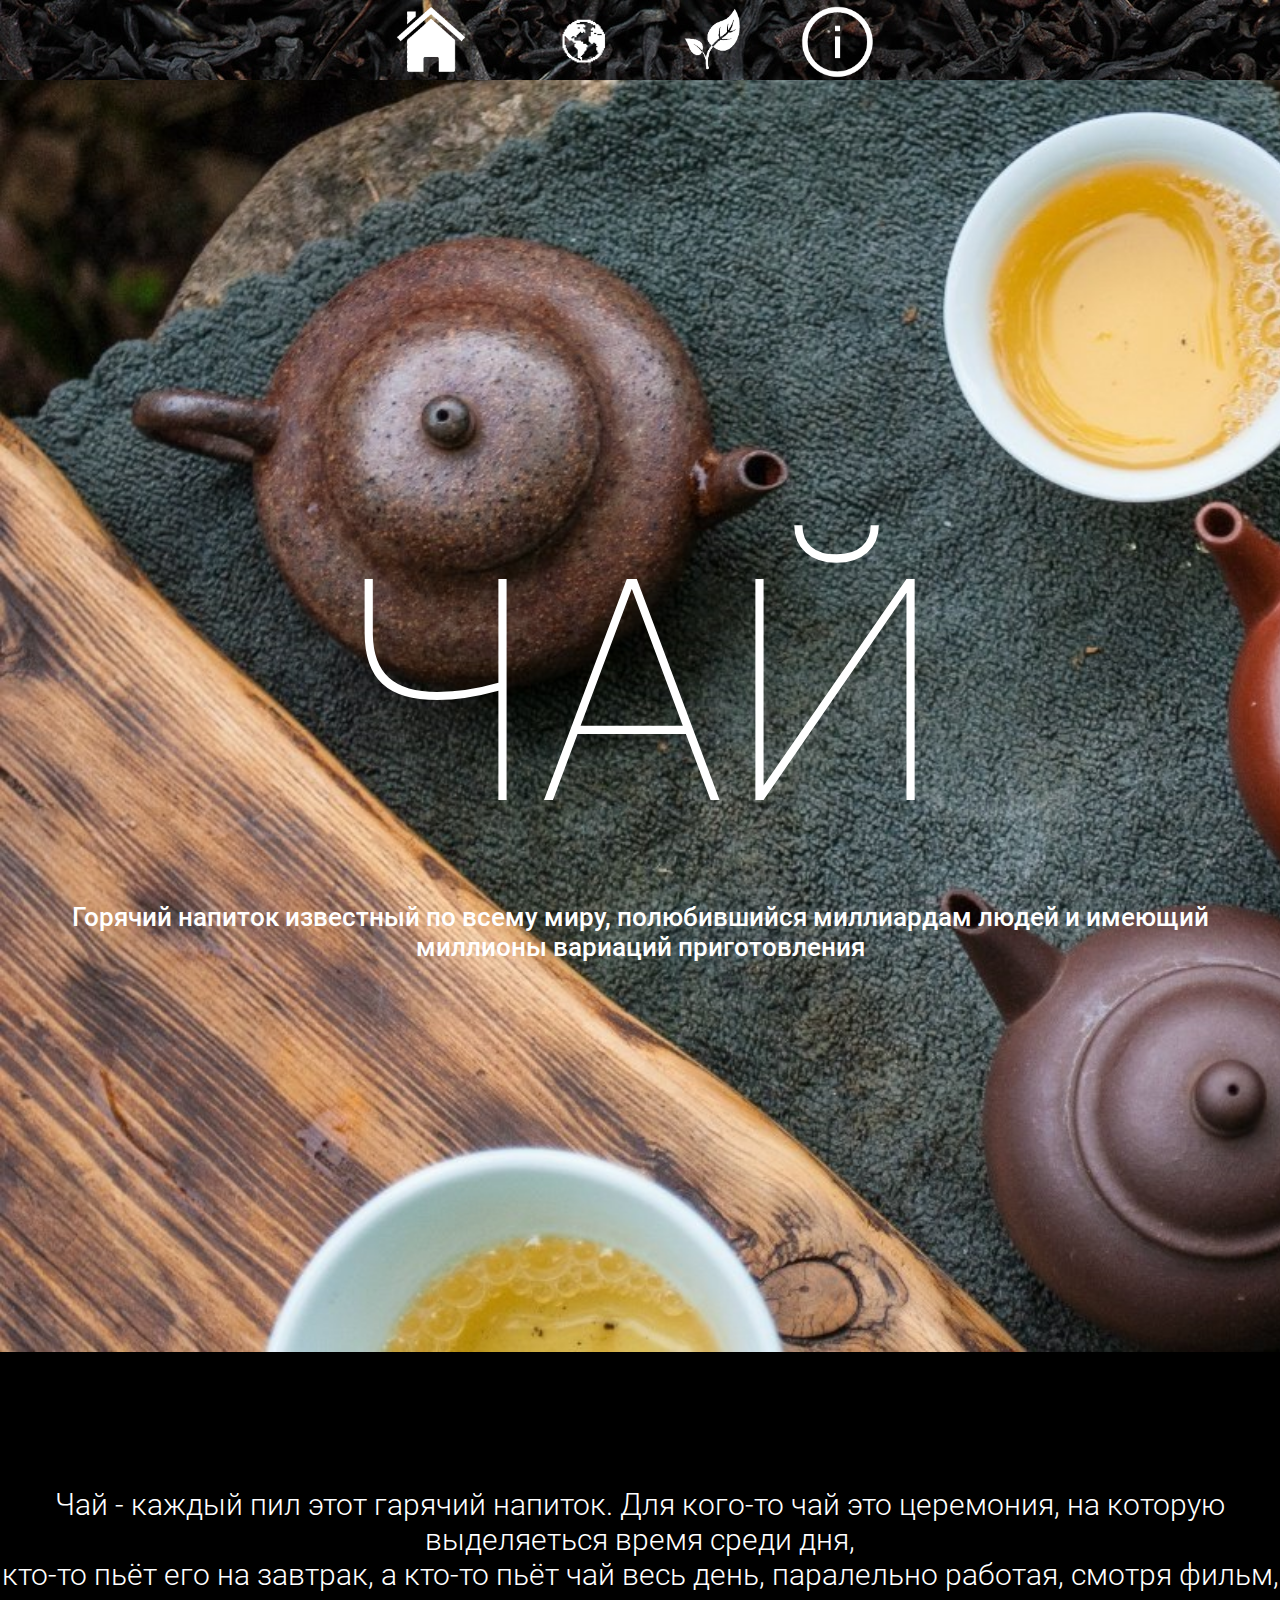
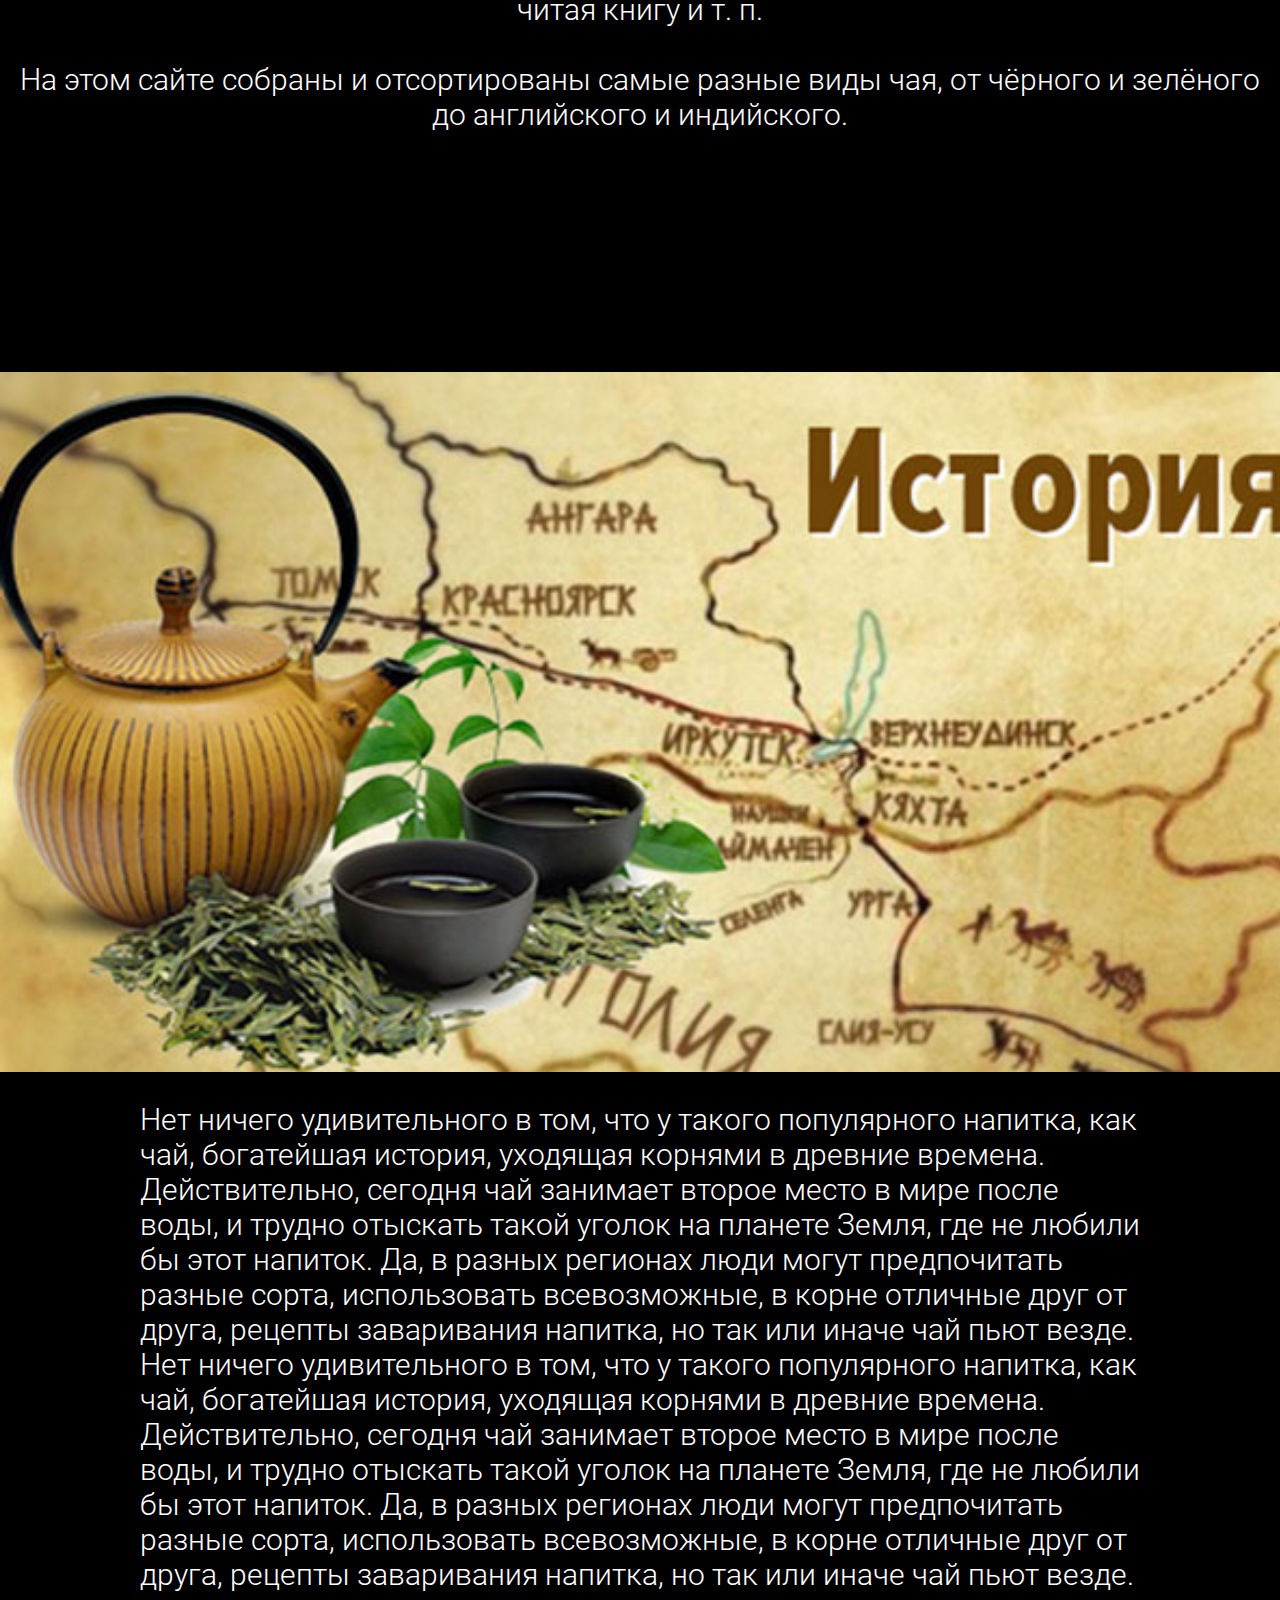
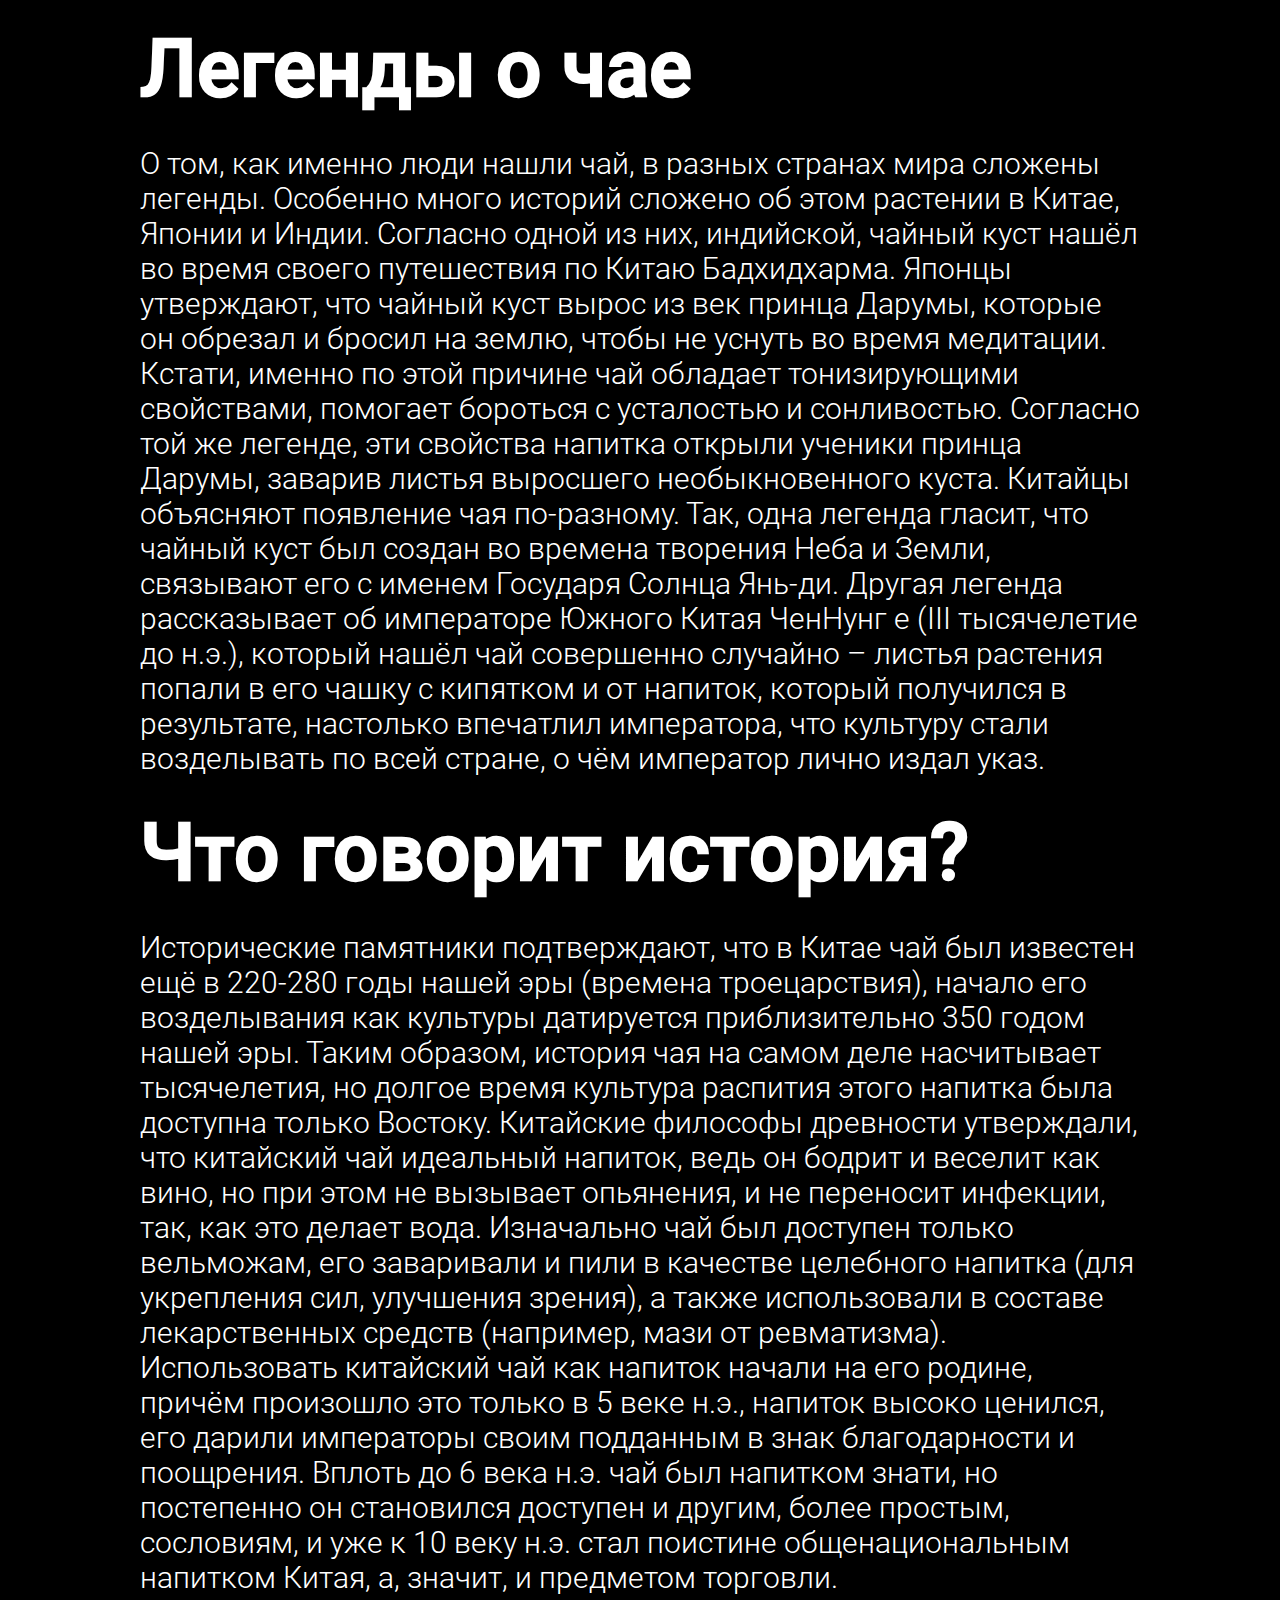
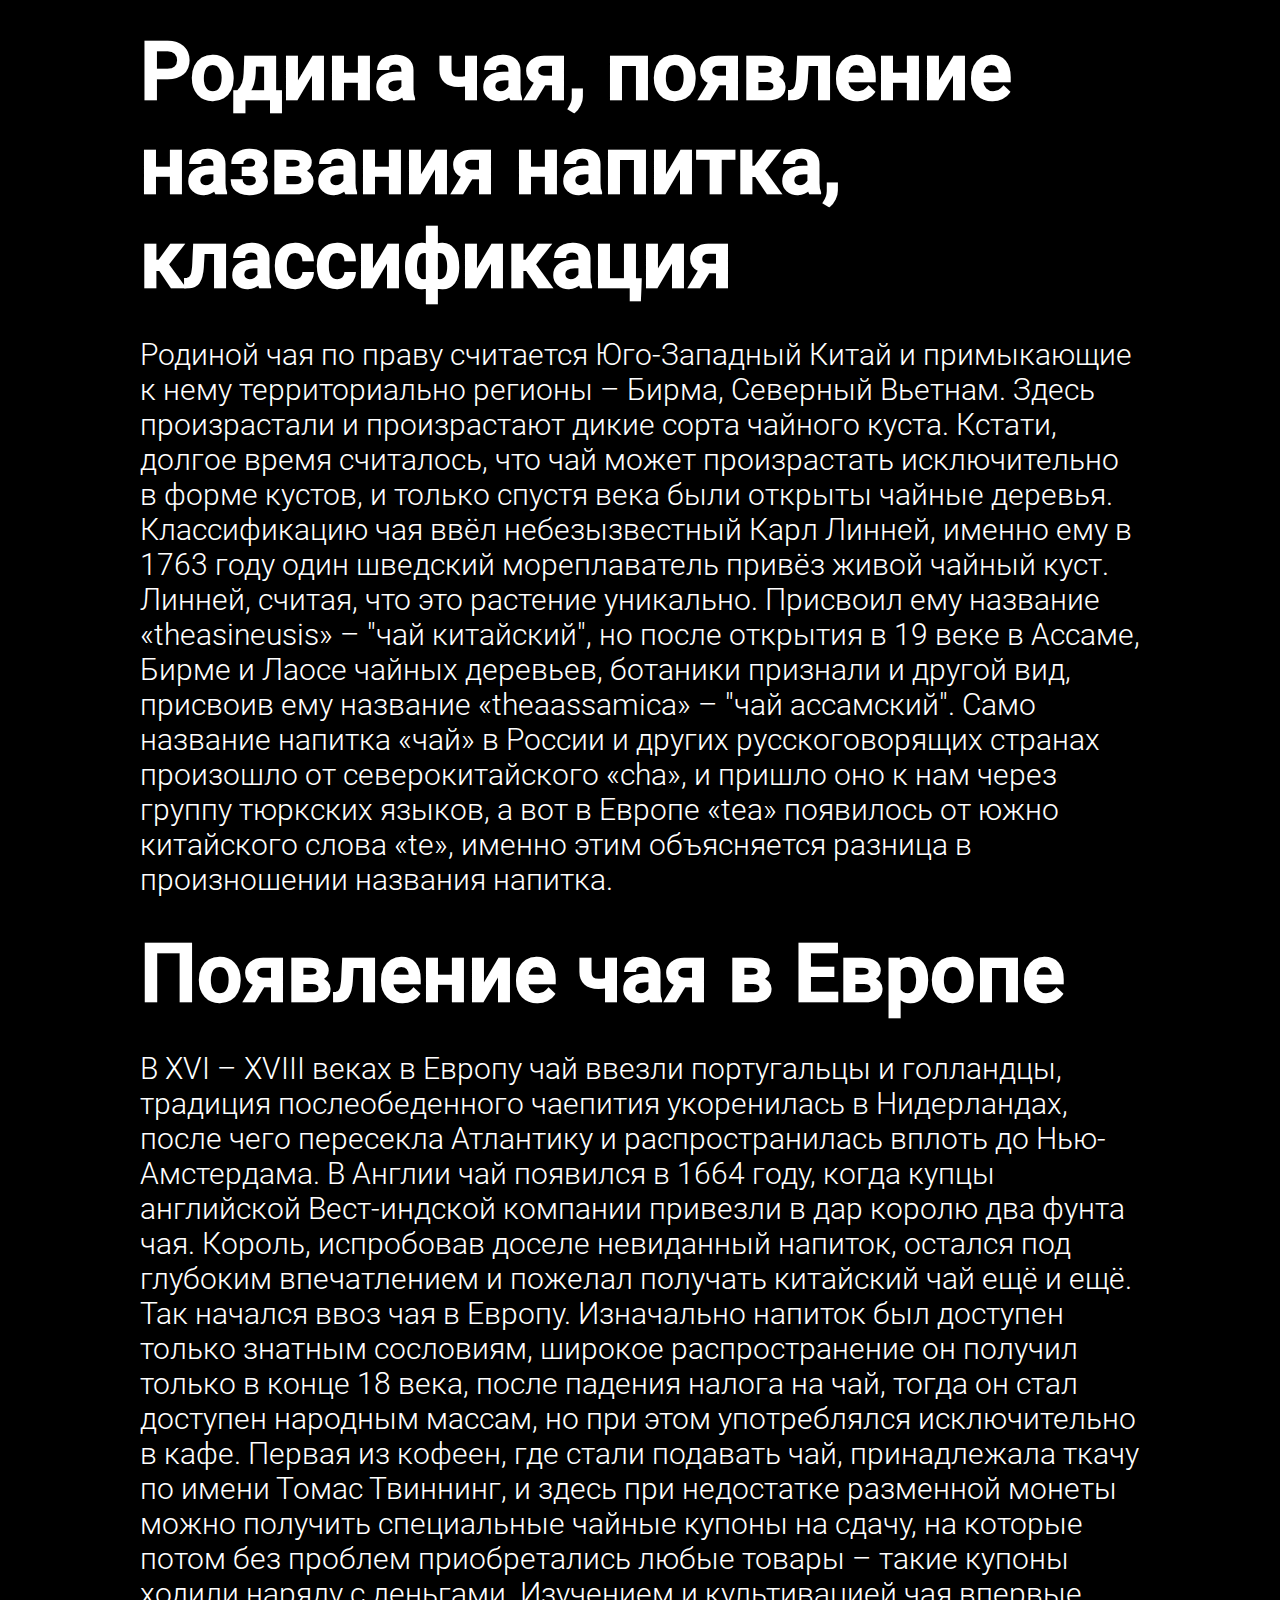
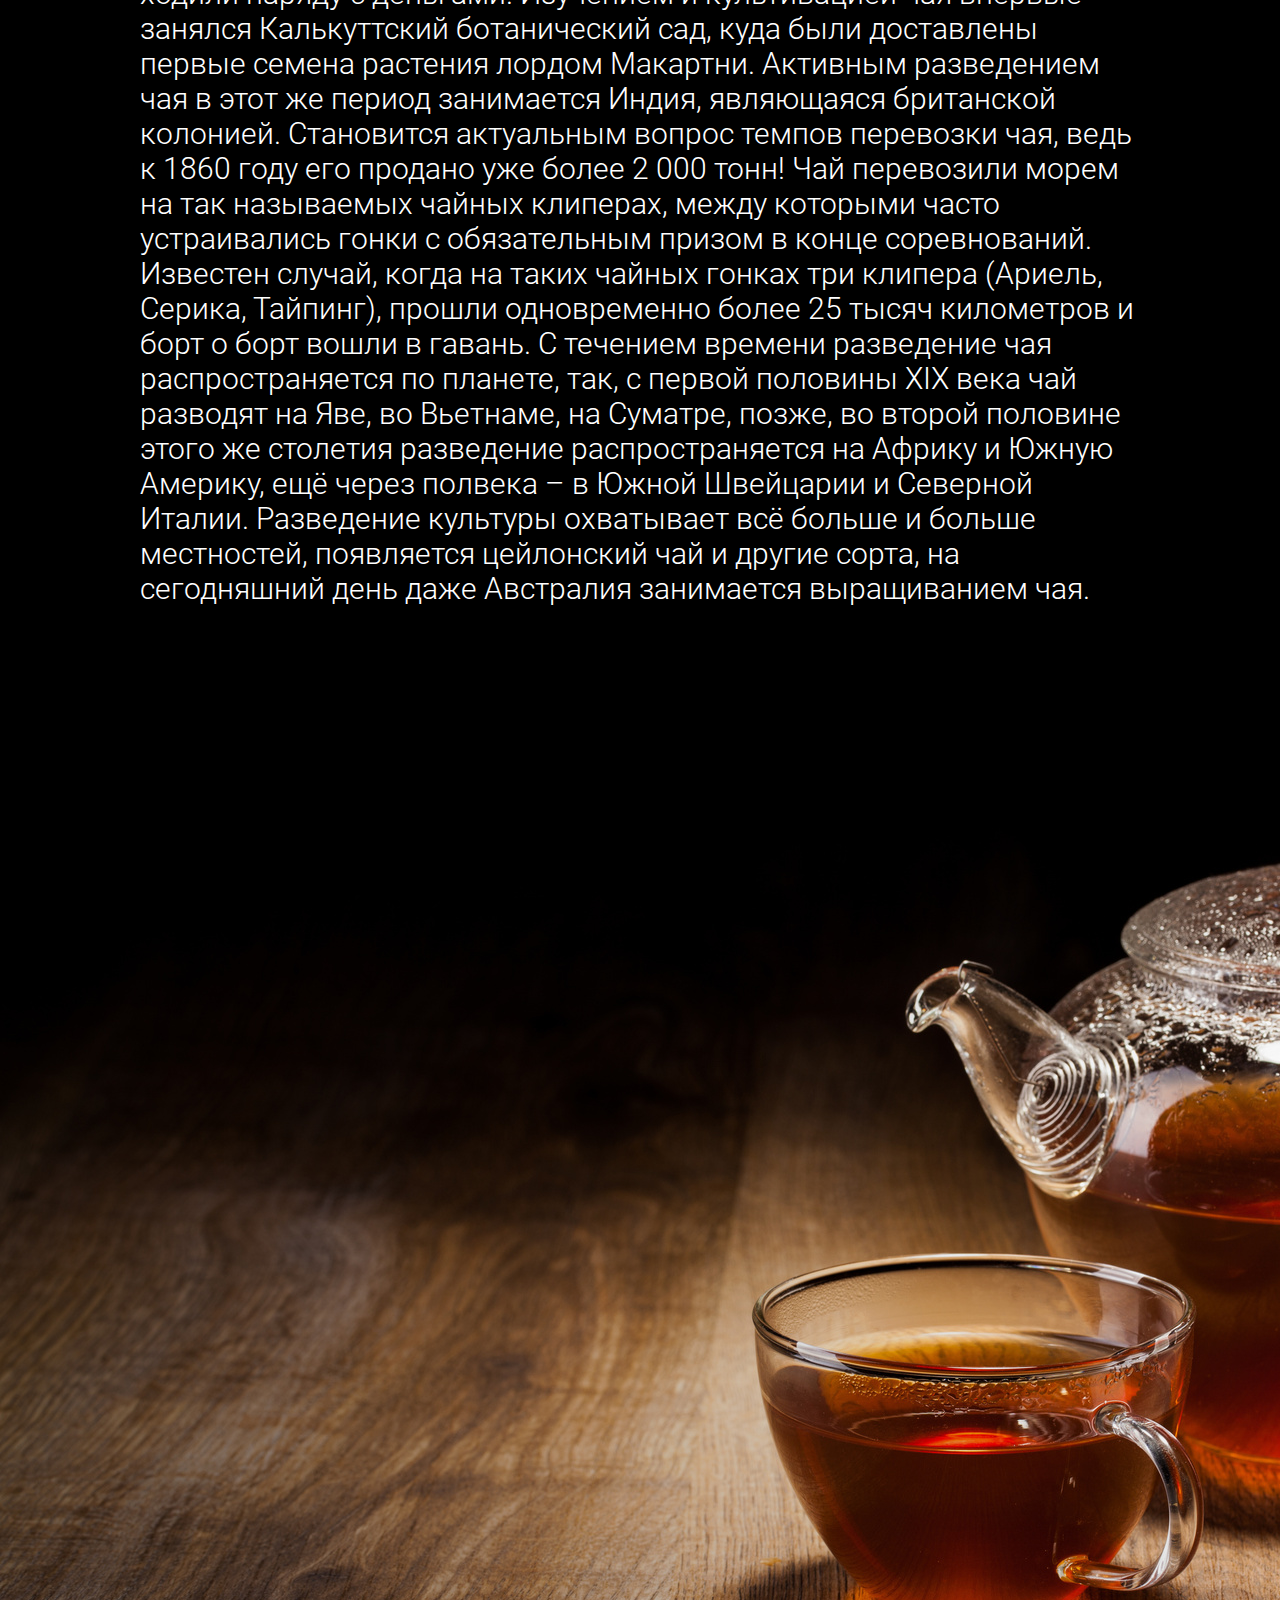
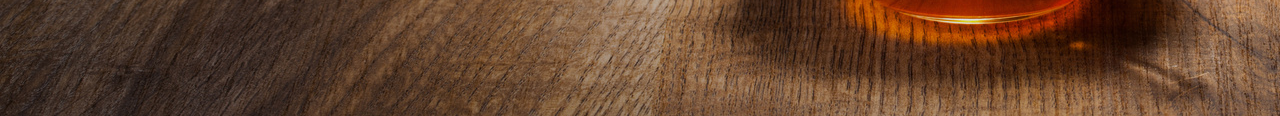
<file: index.html>
<html>
<head>
<title> 主要的 (Главная)</title>
<meta charset='utf-8'> 
<meta name= 'viewport' content='with=device-width, initial-scale=1'> 
<link rel='stylesheet' href='style.css'>

</head>
<body>

<header>

	<nav id='menu'>
	<ul>
	
		<li><a href='index.html'><img src="images/icon1.png" height='30'></a></li>
		
		<li><a href='page 2.html'><img src="images/icon2.png" height='30'></a>
			<ul>
				<li><a href='#eng'><img src="images/64391.jpg" height='30'></a></li>
				<li><a href='#ch'><img src="images/2280920_original.jpg" height='30'></a></li>
				<li><a href='#ind'><img src="images/depositphotos_10884923-stock-photo-indian-flag.jpg" height='30'></a></li>
				<li><a href='#jp'><img src="images/329089-alexfas01.jpg" height='30'></a></li>
				<li><a href='#tr'><img src="images/regnum_picture_1468857835308927_normal.jpg" height='30'></a></li>
			</ul>
		</li>
		
		<li><a href='page 3.html'><img src="images/icon3.png" height='30'></a>
			<ul>
				<li><a href='#black'><img src="images/Green-Tea-PNG-Images.png" height='40'></a></li>
				<li><a href='#grn'><img src="images/greeen.png" height='40'></a></li>
				<li><a href='#wht'><img src="images/65_2_white-tea-1.png" height='40'></a></li> 
				<li><a href='#frt'><img src="images/frtt.png" height='30'></a></li> 
			</ul>
		</li>
	
		<li><a href='page 4.html'><img src="images/icon4.png" height='30'></a></li>
		
	</ul>
	
	</nav>

<p class='logo'> ЧАЙ</p>
<p class='text-top'> Горячий  напиток известный по всему миру, 
полюбившийся миллиардам людей и имеющий <br>
миллионы вариаций приготовления</p>
</header> 
<main>
<div>

</div> 







<div class='block'>  
<p> 
<br>
<br>
<br>
Чай - каждый пил этот гарячий напиток. Для кого-то чай это церемония, на которую выделяеться время среди дня, <br>
кто-то пьёт его на завтрак, а кто-то пьёт чай весь день, паралельно работая, смотря фильм, читая книгу и т. п. <br>
<br>
 На этом сайте собраны и отсортированы самые разные виды чая, от чёрного и зелёного до английского и индийского.<br>
 <br>
 <br>
 <br>
 <br>
 <br>
 <br>
 </p>


</div>
 
 
 
 
 
 
 
 
 
 <img src='images/istoriya-chaya.jpg' height='700'>
 
 <div class='block1'>
 <p> Нет ничего удивительного в том, что у такого популярного напитка, как чай, богатейшая история,
 уходящая корнями в древние времена. Действительно, сегодня чай занимает второе место в 
мире после воды, и трудно отыскать такой уголок на планете Земля, 
где не любили бы этот напиток. Да, в разных регионах 
люди могут предпочитать разные сорта, использовать всевозможные, в корне отличные 
друг от друга, рецепты заваривания напитка, но так или иначе чай пьют везде.
Нет ничего удивительного в том, что у такого популярного напитка, как чай, богатейшая история, уходящая корнями в 
древние времена. Действительно, сегодня чай занимает второе место в мире после воды, и трудно отыскать такой уголок 
на планете Земля, где не любили бы этот напиток. Да, в разных регионах люди могут предпочитать разные сорта, 
использовать всевозможные, в корне отличные друг от друга, рецепты заваривания напитка, но так или иначе чай пьют везде. </p>

<p> <b class='big'> Легенды о чае </b> </p>


<p> О том, как именно люди нашли чай, в разных странах мира сложены легенды. Особенно много историй сложено об этом 
растении в Китае, Японии и Индии.

Согласно одной из них, индийской, чайный куст нашёл во время своего путешествия по Китаю Бадхидхарма.
Японцы утверждают, что чайный куст вырос из век принца Дарумы, которые он обрезал и бросил на землю, чтобы не уснуть во время 
медитации. Кстати, именно 
по этой причине чай обладает тонизирующими свойствами, помогает бороться с усталостью и сонливостью. Согласно той же легенде, эти 
свойства напитка открыли ученики принца 
Дарумы, заварив листья выросшего необыкновенного куста.

Китайцы объясняют появление чая по-разному. Так, одна легенда гласит, что чайный куст 
был создан во времена творения Неба и Земли, связывают его с именем Государя Солнца Янь-ди.

Другая легенда рассказывает об императоре Южного Китая ЧенНунг е (III тысячелетие до н.э.), который 
нашёл чай совершенно случайно – листья растения попали в его чашку с кипятком и от напиток, который 
получился в результате, настолько впечатлил императора, что культуру стали возделывать по всей стране, о 
чём император лично издал указ. </p>


<p> <b class='big'> Что говорит история? </b> </p>


<p> Исторические памятники подтверждают, что в Китае чай был известен ещё в 220-280 годы нашей эры 
(времена троецарствия), начало его возделывания как культуры датируется приблизительно 350 годом 
нашей эры. Таким образом, история чая на самом деле насчитывает тысячелетия, но долгое время культура 
распития этого напитка была доступна только Востоку.

Китайские философы древности утверждали, что китайский чай идеальный напиток, ведь он бодрит и веселит 
как вино, но при этом не вызывает опьянения, и не переносит инфекции, так, как это делает вода.

Изначально чай был доступен только вельможам, его заваривали и пили в качестве целебного напитка (для укрепления сил, 
улучшения зрения), а также использовали в составе лекарственных средств (например, мази от ревматизма).

Использовать китайский чай как напиток начали на его родине, причём произошло это только в 5 веке н.э., 
напиток высоко ценился, его дарили императоры своим подданным в знак благодарности и поощрения.

Вплоть до 6 века н.э. чай был напитком знати, но постепенно он становился доступен и другим, более простым, 
сословиям, и уже к 10 веку н.э. стал поистине общенациональным напитком Китая, а, значит, и предметом торговли. </p>


<p> <b class='big'> Родина чая, появление названия напитка, классификация </b></p>


<p> Родиной чая по праву считается Юго-Западный Китай и примыкающие к нему территориально регионы – Бирма, Северный 
Вьетнам. Здесь произрастали и произрастают дикие сорта чайного куста. Кстати, долгое время считалось, что чай может 
произрастать исключительно в форме кустов, и только спустя века были открыты чайные деревья.

Классификацию чая ввёл небезызвестный Карл Линней, именно ему в 1763 году один шведский мореплаватель привёз 
живой чайный куст. Линней, считая, что это растение уникально. Присвоил ему название «theasineusis» – "чай китайский", 
но после открытия в 19 веке в Ассаме, Бирме и Лаосе чайных деревьев, ботаники признали и другой вид, присвоив ему 
название «theaassamica» – "чай ассамский".

Само название напитка «чай» в России и других русскоговорящих странах произошло от северокитайского «cha», и пришло 
оно к нам через группу тюркских языков, а вот в Европе «tea» появилось от южно китайского слова «te», именно этим 
объясняется разница в произношении названия напитка. </p>

<p> <b class='big'> Появление чая в Европе </b> </p>


<p> В XVI – XVIII веках в Европу чай ввезли португальцы и голландцы, традиция послеобеденного чаепития укоренилась в 
Нидерландах, после чего пересекла Атлантику и распространилась вплоть до Нью-Амстердама.

В Англии чай появился в 1664 году, когда купцы английской Вест-индской компании привезли в дар королю два фунта чая. 
Король, испробовав доселе невиданный напиток, остался под глубоким впечатлением и пожелал получать китайский чай ещё и 
ещё. Так начался ввоз чая в Европу.

Изначально напиток был доступен только знатным сословиям, широкое распространение он получил только в конце 18 века, после 
падения налога на чай, тогда он стал доступен народным массам, но при этом употреблялся исключительно в кафе. Первая из кофеен,
 где стали подавать чай, принадлежала ткачу по имени Томас Твиннинг, и здесь при недостатке разменной монеты можно получить 
 специальные чайные купоны на сдачу, на которые потом без проблем приобретались любые товары – такие купоны ходили наряду с деньгами.

Изучением и культивацией чая впервые занялся Калькуттский ботанический сад, куда были 
доставлены первые семена растения лордом Макартни.

Активным разведением чая в этот же период занимается Индия, являющаяся британской колонией. 
Становится актуальным вопрос темпов перевозки чая, ведь к 1860 году его продано уже более 2 000 тонн! Чай перевозили морем 
на так называемых чайных клиперах, между которыми часто устраивались гонки с обязательным призом в конце соревнований. Известен 
случай, когда на таких чайных гонках три клипера (Ариель, Серика, Тайпинг), прошли одновременно более 25 тысяч километров и борт о борт вошли в гавань.

С течением времени разведение чая распространяется по планете, так, с первой половины XIX века чай разводят на Яве, во Вьетнаме, 
на Суматре, позже, во второй половине этого же столетия разведение распространяется на Африку и Южную Америку, ещё через полвека – 
в Южной Швейцарии и Северной Италии. Разведение культуры охватывает всё больше и больше местностей, появляется цейлонский чай и другие 
сорта, на сегодняшний день даже Австралия занимается выращиванием чая. </p>
</div>
 
  
  
  
  
  



















</main>
<footer>

<img src="images/tea.jpg" height='1080'>

</footer>
</body>
</html>
</file>
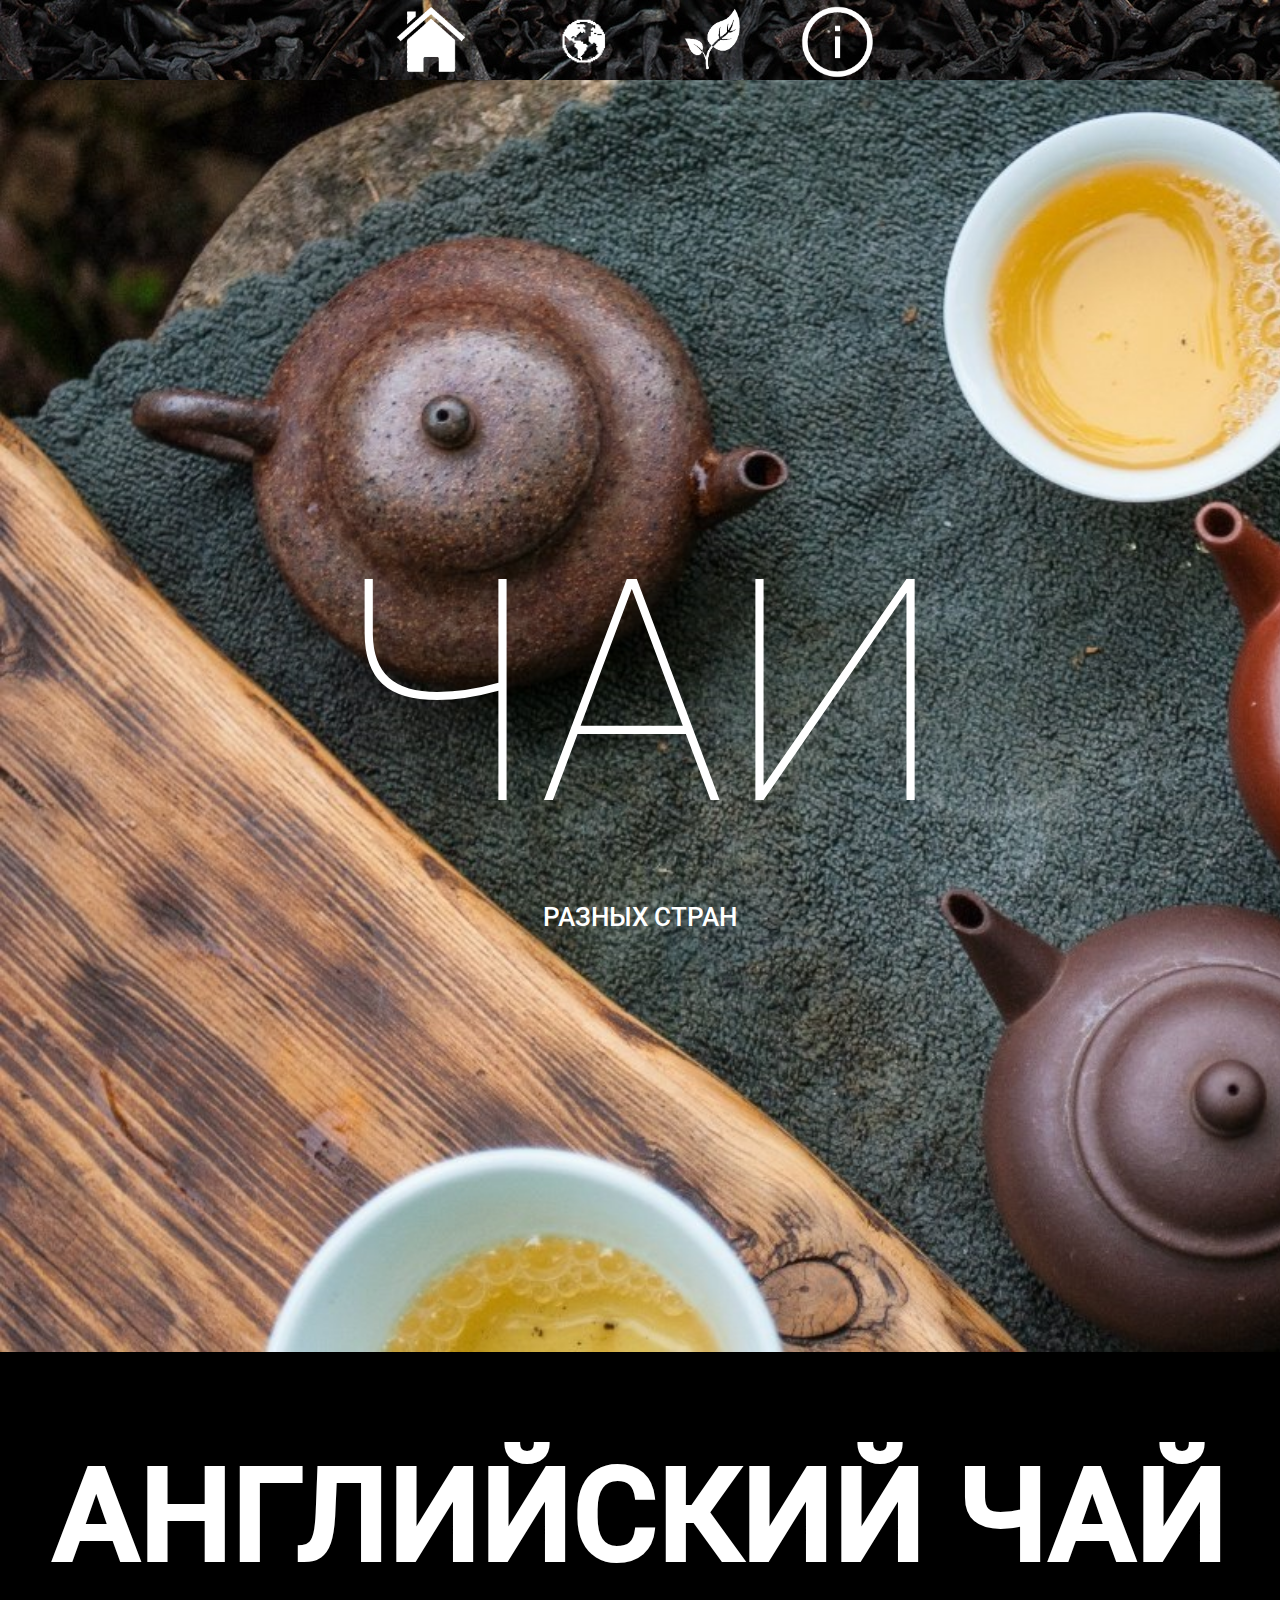
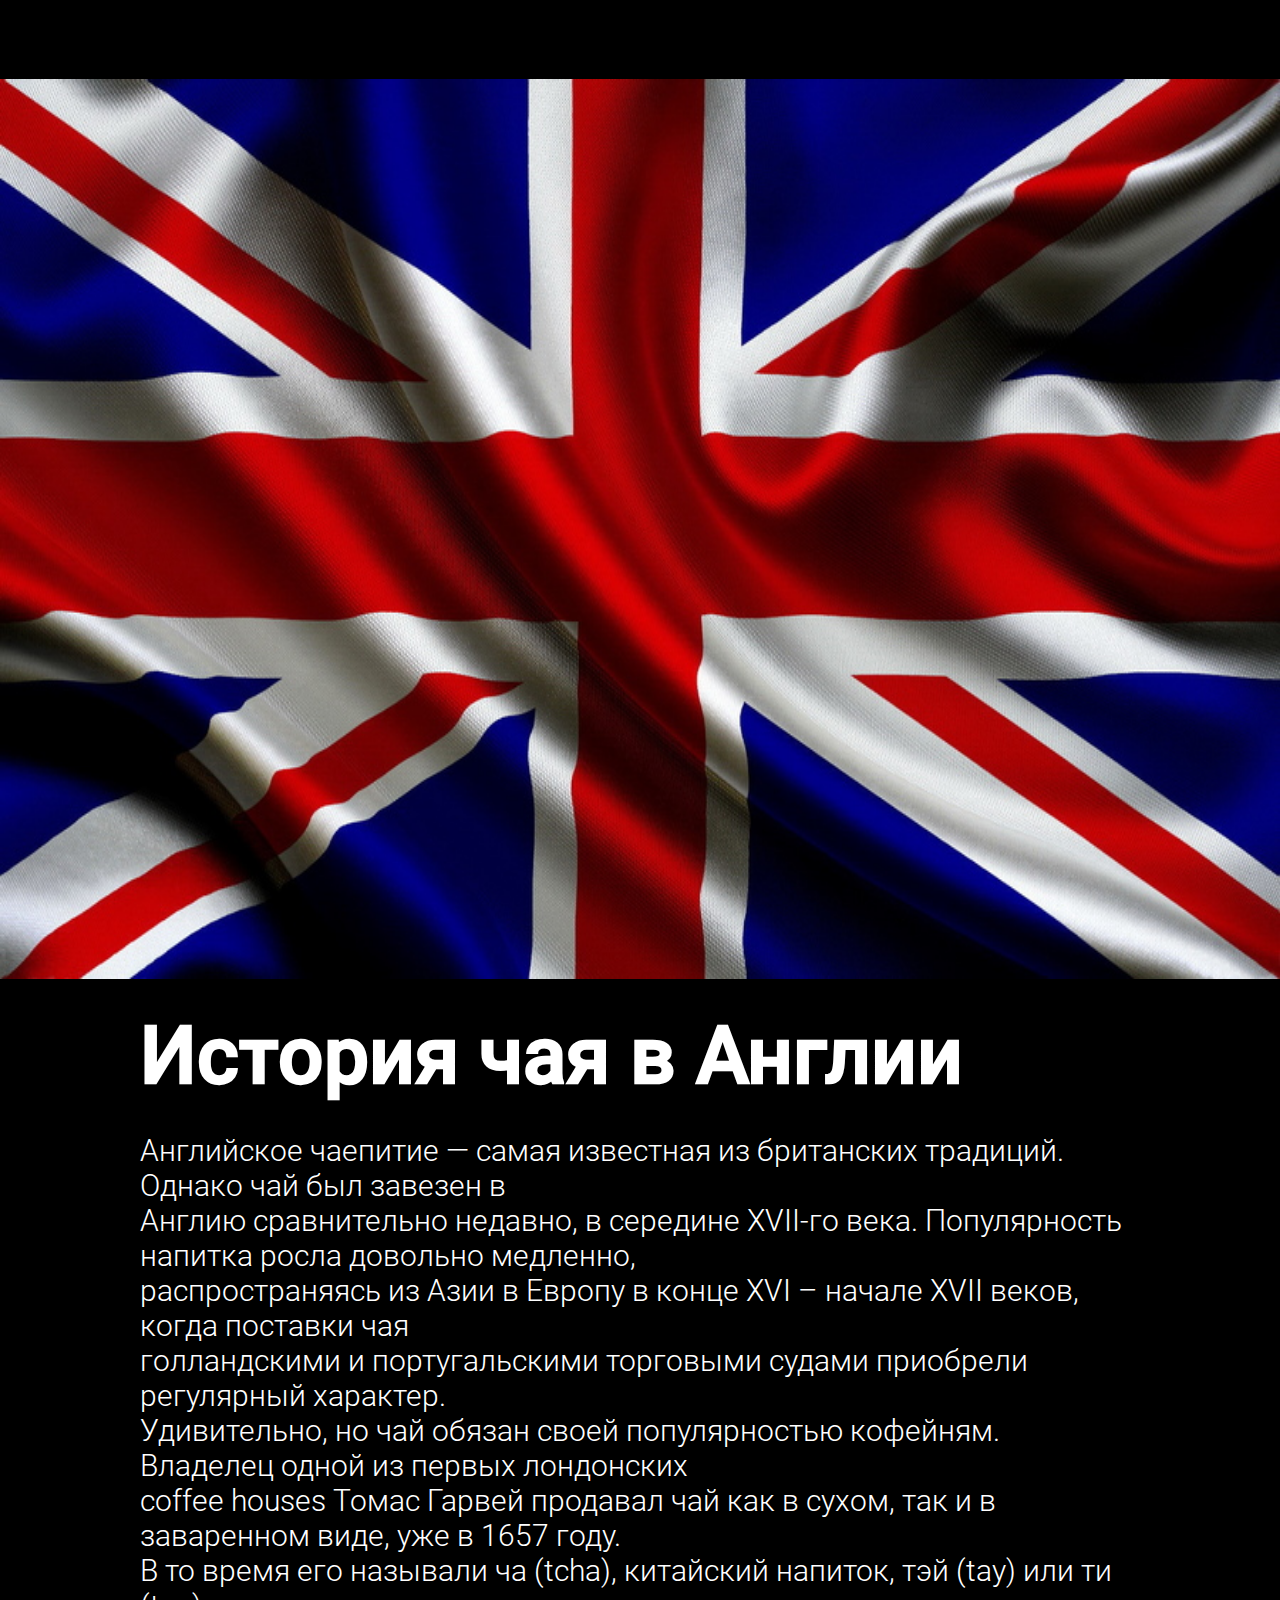
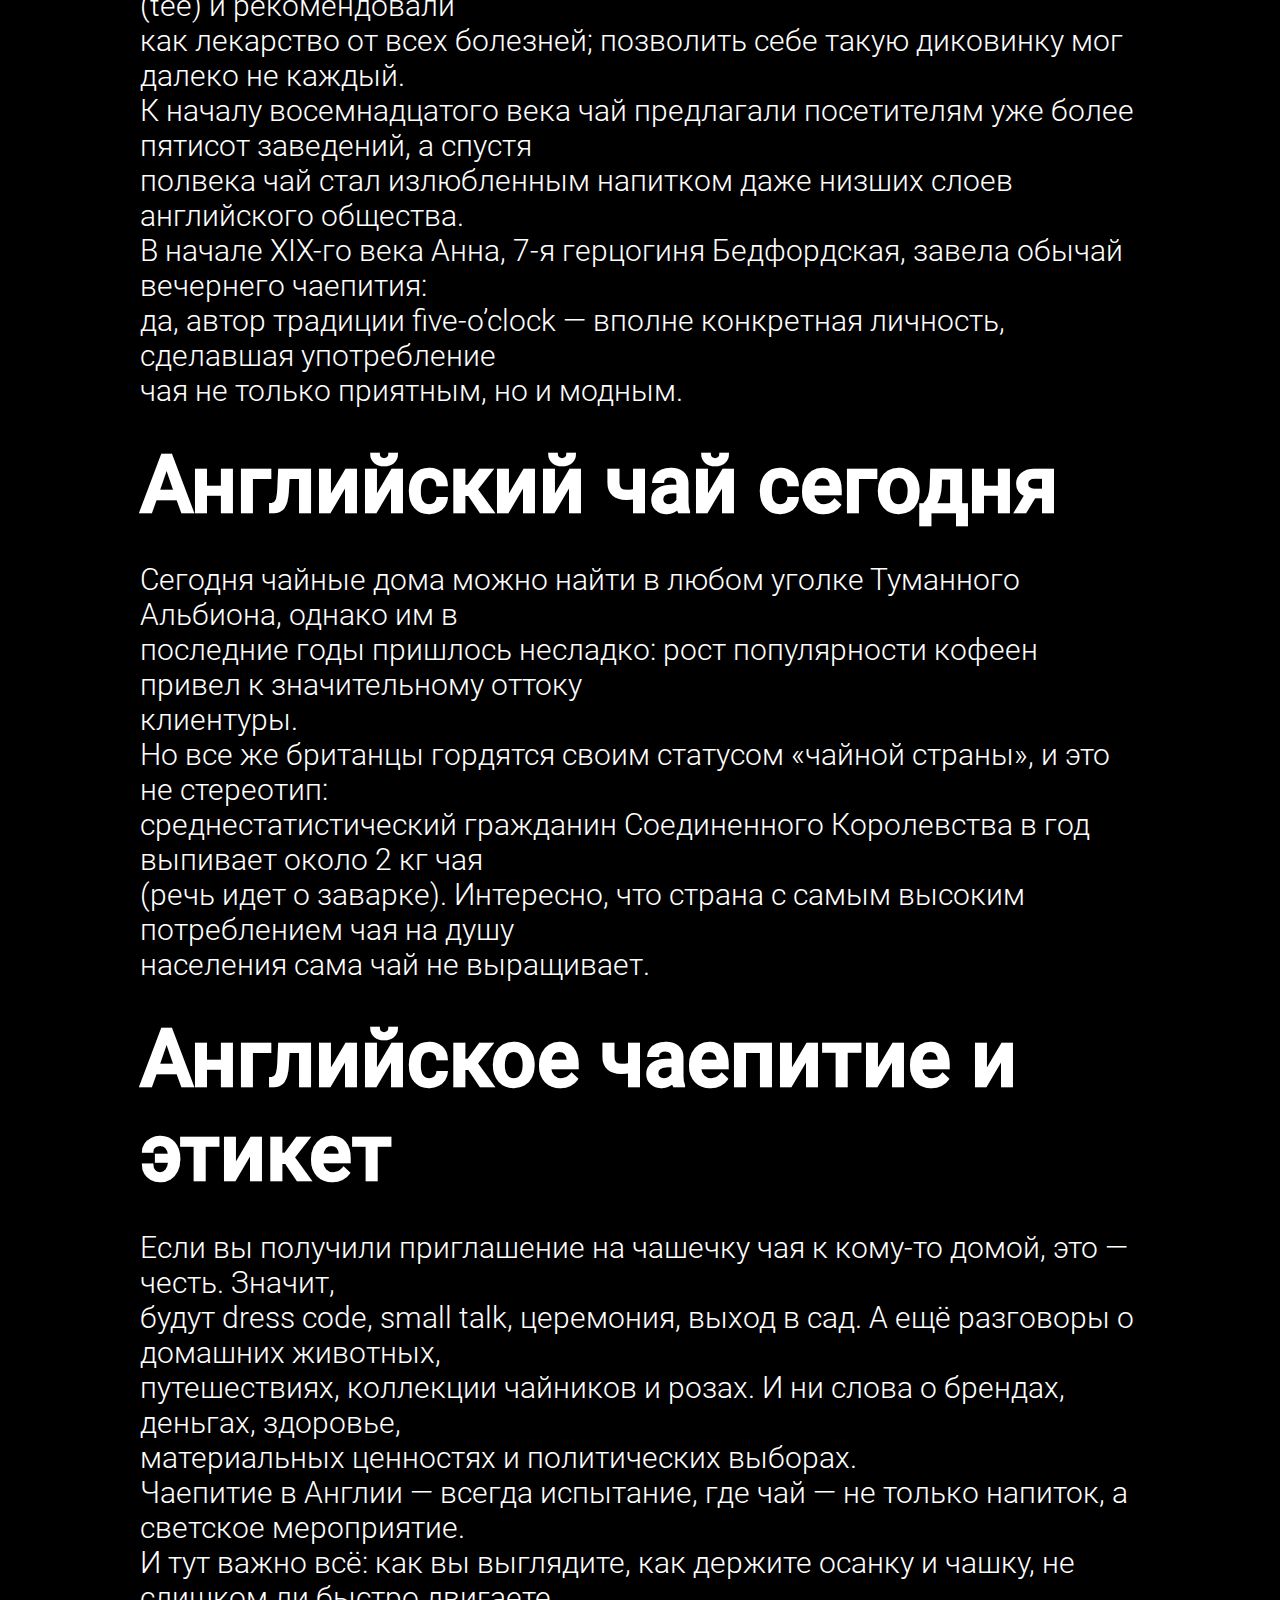
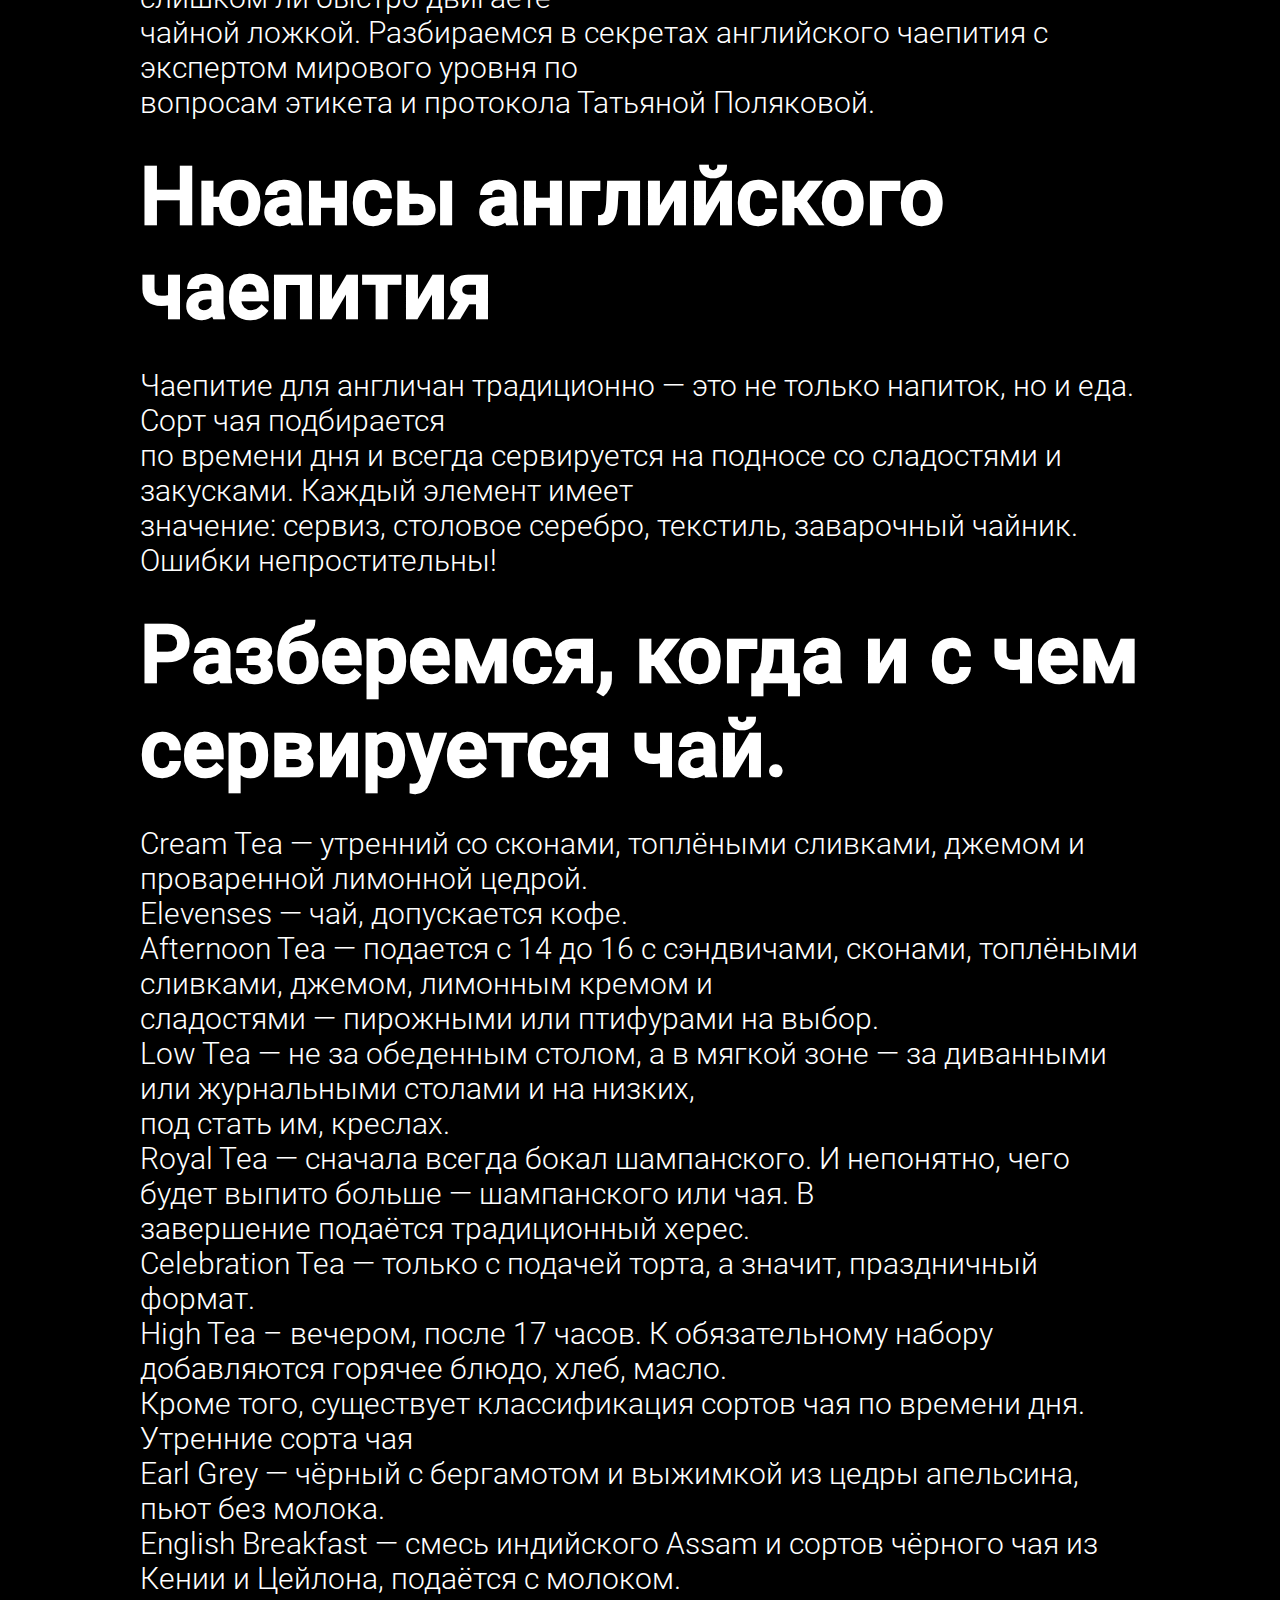
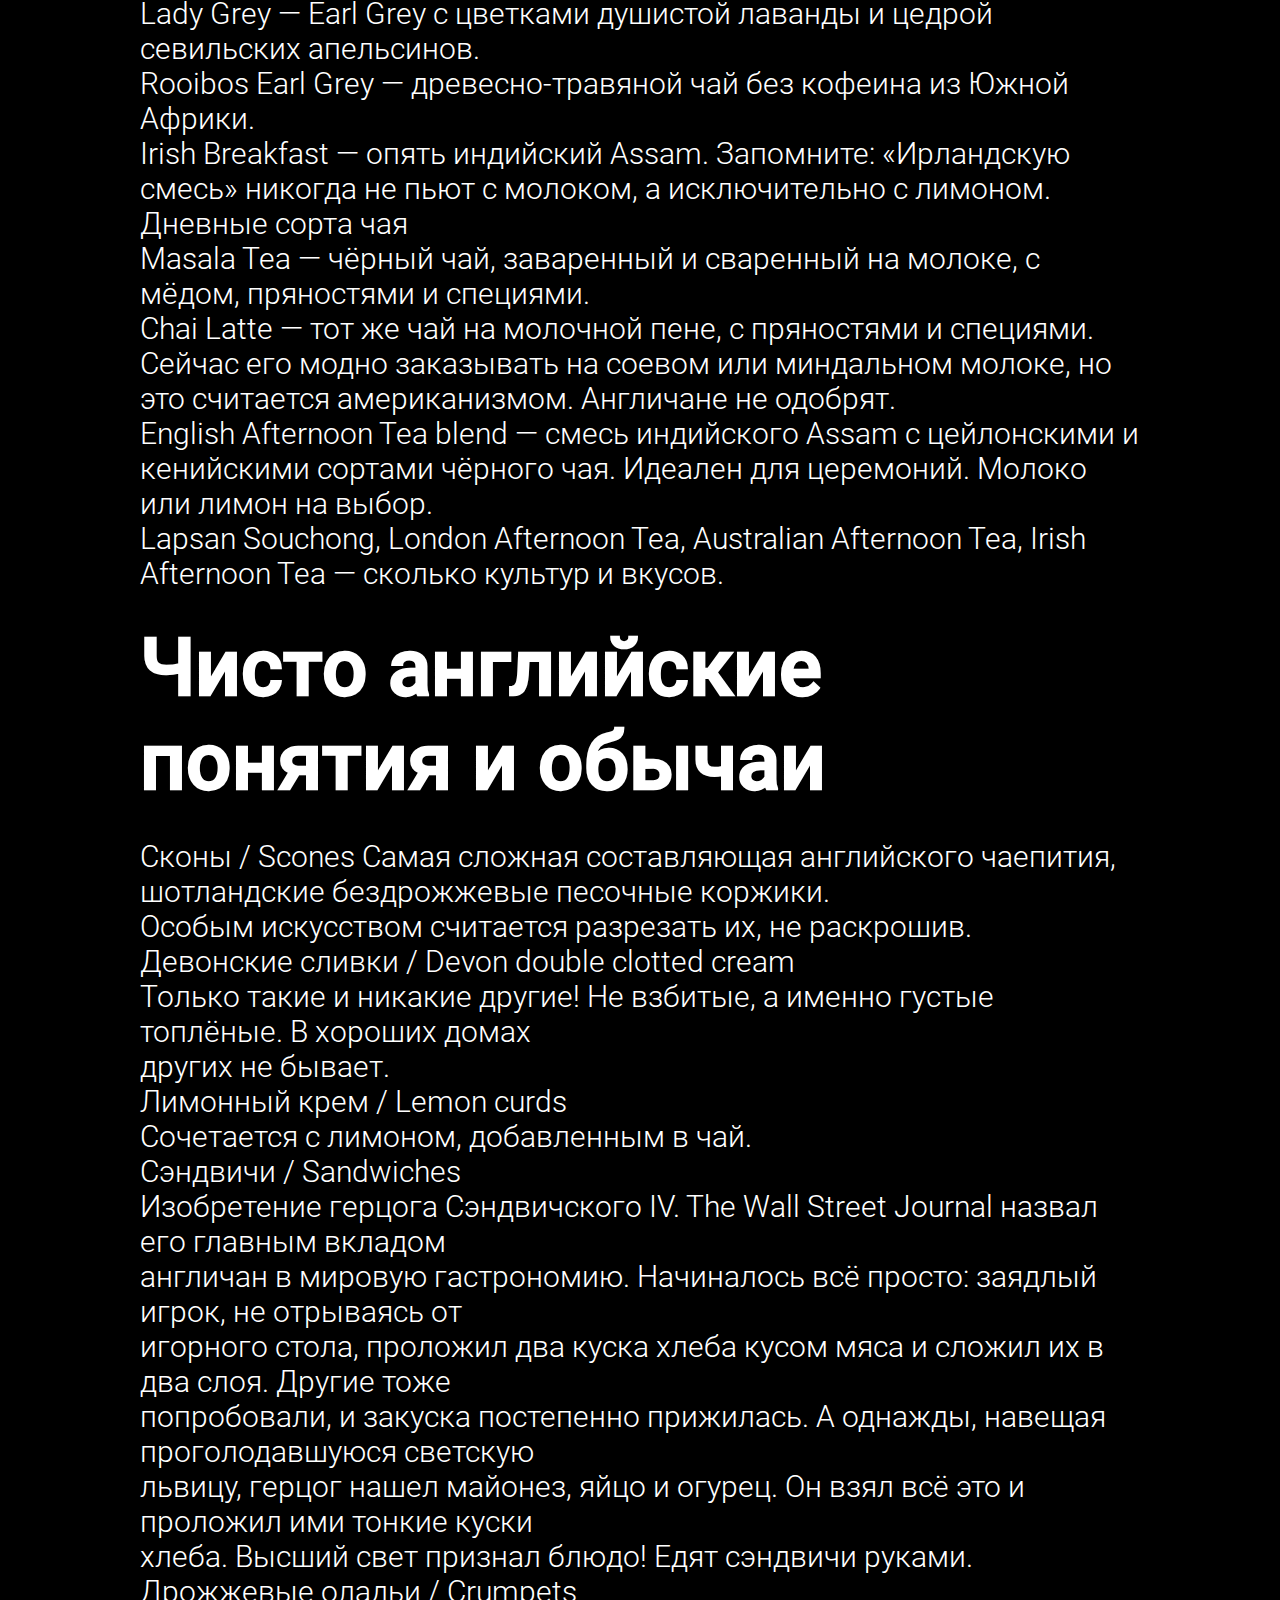
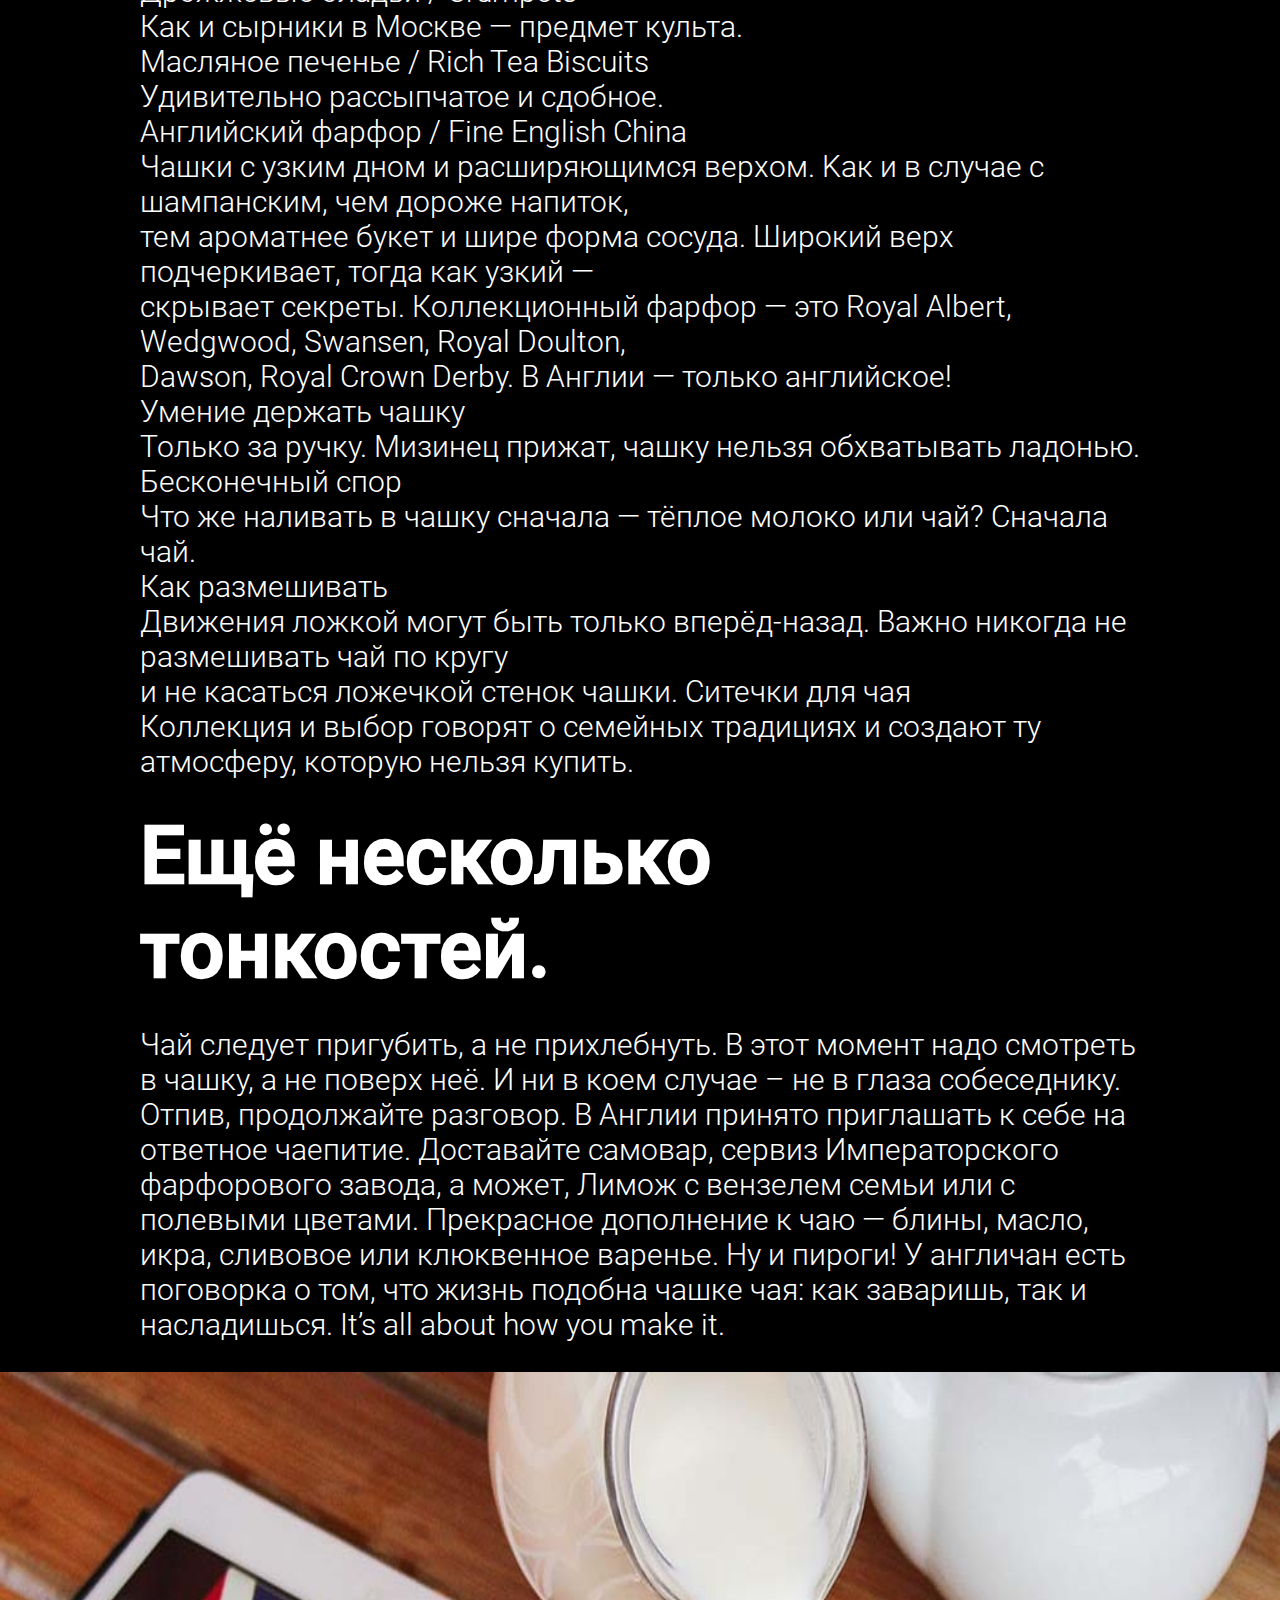
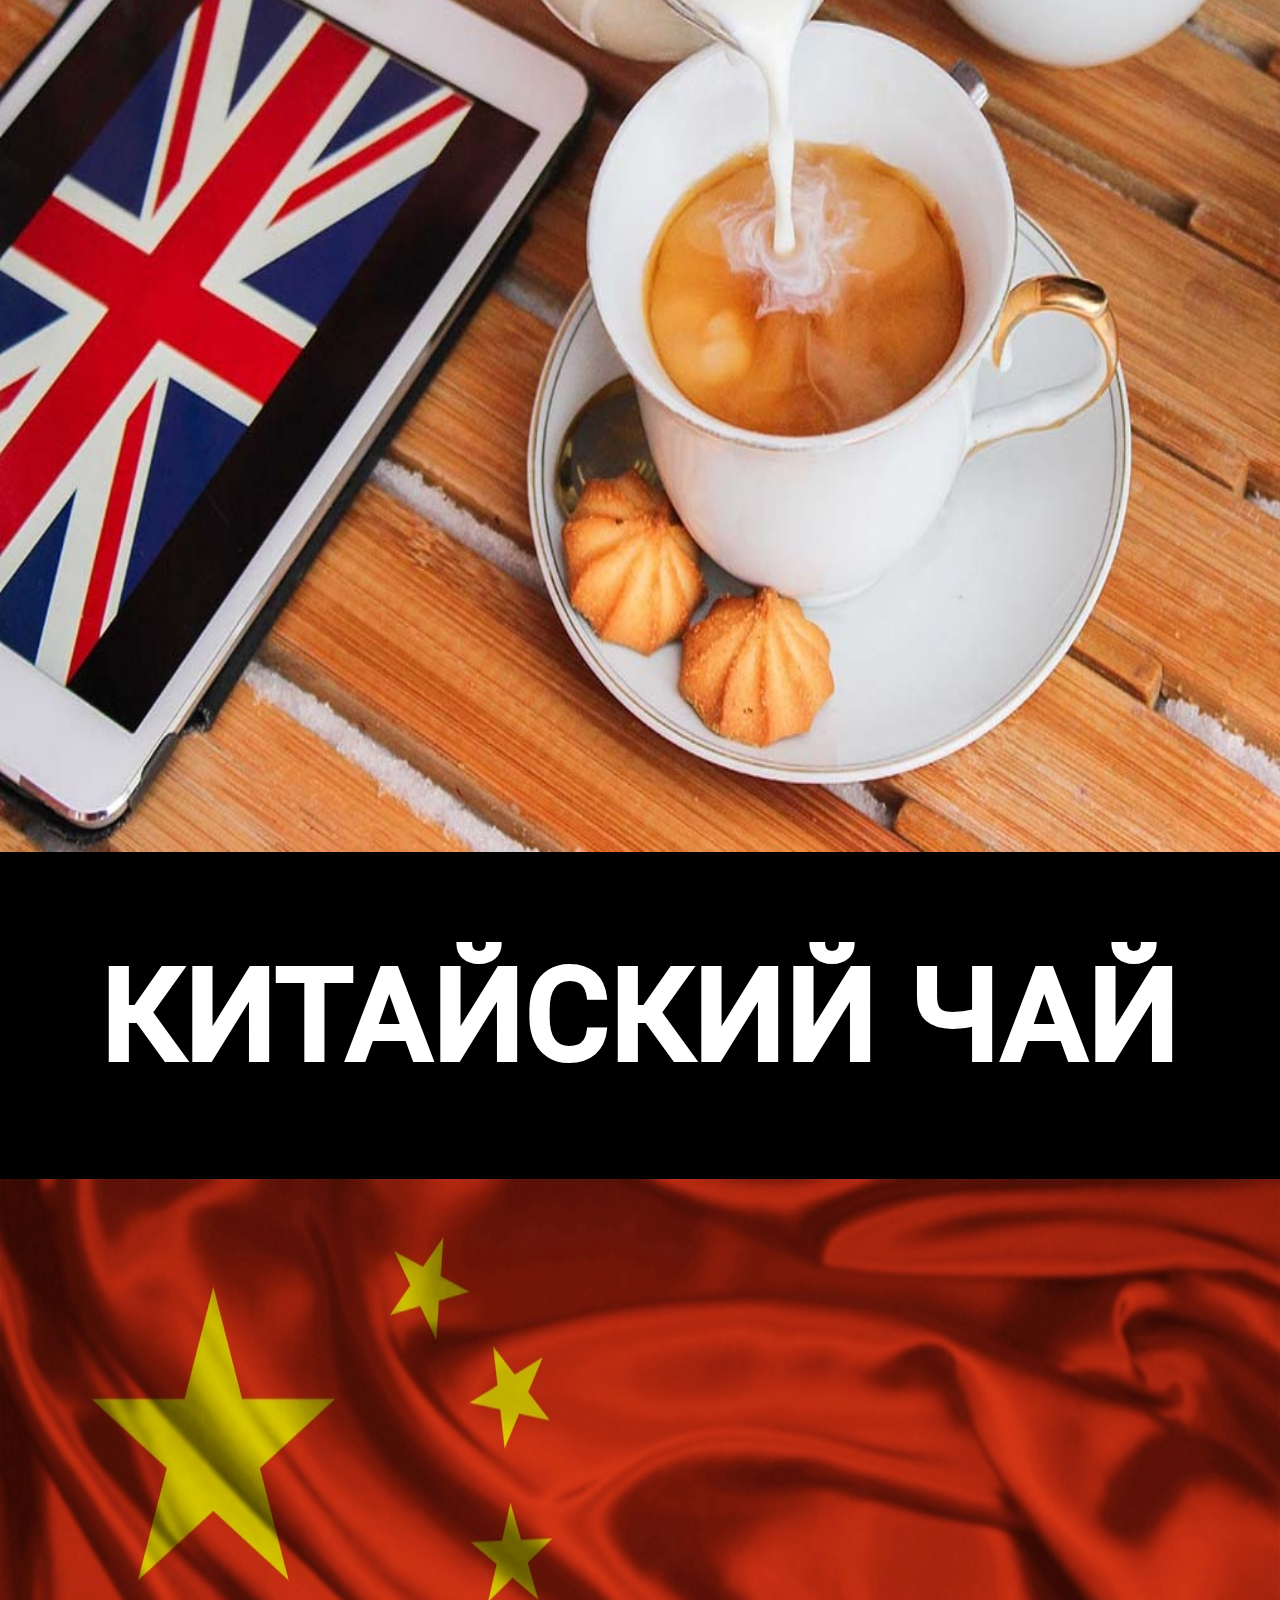
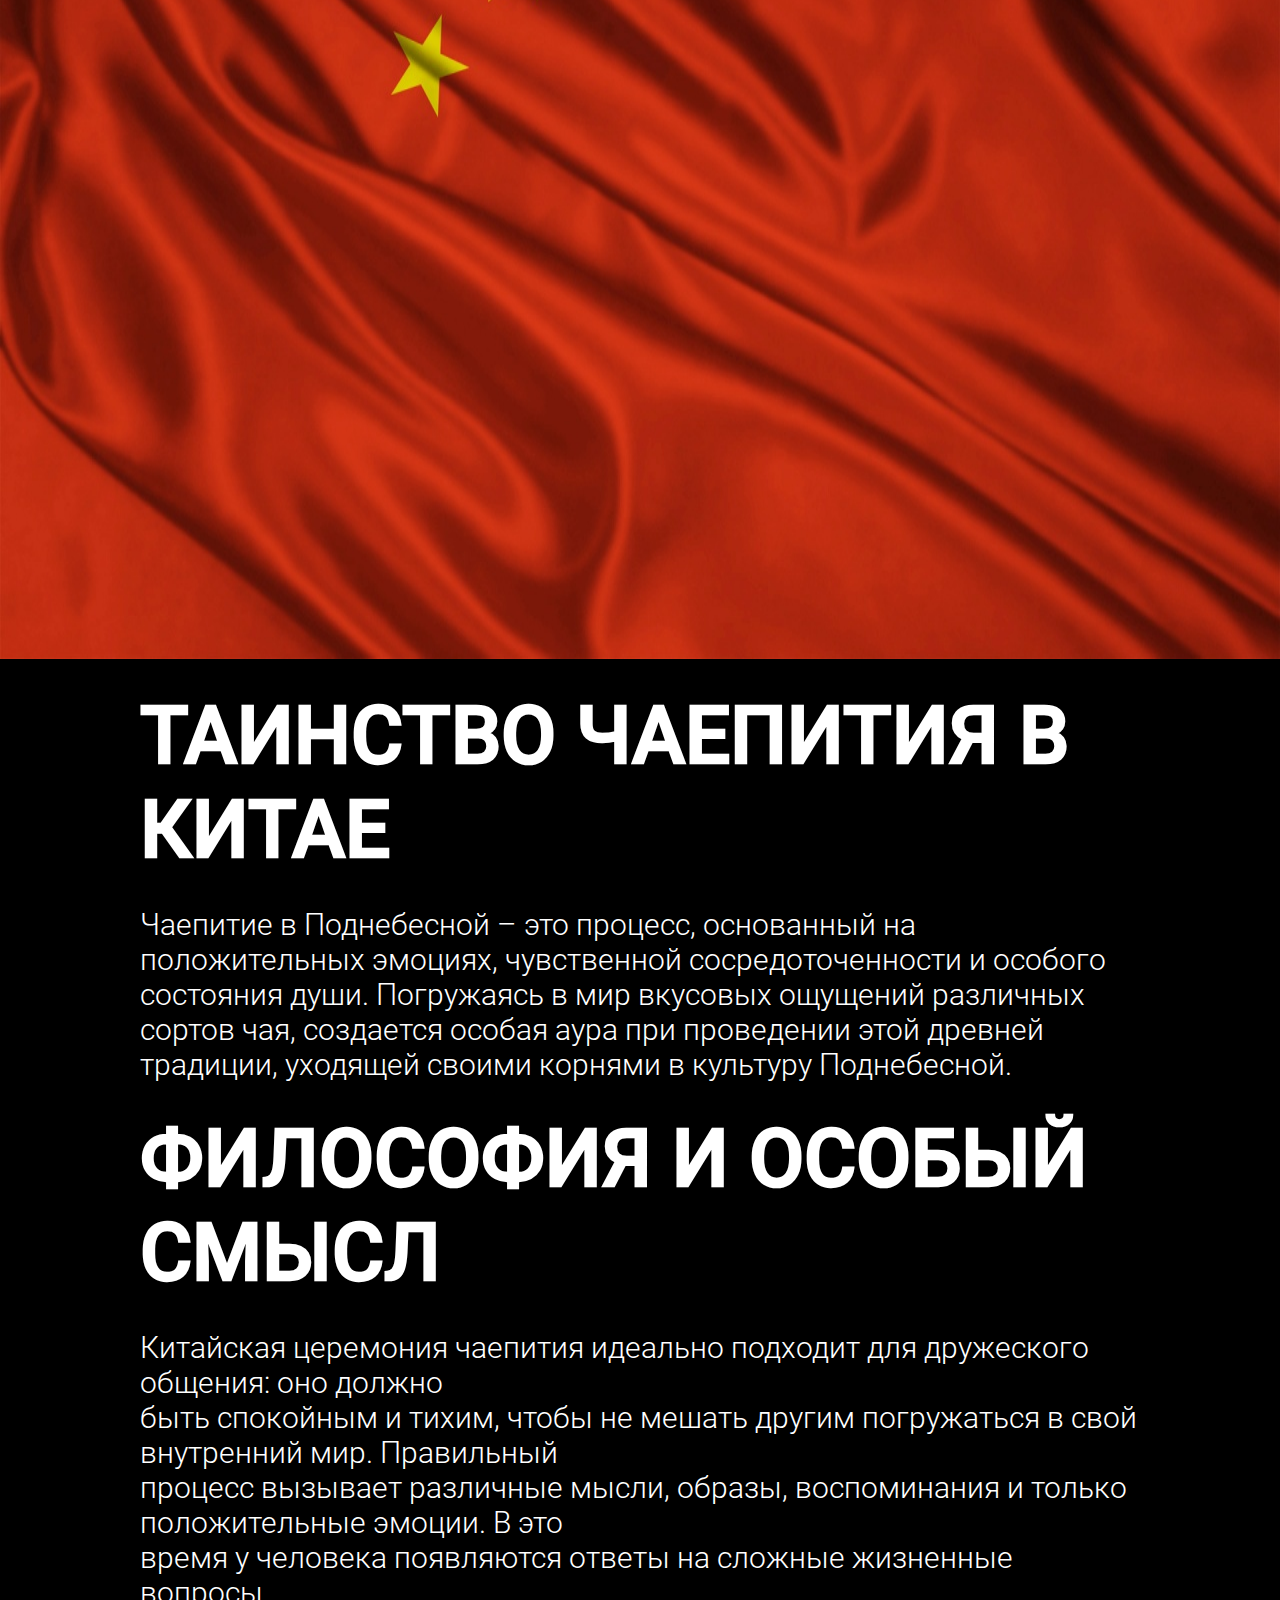
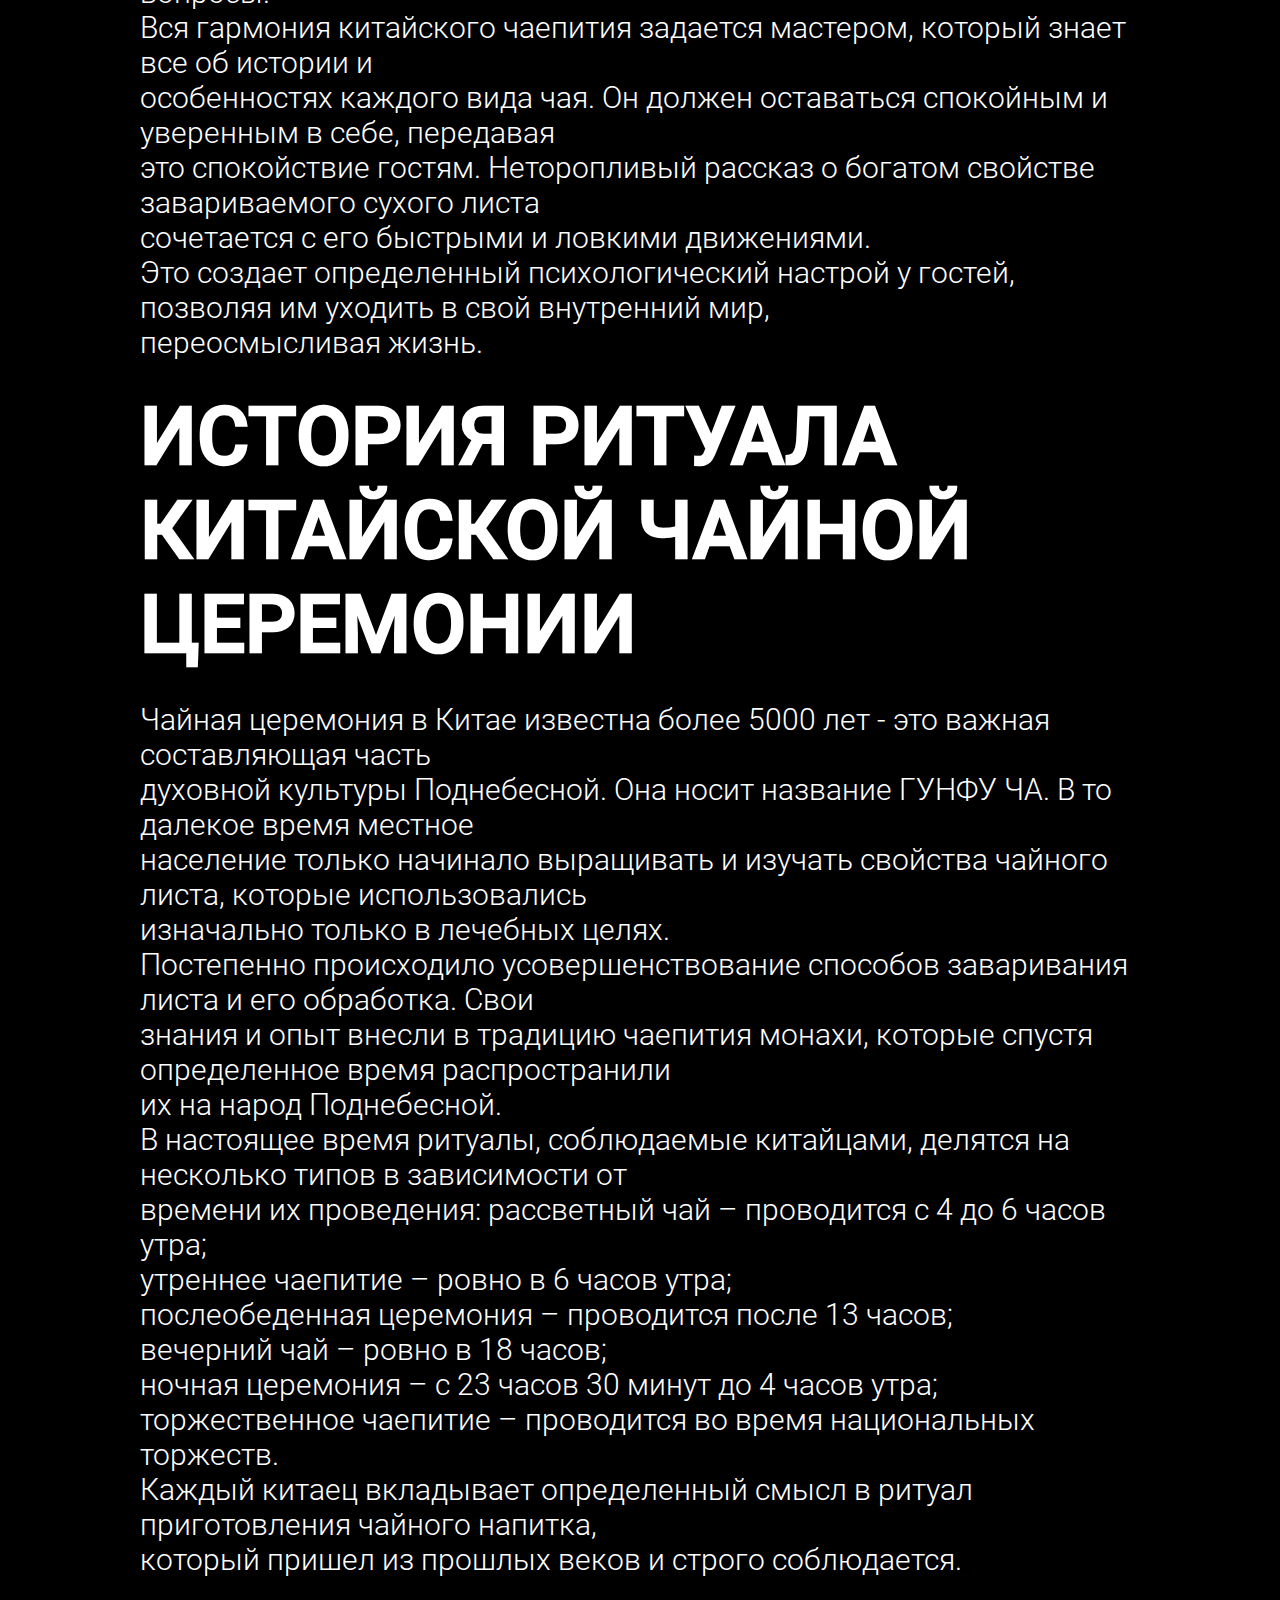
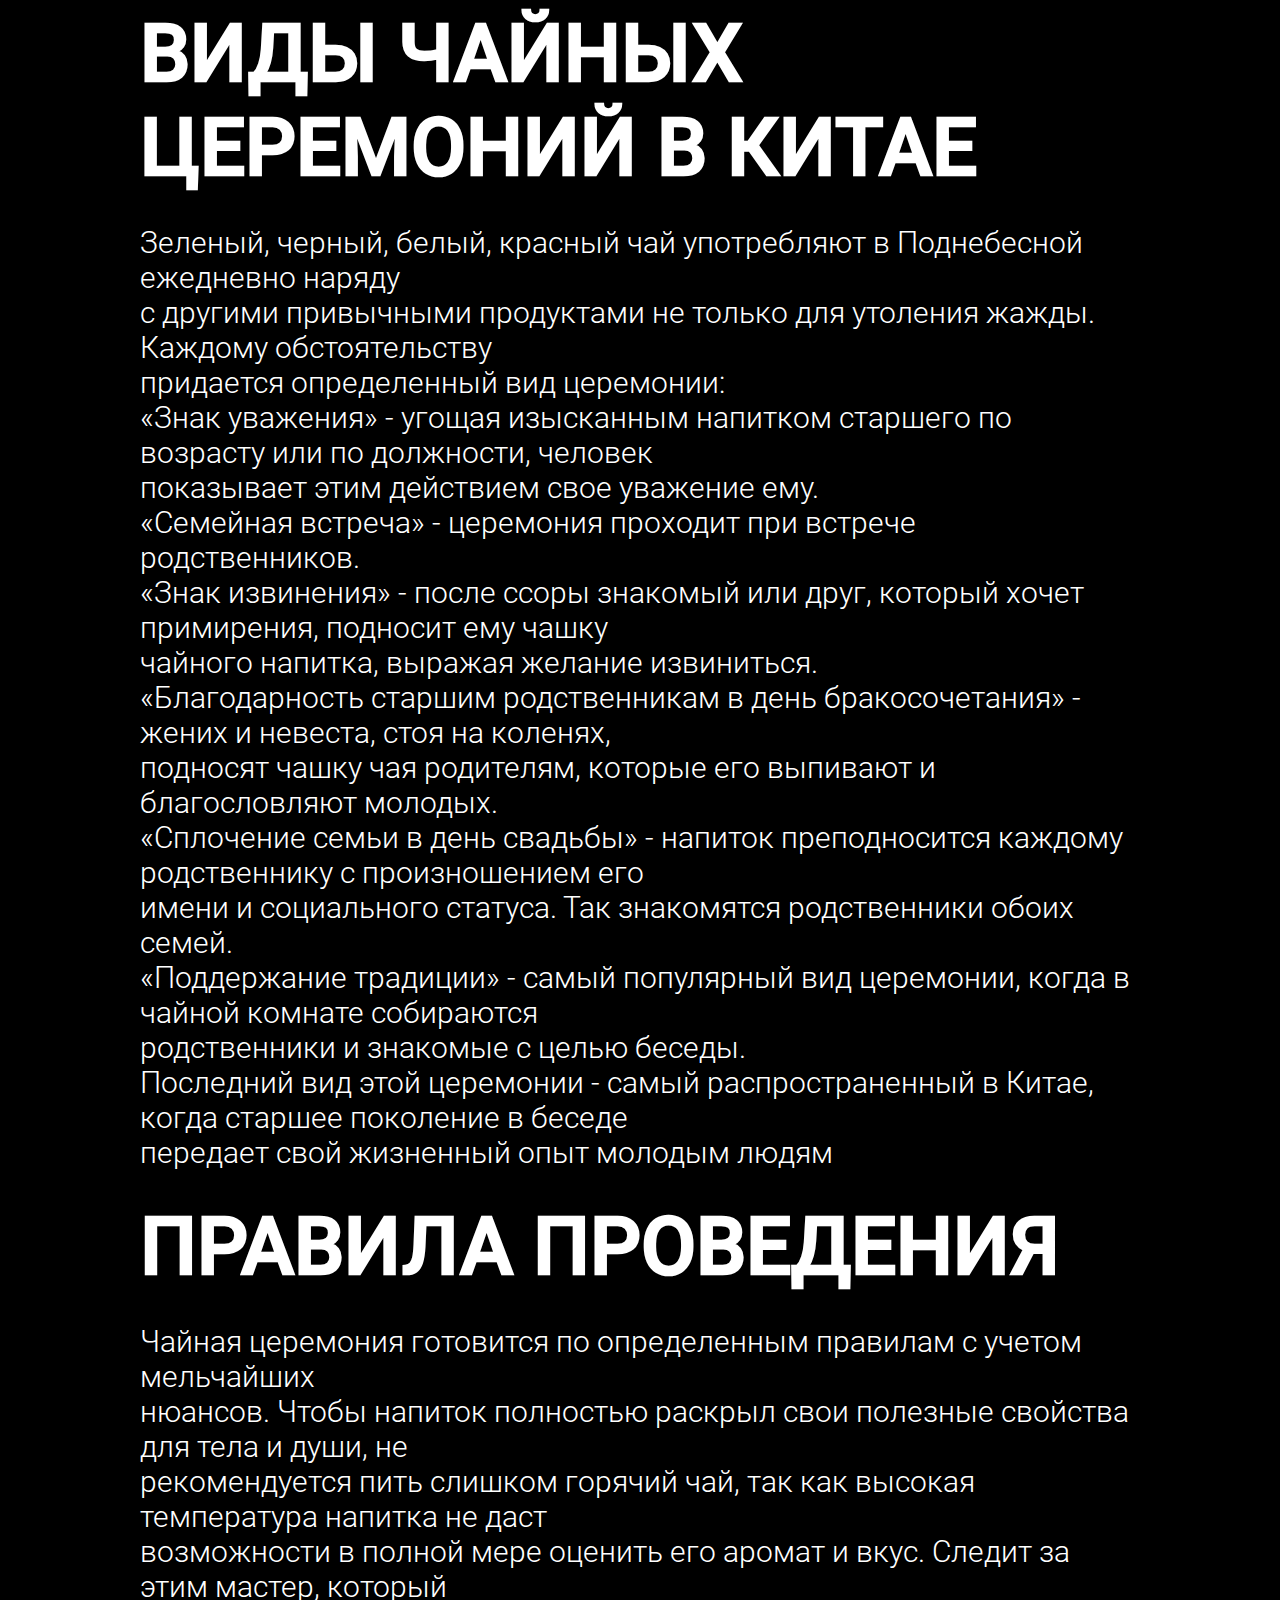
<file: page 2.html>
<html>
<head>
<title> 
不是主要的 (Чаи Мира) </title>
<meta charset='utf-8'> 
<meta name= 'viewport' content='with=device-width, initial-scale=1'> 
<link rel='stylesheet' href='style.css'>

</head>
<body>

<header>

	<nav id='menu'>
	<ul>
	
		<li><a href='index.html'><img src="images/icon1.png" height='30'></a></li>
		
		<li><a href='page 2.html'><img src="images/icon2.png" height='30'></a>
			<ul>
				<li><a href='#eng'><img src="images/64391.jpg" height='30'></a></li>
				<li><a href='#ch'><img src="images/2280920_original.jpg" height='30'></a></li>
				<li><a href='#ind'><img src="images/depositphotos_10884923-stock-photo-indian-flag.jpg" height='30'></a></li>
				<li><a href='#jp'><img src="images/329089-alexfas01.jpg" height='30'></a></li>
				<li><a href='#tr'><img src="images/regnum_picture_1468857835308927_normal.jpg" height='30'></a></li>
			</ul>
		</li>
		
		<li><a href='page 3.html'><img src="images/icon3.png" height='30'></a>
			<ul>
				<li><a href='#black'><img src="images/Green-Tea-PNG-Images.png" height='40'></a></li>
				<li><a href='#grn'><img src="images/greeen.png" height='40'></a></li>
				<li><a href='#wht'><img src="images/65_2_white-tea-1.png" height='40'></a></li> 
				<li><a href='#frt'><img src="images/frtt.png" height='30'></a></li> 
			</ul>
		</li>
	
		<li><a href='page 4.html'><img src="images/icon4.png" height='30'></a></li>
		
	</ul>
	
	</nav>
<p class='logo'> ЧАИ</p>
<p class='text-top'> РАЗНЫХ СТРАН</p>
</header> 
<main>
<div>

</div> 







<div class='block' id='eng'> <h1>  АНГЛИЙСКИЙ ЧАЙ</h1>
 
 
 
 <img src='images/64391.jpg' height='100%' width='100%'>
 </div>

 <div class='block1'>
 
 <p> <b class='big'> История чая в Англии </b> </p>

 
<p> Английское чаепитие — самая известная из британских традиций. Однако чай был завезен в  <br>
Англию сравнительно недавно, в середине XVII-го века. Популярность напитка росла довольно медленно, <br>
распространяясь из Азии в Европу в конце XVI – начале XVII веков, когда поставки чая <br>
голландскими и португальскими торговыми судами приобрели регулярный характер.<br>

Удивительно, но чай обязан своей популярностью кофейням. Владелец одной из первых лондонских <br>
coffee houses Томас Гарвей продавал чай как в сухом, так и в заваренном виде, уже в 1657 году. <br>
В то время его называли ча (tcha), китайский напиток, тэй (tay) или ти (tee) и рекомендовали <br>
как лекарство от всех болезней; позволить себе такую диковинку мог далеко не каждый.<br>

К началу восемнадцатого века чай предлагали посетителям уже более пятисот заведений, а спустя <br>
полвека чай стал излюбленным напитком даже низших слоев английского общества.<br>

В начале XIX-го века Анна, 7-я герцогиня Бедфордская, завела обычай вечернего чаепития: <br>
да, автор традиции five-o’clock — вполне конкретная личность, сделавшая употребление <br>
чая не только приятным, но и модным.<br>
 </p>

<p> <b class='big'> Английский чай сегодня </b> </p>


<p> Сегодня чайные дома можно найти в любом уголке Туманного Альбиона, однако им в <br>
последние годы пришлось несладко: рост популярности кофеен привел к значительному оттоку <br>
клиентуры.<br>
Но все же британцы гордятся своим статусом «чайной страны», и это не стереотип: <br>
среднестатистический гражданин Соединенного Королевства в год выпивает около 2 кг чая <br>
(речь идет о заварке). Интересно, что страна с самым высоким потреблением чая на душу <br>
населения сама чай не выращивает.<br>
 </p>


<p> <b class='big'> Английское чаепитие и этикет </b> </p>


<p> Если вы получили приглашение на чашечку чая к кому-то домой, это — честь. Значит, <br>
будут dress code, small talk, церемония, выход в сад. А ещё разговоры о домашних животных, <br>
путешествиях, коллекции чайников и розах. И ни слова о брендах, деньгах, здоровье, <br>
материальных ценностях и политических выборах.<br>
Чаепитие в Англии — всегда испытание, где чай — не только напиток, а светское мероприятие. <br>
И тут важно всё: как вы выглядите, как держите осанку и чашку, не слишком ли быстро двигаете <br>
чайной ложкой. Разбираемся в секретах английского чаепития с экспертом мирового уровня по <br>
вопросам этикета и протокола Татьяной Поляковой. <br> </p>


<p> <b class='big'> Нюансы английского чаепития </b></p>


<p> Чаепитие для англичан традиционно — это не только напиток, но и еда. Сорт чая подбирается <br>
по времени дня и всегда сервируется на подносе со сладостями и закусками. Каждый элемент имеет <br>
значение: сервиз, столовое серебро, текстиль, заварочный чайник. Ошибки непростительны!<br>
 </p>

<p> <b class='big'> Разберемся, когда и с чем сервируется чай. </b> </p>


<p> Cream Tea — утренний со сконами, топлёными сливками, джемом и проваренной лимонной цедрой. <br>
Elevenses — чай, допускается кофе.<br>
Afternoon Tea — подается с 14 до 16 с сэндвичами, сконами, топлёными сливками, джемом, лимонным кремом и <br>
сладостями — пирожными или птифурами на выбор.<br>
Low Tea — не за обеденным столом, а в мягкой зоне — за диванными или журнальными столами и на низких, <br>
под стать им, креслах.<br>
Royal Tea — сначала всегда бокал шампанского. И непонятно, чего будет выпито больше — шампанского или чая. В <br>
завершение подаётся традиционный херес.<br>
Celebration Tea — только с подачей торта, а значит, праздничный формат.<br>
High Tea – вечером, после 17 часов. К обязательному набору добавляются горячее блюдо, хлеб, масло.<br>
Кроме того, существует классификация сортов чая по времени дня.<br>

Утренние сорта чая<br>
Earl Grey — чёрный с бергамотом и выжимкой из цедры апельсина, пьют без молока.<br>
English Breakfast — смесь индийского Assam и сортов чёрного чая из Кении и Цейлона, подаётся с молоком.<br>
Lady Grey — Earl Grey c цветками душистой лаванды и цедрой севильских апельсинов.<br>
Rooibos Earl Grey — древесно-травяной чай без кофеина из Южной Африки.<br>
Irish Breakfast — опять индийский Assam. Запомните: «Ирландскую смесь» никогда не пьют с молоком, а исключительно с лимоном.<br>
Дневные сорта чая<br>
Masala Tea — чёрный чай, заваренный и сваренный на молоке, с мёдом, пряностями и специями.<br>
Chai Latte — тот же чай на молочной пене, с пряностями и специями. Сейчас его модно заказывать на соевом или миндальном молоке, но это считается американизмом. Англичане не одобрят.<br>
English Afternoon Tea blend — смесь индийского Assam с цейлонскими и кенийскими сортами чёрного чая. Идеален для церемоний. Молоко или лимон на выбор.<br>
Lapsan Souchong, London Afternoon Tea, Australian Afternoon Tea, Irish Afternoon Tea — сколько культур и вкусов. </p>

<p> <b class='big'> Чисто английские понятия и обычаи </b> </p>

<p> Сконы / Scones
Самая сложная составляющая английского чаепития, шотландские бездрожжевые песочные коржики.<br> 
Особым искусством считается разрезать их, не раскрошив.<br>

Девонские сливки / Devon double clotted cream<br>
Только такие и никакие другие! Нe взбитые, а именно густые топлёные. В хороших домах <br>
других не бывает.<br>

Лимонный крем / Lemon сurds<br>
Сочетается с лимоном, добавленным в чай.<br>

Сэндвичи / Sandwiches<br>
Изобретение герцога Сэндвичского IV. The Wall Street Journal назвал его главным вкладом <br>
англичан в мировую гастрономию. Начиналось всё просто: заядлый игрок, не отрываясь от <br>
игорного стола, проложил два куска хлеба кусом мяса и сложил их в два слоя. Другие тоже <br>
попробовали, и закуска постепенно прижилась. А однажды, навещая проголодавшуюся светскую <br>
львицу, герцог нашел майонез, яйцо и огурец. Он взял всё это и проложил ими тонкие куски <br>
хлеба. Высший свет признал блюдо! Едят сэндвичи руками.<br>

Дрожжевые оладьи / Crumpets<br>
Как и сырники в Москве — предмет культа.<br>

Масляное печенье / Rich Tea Biscuits<br>
Удивительно рассыпчатое и сдобное.<br>

Английский фарфор / Fine English China<br>
Чашки с узким дном и расширяющимся верхом. Kак и в случае с шампанским, чем дороже напиток, <br>
тем ароматнее букет и шире форма сосуда. Широкий верх подчеркивает, тогда как узкий — <br>
скрывает секреты. Коллекционный фарфор — это Royal Albert, Wedgwood, Swansen, Royal Doulton, <br>
Dawson, Royal Crown Derby. В Англии — только английское!<br>

Умение держать чашку<br>
Только за ручку. Мизинец прижат, чашку нельзя обхватывать ладонью.<br>

Бесконечный спор <br>
Что же наливать в чашку сначала — тёплое молоко или чай? Сначала чай.<br>

Как размешивать<br>
Движения ложкой могут быть только вперёд-назад. Важно никогда не размешивать чай по кругу <br>
и не касаться ложечкой стенок чашки.

Ситечки для чая <br>
Коллекция и выбор говорят о семейных традициях и создают ту атмосферу, которую нельзя купить. <br>   </p>




<p> <b class='big'> Ещё несколько тонкостей.  </b> </p>

<p> Чай следует пригубить, а не прихлебнуть. В этот момент надо смотреть в чашку, а 
не поверх неё. И ни в коем случае – не в глаза собеседнику. Отпив, продолжайте разговор.

В Англии принято приглашать к себе на ответное чаепитие. Доставайте самовар, сервиз 
Императорского фарфорового завода, а может, Лимож с вензелем семьи или с полевыми цветами. Прекрасное 
дополнение к чаю — блины, масло, икра, сливовое или клюквенное варенье. Hу и пироги! 

У англичан есть поговорка о том, что жизнь подобна чашке чая: как заваришь, так и насладишься. 
It’s all about how you make it.  </p>

<img src='images/english.jpg' height='120%' width='100%'>

</div>



<div class='block' id='ch'> <h1>  КИТАЙСКИЙ ЧАЙ</h1>

<img src='images/2280920_original.jpg' height='120%' width='100%'>

</div>

 <div class='block1'>
 
 <p> <b class='big'> ТАИНСТВО ЧАЕПИТИЯ В КИТАЕ </b> </p>
 
 
 <p> Чаепитие в Поднебесной – это процесс, основанный на положительных эмоциях, чувственной 
 сосредоточенности и особого состояния души. Погружаясь в мир вкусовых ощущений различных сортов 
 чая, создается особая аура при проведении этой древней традиции, уходящей своими корнями в культуру Поднебесной.
  </p>
  
   <p> <b class='big'> ФИЛОСОФИЯ И ОСОБЫЙ СМЫСЛ  </b> </p>
   
   <p> Китайская церемония чаепития идеально подходит для дружеского общения: оно должно <br>
   быть спокойным и тихим, чтобы не мешать другим погружаться в свой внутренний мир. Правильный <br>
   процесс вызывает различные мысли, образы, воспоминания и только положительные эмоции. В это <br>
   время у человека появляются ответы на сложные жизненные вопросы.<br>

Вся гармония китайского чаепития задается мастером, который знает все об истории и <br>
особенностях каждого вида чая. Он должен оставаться спокойным и уверенным в себе, передавая <br>
это спокойствие гостям. Неторопливый рассказ о богатом свойстве завариваемого сухого листа <br>
сочетается с его быстрыми и ловкими движениями.<br>

Это создает определенный психологический настрой у гостей, позволяя им уходить в свой внутренний мир, <br>
переосмысливая жизнь. <br>  </p>

<p> <b class='big'> ИСТОРИЯ РИТУАЛА КИТАЙСКОЙ ЧАЙНОЙ ЦЕРЕМОНИИ  </b> </p>

<p> Чайная церемония в Китае известна более 5000 лет - это важная составляющая часть<br>
 духовной культуры Поднебесной. Она носит название ГУНФУ ЧА. В то далекое время местное <br>
 население только начинало выращивать и изучать свойства чайного листа, которые использовались <br>
 изначально только в лечебных целях.<br>

Постепенно происходило усовершенствование способов заваривания листа и его обработка. Свои <br>
знания и опыт внесли в традицию чаепития монахи, которые спустя определенное время распространили <br>
их на народ Поднебесной.<br>

В настоящее время ритуалы, соблюдаемые китайцами, делятся на несколько типов в зависимости от <br>
времени их проведения:

рассветный чай – проводится с 4 до 6 часов утра;<br>
утреннее чаепитие – ровно в 6 часов утра;<br>
послеобеденная церемония – проводится после 13 часов;<br>
вечерний чай – ровно в 18 часов;<br>
ночная церемония – с 23 часов 30 минут до 4 часов утра;<br>
торжественное чаепитие – проводится во время национальных торжеств.<br>
Каждый китаец вкладывает определенный смысл в ритуал приготовления чайного напитка, <br>
который пришел из прошлых веков и строго соблюдается.<br>


<p> <b class='big'> ВИДЫ ЧАЙНЫХ ЦЕРЕМОНИЙ В КИТАЕ  </b> </p>

<p> Зеленый, черный, белый, красный чай употребляют в Поднебесной ежедневно наряду <br>
с другими привычными продуктами не только для утоления жажды. Каждому обстоятельству <br>
придается определенный вид церемонии:<br>

«Знак уважения» - угощая изысканным напитком старшего по возрасту или по должности, человек <br>
показывает этим действием свое уважение ему.<br>
«Семейная встреча» - церемония проходит при встрече родственников.<br>
«Знак извинения» - после ссоры знакомый или друг, который хочет примирения, подносит ему чашку <br>
чайного напитка, выражая желание извиниться.<br>
«Благодарность старшим родственникам в день бракосочетания» - жених и невеста, стоя на коленях, <br>
подносят чашку чая родителям, которые его выпивают и благословляют молодых.<br>
«Сплочение семьи в день свадьбы» - напиток преподносится каждому родственнику с произношением его <br>
имени и социального статуса. Так знакомятся родственники обоих семей.<br>
«Поддержание традиции» - самый популярный вид церемонии, когда в чайной комнате собираются <br>
родственники и знакомые с целью беседы.<br>
Последний вид этой церемонии - самый распространенный в Китае, когда старшее поколение в беседе <br>
передает свой жизненный опыт молодым людям<br> </p>


<p> <b class='big'> ПРАВИЛА ПРОВЕДЕНИЯ  </b> </p>

<p> Чайная церемония готовится по определенным правилам с учетом мельчайших <br>
нюансов. Чтобы напиток полностью раскрыл свои полезные свойства для тела и души, не <br>
рекомендуется пить слишком горячий чай, так как высокая температура напитка не даст <br>
возможности в полной мере оценить его аромат и вкус. Следит за этим мастер, который <br>
проводит это мероприятие. <br> </p>

<p> <b class='big'> МЕСТО ДЛЯ ЦЕРЕМОНИИ  </b> </p>

<p> По традиции церемония чаепития проводится в чайном домике, <br>
который представляет собой специальное помещение со следующим интерьером:<br>

в церемониальной комнате отсутствует яркое освещение;<br>
в оформлении интерьера присутствуют мягкие пастельные тона с использованием <br>
природных материалов и оттенков различных времен года;<br>
низкий стол для размещения посуды и гостей;<br>
на полу мягкие коврики и подушки для удобства присутствующих, которые в <br>
настоящее время иногда заменяются шезлонгами.<br>
Сегодня чайные домики – это места встречи китайцев, где они могут отдохнуть, <br>
расслабиться, провести приятно время и выпить чудесный напиток. <br></p>


<p> <b class='big'> ПОСУДА И ПРИНАДЛЕЖНОСТИ, НЕОБХОДИМЫЕ ДЛЯ ЦЕРЕМОНИИ  </b> </p>

<p> Для проведения чайной церемонии важна любая мелочь. Это мероприятие предполагает <br>
использование специального набора посуды и принадлежностей, в который входят следующие предметы:<br>

небольшой чайник из глины высокого качества или фарфора для заваривания чая;<br>
гайвань, что в переводе означает «чаша с крышкой». Является незаменимым атрибутом в <br>
чайной церемонии для заваривания чая<br>
чахай или «чаша справедливости», куда сливается чайный напиток. Там он смешивается, приобретая <br>
однородность по крепости и цвету;<br>
пиалы небольшого объема, предназначенные для определения вкуса и цвета чайного напитка;<br>
высокие чаши из чайной пары для дегустации аромата;<br>
большая чаша для сбора воды от первого смыва и использованных чайных листьев;<br>
подставка для всех чашек, сделанная из фарфора;<br>
льняная ткань в виде полотенца или салфетки для удаления разлитой жидкости;<br>
коробка для хранения сухого чайного листа, аромат содержимого которой оценивается гостями;<br>
специальный котел для воды, в который заливается горячая вода для приготовления напитка;<br>
фарфоровая ложка для очистки носика чайника;<br>
бамбуковая ложка для взвешивания сухих чайных листьев;<br>
ситечко, которое прилагается к чайнику;<br>
поднос из дерева, куда помещается вся утварь для церемонии;<br>
щипцы для удаления чайного листа.<br>
В каждой провинции Китая есть свои особенности проведения церемонии, поэтому набор посуды и <br>
принадлежностей могут немного отличаться. </p>




<p> <b class='big'> КАКОЙ ЧАЙ ИСПОЛЬЗУЕТСЯ  </b> </p>

<p> В китайских традициях чаепития приготовлению напитка уделяется <br>
особое внимание. Чтобы полноценно определить аромат и вкус чая, требуется <br>
достаточное количество времени. В чайной церемонии применяются только классические <br>
сорта улуна. Это чай высокого качества, в производстве которого используются только <br>
молодые листья и почки с кустов, произрастающих в горной местности, в обработке которых <br>
применяется ручной труд.<br>

В нем не должно присутствовать никаких ароматических добавок. Исключением является использование <br>
улуна с естественной ароматизацией лепестками розы или крошкой женьшеня, а также молочный улун, <br>
который имеет натуральный сливочно-молочный аромат. Приобретение таких сортов чая для <br>
церемонии возможно только в специализированных магазинах или чайных клубах.<br>
</p>




<p> <b class='big'> ТРЕБОВАНИЯ К ВОДЕ  </b> </p>

<p> Вода - второй важнейший компонент в проведении чайной церемонии. Для того, чтобы <br>
вода соответствовала требованиям, она должна пройти очистку в естественных условиях и быть <br>
мягкой, чистой, без запаха и с минимальным содержанием солей. Поэтому мастера, владеющие <br>
китайским искусством проведения чаепития, используют воду из горных источников.<br> </p>


<p> <b class='big'> ПОДГОТОВКА  </b> </p>

<p>В подготовке к чайной церемонии имеет значение наличие большого стола, на <br>
котором свободно может разместиться вся чайная утварь и за которым гостям будет удобно.<br>

Церемония чаепития занимает несколько часов, за которые гости могут выпивать до 20 <br>
чашек чая. Чтобы она прошла на высоте, мастер проводит следующую подготовку:<br>

готовится набор посуды и соответствующее количество чайных пар по численности гостей, <br>
в которую наливается кипяток для их прогревания в течение 2 минут. Дополнительно <br>
ополаскиваются стенки чайных пар и чайника, затем вода сливается;<br>
выбирается определенный сорт улуна;<br>
сухие чаинки насыпаются бамбуковой ложкой в коробочку, которая передается гостю, <br>
сидящему слева, для определения их аромата. После 3-кратного вдыхания его коробочка <br>
закрывается и передается следующему гостю;<br>
в прогретый чайник насыпается около 15 г сухой заварки на 150 мл воды;<br>
чайник наполняется водой, разогретой до 85 градусов, определенным образом, то есть тонкой <br>
и журчащей струей, поднятой на высоту до 50 см;<br>
фарфоровой ложкой удаляются пузыри в виде пены и всплывшие на поверхность чаинки. Чайник, <br>
накрытый крышкой, убирается в сторону на 2 минуты;<br>
заваренный первый раз чай сливается в отдельную посуду, то есть с чайных листьев удаляется пыль;<br>
распаренные листья повторно завариваются, наполняя чайник с высоты 10-15 см до краев струей<br>
горячей воды. Эта заварка уже подается приглашенным родственникам или друзьям на церемонию.<br>
После подготовительных мероприятий начинается церемония чаепития.<br> </p>






<p> <b class='big'> ОБСЛУЖИВАНИЕ УЧАСТНИКОВ ЦЕРЕМОНИИ  </b> </p>

<p> Разливается чай из кувшина и подается гостям мастером или хозяином дома, <br>
где проходит церемония. Из гайваня гости могут наполнять чайные пары самостоятельно.<br>
 После заваривания чая напиток в первую очередь подается гостям старшего возраста. <br>
 Этим действием выражается почтение и уважение к старшему поколению. В зависимости от сорта <br>
 чайного листа, заваривание может быть от 6 до 16 раз.<br>

Этикет предполагает употребление чайного напитка из первой пиалы в виде 3 глотков, когда в первом <br>
случае вкусовые рецепторы «знакомятся» и подготавливаются к его восприятию. Во 2 случае гость <br>
оценивает вкус и аромат напитка, а 3 глоток дает ощущение послевкусия. После опорожнения пиалы ритуал повторяется заново.<br>
</p> 


<p> <b class='big'> БЛАГОДАРНОСТЬ АРОМАТУ И ЧАЕПИТИЮ  </b> </p>

<p> После окончания церемонии мастер достает щипцами распаренные листья и раскладывает <br>
их на подносе, показывая гостям и выражая благодарность аромату и вкусу напитка. Часто <br>
мастером в чашу для использованного чая ставится фигурка божества до начала церемонии.<br>

В конце чаепития фигурка уже окружена чайными листьями и их ароматом, что выражает почтение и <br>
благодарность божеству. Гости благодарят мастера и друг друга за доставленное удовольствие и <br>
душевный покой, который ощущается после церемонии </p>


<p> <b class='big'> ЧЕГО НЕЛЬЗЯ ДЕЛАТЬ </b> </p>

<p> Чтобы чаепитие прошло в гармонии духа с телом, необходимо соблюдение <br>
определенных положений, которые предполагают:<br>

перед чайной церемонией исключается прием пищи, который должен быть за 2-3 <br>
часа до мероприятия; <br>
не рекомендуется употребление парфюмерии или косметики (кремов, лосьонов) с выраженным запахом;<br>
запрещается употребление чеснока или других специй с резким запахом в день чаепития или накануне;<br>
исключается прием напитка в сочетании с приемом пищи.<br>
Чайная церемония предполагает дегустацию напитка, оценку его аромата и вкуса, которые раскрываются только <br>
при определенных условиях его приготовления, физического и духовного состояния гостей.<br>
</p> 



<img src='images/Правила_и_особенности_китайской_чайной_церемонии_5.jpg' height='110%' width='100%'>

</div>

<div class='block' id='ind'> <h1>  ИНДИЙСКИЙ ЧАЙ</h1>

<img src='images/depositphotos_10884923-stock-photo-indian-flag.jpg' height='120%' width='100%'>

</div>

 <div class='block1'>
 
 <p> <b class='big'> История </b> </p>

 <p> Старинные манускрипты рассказывают, что еще в VIII веке до н.э. чайный лист <br>
 был известен на древней земле Индостана. Однако широкая популяризация чая и история <br>
 возникновения связанных с этим обычаев началась только во времена колонизации, когда <br>
 англичане стали выращивать эту культуру на благодатных индийских землях.<br>

Традиции употребления ароматного напитка во многом заимствованы из английского этикета, <br>
поскольку индийская знать стремилась подражать образу жизни европейских переселенцев. <br>
Поэтому презентация чая по-индийски не обходится без привычных нам красивых сервизов — <br>
светлых и без яркого рисунка.<br>

Аутентичную посуду можно встретить разве что в небогатых домах Индии, где чай подают в грубых <br>
глиняных стаканчиках — куллархи, которые сразу же после использования выбрасываются. <br>
Это продиктовано не только правилами гигиены, с которой в Индии далеко не все в порядке, но и кастовыми предрассудками.<br>

</p>

 <p> <b class='big'> Чайная церемония (чай масала) </b> </p>
 
 <p> Наиболее самобытная индийская чайная церемония — это приготовление традиционного напитка <br>
 масала. Для этого процесса вам понадобятся два чайника в форме кувшина с широким горлом, небольшая <br>
 горелка и длинная ложка для помешивания.<br>

Сначала в один чайник наливается вода, в нее сразу кладутся и размешиваются специи. В момент <br>
закипания вода снимается с огня и на горелку ставится посуда с молоком, в которое обязательно <br>
еще до нагревания добавляется сахар. После того как молоко закипает, начинается интересный <br>
процесс смешивания двух частей напитка.<br>

Мастер церемонии должен уметь искусно, не пролив ни единой капли и не оставив осадка на дне, <br>
переливать напитки из одной посуды в другую. Эта процедура повторяется ровно пять раз, затем <br>
смесь томится на слабом огне несколько минут, после чего масала разливается по чашкам через <br>
небольшое мелкое ситечко и подается гостям вместе со сладостями.<br>
</p> 

 <p> <b class='big'> Особенности </b> </p>
 
 <p> Чаепитие в Индии имеет много особенностей, обусловленных разнообразием <br>
 обычаев этнических групп. Помимо насыщенной и питательной масалы, вы можете попробовать <br>
 более привычные для европейского вкуса варианты, например, крепкий «замороженный чай», в <br>
 который после заваривания и остывания добавляется лимон и очень много льда.<br>

Существует несколько правил, которые вам стоит учесть при приготовлении чая по-индийски:<br>

- в качестве специй для масалы смешайте: перец разных видов, кардамон, корицу, имбирь, <br>
мускатный орех, бадьян и гвоздику;<br>

- если вы решите добавить в масалу инжир, то кладите его после закипания молока, иначе оно свернется;<br>

- используйте черные или красные сорта, зеленые популярностью у индийцев не пользуются;<br>

- все виды чая по индийским обычаям завариваются на открытом огне.<br>
 
 </P>
 
 
 <img src='images/unduyskaya-chaynaya-tseremonuya3.jpg' height='130%' width='100%'>
 
 
 </div>
 
 
 <div class='block' id='jp'> <h1>  ЯПОНСКИЙ ЧАЙ</h1>

<img src='images/329089-alexfas01.jpg' height='100%' width='100%'>

</div>

 <div class='block1'>
 
 <p> <b class='big'> Немного истории </b> </p>
 
 <P> Первоначально чайная церемония появилась как одна из форм медитации у <br>
 монахов-буддистов и постепенно стала неотъемлемым элементом японской культуры. <br>
 Церемония представляет собой специально организованную встречу чайного мастера <br>
 и его гостей для совместного отдыха и беседы, которые сопровождаются чаепитием. <br>
 Она проводится в чайном домике.<br>
</P>

  <p> <b class='big'> О чайной церемонии  </b> </p>
  
  <p> Рядом с домиком есть сад, куда гости могут переместиться в процессе <br>
  церемонии. В ясную погоду он защищает от солнца. В таком саду растут вечнозеленые <br>
  кустарники, бамбук, сосны и кипарисы. Еще можно заметить выложенные в естественном <br>
  порядке, имитирующем природный беспорядок и случайность, камни, поросшие мхом, <br>
  и старые каменные фонари. Если церемония проводится в темное время суток, фонари зажигают.<br>
  </p> 
  
  <p> <b class='big'> Чайный домик </b> </p>
  
  <p> Интерьер чайного домика выполнен с соблюдением принципа «ваби» — естественности <br>
  и простоты. В нем не должно быть ничего нарочитого и резко выделяющегося. Вход в дом низкий. <br>
  Зайти внутрь можно, только сильно наклонившись. Такая конструкция входа имеет символический <br>
  смысл: она заставляет любого, кто входит в домик, низко поклониться, независимо от его <br>
  общественного положения. Это также символизирует необходимость оставить за порогом все заботы, <br>
  одолевающие человека в мире, и сосредоточиться на церемонии. Говорят, что в прошлом у такого <br>
  низкого входа было еще одно предназначение: самурай не мог войти в чайный домик с длинным мечом, <br>
  оружие он оставлял снаружи.<br>
  </p>

  <p> <b class='big'> Чаепитие </b> </p>
 
 <p> Самая важная часть церемонии — приготовление и питье густого порошкового зеленого чая <br>
 маття (часто в русском языке употребляется еще вариант «матча»). Весь этот процесс проходит в <br>
 полной тишине, все участники молчат.<br>

Чай засыпается в керамическую чашу, туда же заливается небольшое количество кипятка, содержимое <br>
чаши размешивается бамбуковым венчиком до превращения в однородную массу и появления пены. Затем <br>
в чашу добавляют еще кипяток, чтобы довести чай до нужной консистенции. Мастер готовит чай в отдельной<br>
 чашке для каждого из гостей.<br>

Непосредственно перед чаепитием подаются «омогаси» — сладости к чаю. Они подаются для снятия дискомфорта, <br>
вызванного чувством голода. Японцы считают, что еда, подаваемая к чаю, должна в первую очередь быть приятной для глаза и лишь во вторую — насыщать.<br>

Чашу с приготовленным чаем хозяин с поклоном подает гостям. Начинают с самого старшего или самого почетного гостя.<br>

Гость принимает чашу правой рукой и ставит ее на левую ладонь. После первого глотка чашу следует провернуть три раза <br>
против часовой стрелки, а затем допить остатки чая. Завершается чаепитие поднесением чаши к голове и поклоном.<br>

После этого начинается беседа с мастером. Эта часть церемонии — отдых, во время нее не говорят о делах и повседневных <br>
заботах. Мастер, ответив на все вопросы гостей, извиняется и покидает чайный домик, показывая тем самым, <br>
что церемония подошла к завершению. Говорят, что некоторые церемонии продолжаются более четырех часов. <br>
Для иностранного туриста это, наверное, многовато.<br>
</p> 

  <img src='images/unnamed.jpg' height='120%' width='100%'>
 
 
 </div>
 
 
 <div class='block' id='tr'> <h1> ТУРЕЦКИЙ ЧАЙ</h1>

<img src='images/regnum_picture_1468857835308927_normal.jpg' height='130%' width='100%'>

</div>

 <div class='block1'>
 
 <p> Турки, по праву, считаются одним из самых пьющих народов. Народов, пьющих... самое большое <br>
 количество стаканов турецкого чая. Во время завтрака, после обеда и, конечно, после ужина местное <br>
 население выбирает в качестве напитка насыщенный, сильно заваренный  чай <br>
 </p> 

 
 
 <p> <b class='big'> Турецкая чайная церемония </b> </p>
 
 <p> В ресторанах и кафе чай подается в небольших стаканчиках с названием «чай бардак» <br>
 или «армуды» из-за своего сходства с грушей «армут». Стаканы колоритны и, как правило, <br>
 украшены национальными узорами или незатейливыми рисунками, в общем, на любой вкус и кошелек.  <br>
 В каждой турецкой семье вы всегда найдете набор таких стаканчиков, а то и несколько, ведь чаепитие в <br>
 Турции – это целый ритуал и «чай бардак» является неотъемлемой частью этого ритуала. Опытный <br>
 турист никогда не уедет из Турции без набора таких стаканов, а также без пакетика настоящего <br>
 турецкого чая, который невозможно найти больше  ни в одной стране мира.<br>
Любой, кому посчастливилось попробовать настоящий местный чай, влюбляется в этот напиток раз и <br>
навсегда. Чай в Турции также является инструментом торговли и разрешением споров и ссор, ведь <br>
каждый из нас знает, что торговаться или договариваться местное население предпочитает за стаканчиком <br>
(и до бесконечности) чая. Дома турки заваривают турецкий чай в больших чайниках, чтобы хватило <br>
всем членам большой семьи, ведь в Турции чай пьют все, от мала до велика в неограниченных количествах.<br>
Заваривается напиток не совсем обычным для иностранцев способом. Турецкий чайник «чайданлык», <br>
как правило, состоит из двух частей – большой и маленький чайники, которые ставятся друг на друга. <br>
Каждый уважающий себя турок знает, как заварить настоящий турецкий чай, чтобы не упасть в грязь лицом <br>
перед гостями. Кстати, чай, заваренный в пакетиках, у турок не приветствуется, поэтому не имеет такого <br>
разнообразия как заварочный. Самый распространенный способ заварки турецкого чая прост и не занимает <br>
много времени у хозяек, ведь турецкий чай – это то, что должно быть готово раньше завтрака и сразу после о еда и ужина.<br>
</p>

 <p> <b class='big'> Приготовление турецкого чая </b> </p>
 
 <p> Итак, мы берем маленький верхний чайник и щедро насыпаем туда две столовые ложки чая с <br>
 горкой по принципу из анекдота «Евреи, кладите больше заварки», ведь, если не соблюсти пропорции, <br>
 волшебного вкуса вы не добьетесь, как ни старайся. Тут вы можете столкнуться с проблемой, как <br>
 правильно выбрать турецкий чай, чтобы наслаждаться вкусом долгими зимними вечерами. В данном случае, <br>
 приведу в пример своего обожаемого бывшего начальника, который являлся страстным любителем чая, в <br>
 особенности, турецкого, и получал от меня из каждой поездки презент в виде пакета с чаем.  Его выбор <br>
 был всегда очевиден и прост – фирма Çaykur, в его случае обычный «желтый» вариант, один из самых недорогих<br>, 
 который так и называется Rize Turist Çayı. Существует много разных видов турецкого чая от Çaykur, <br>
 но уже методом проб и ошибок каждый выберет для себя свой любимый вариант.<br>
После того как мы засыпали чай, наполняем «нижний» большой чайник до краев водой и ставим на медленный <br>
газ, а маленький «верхний» чайник водружаем сверху вместо крышки, и пока вода закипает, чаинки нагреваются <br>
«посуху» и начинают издавать волшебный аромат чая. Как только вода закипит, заливаем ее тонкой струйкой в <br>
«верхний» чайник до краев, покачивая вокруг так, чтобы вся заварка намочилась водой, это очень важно. <br>
Доливаем в нижний чайник воду и снова ставим оба чайника на газ по уже описанной выше схеме. В нижнем <br>
чайнике кипятится вода, в верхнем - заваривается чай, подогреваемый паром от нижнего.<br>
Когда в нижнем чайнике закипит вода, убираем газ до минимума и даем чаю завариться. Узнать, готов ли чай <br>
довольно просто – открываем крышку и, если все чаинки опустились на дно, напиток готов, можно выключить газ и разливать.<br>
Как мы уже говорили, чай подаётся исключительно в маленьких стаканчиках «чай бардак» и, как правило, чай <br>
в него разливается одновременно из обоих чайников. При таком затейливом разливе заварка и вода сливаются <br>
в одну тонкую струйку и смешиваются друг с другом, еще не дойдя до дна стаканчика. Таким образом, мы <br>
получаем очень крепкий турецкий чай золотистого цвета.  <br>
Ну и дополнением к чаю в Турции является кусковой сахар, без которого невозможно ни одно чаепитие. Чай <br>
здесь поглощается в бесконечном количестве и строго с сахаром, так что если вы вдруг вздумаете закусывать <br>
чай сладостями или, Боже вас упаси, станете пить чай без сахара вовсе, местное население вас не поймет и испугается. <br>



</div>

<img src='images/Turkish-tea-Caydanlik.jpg' height='150%' width='100%'>
 
  
 








 

</main>
<footer>

<img src="images/tea.jpg" height='1200'>

</footer>
</body>
</html>
</file>
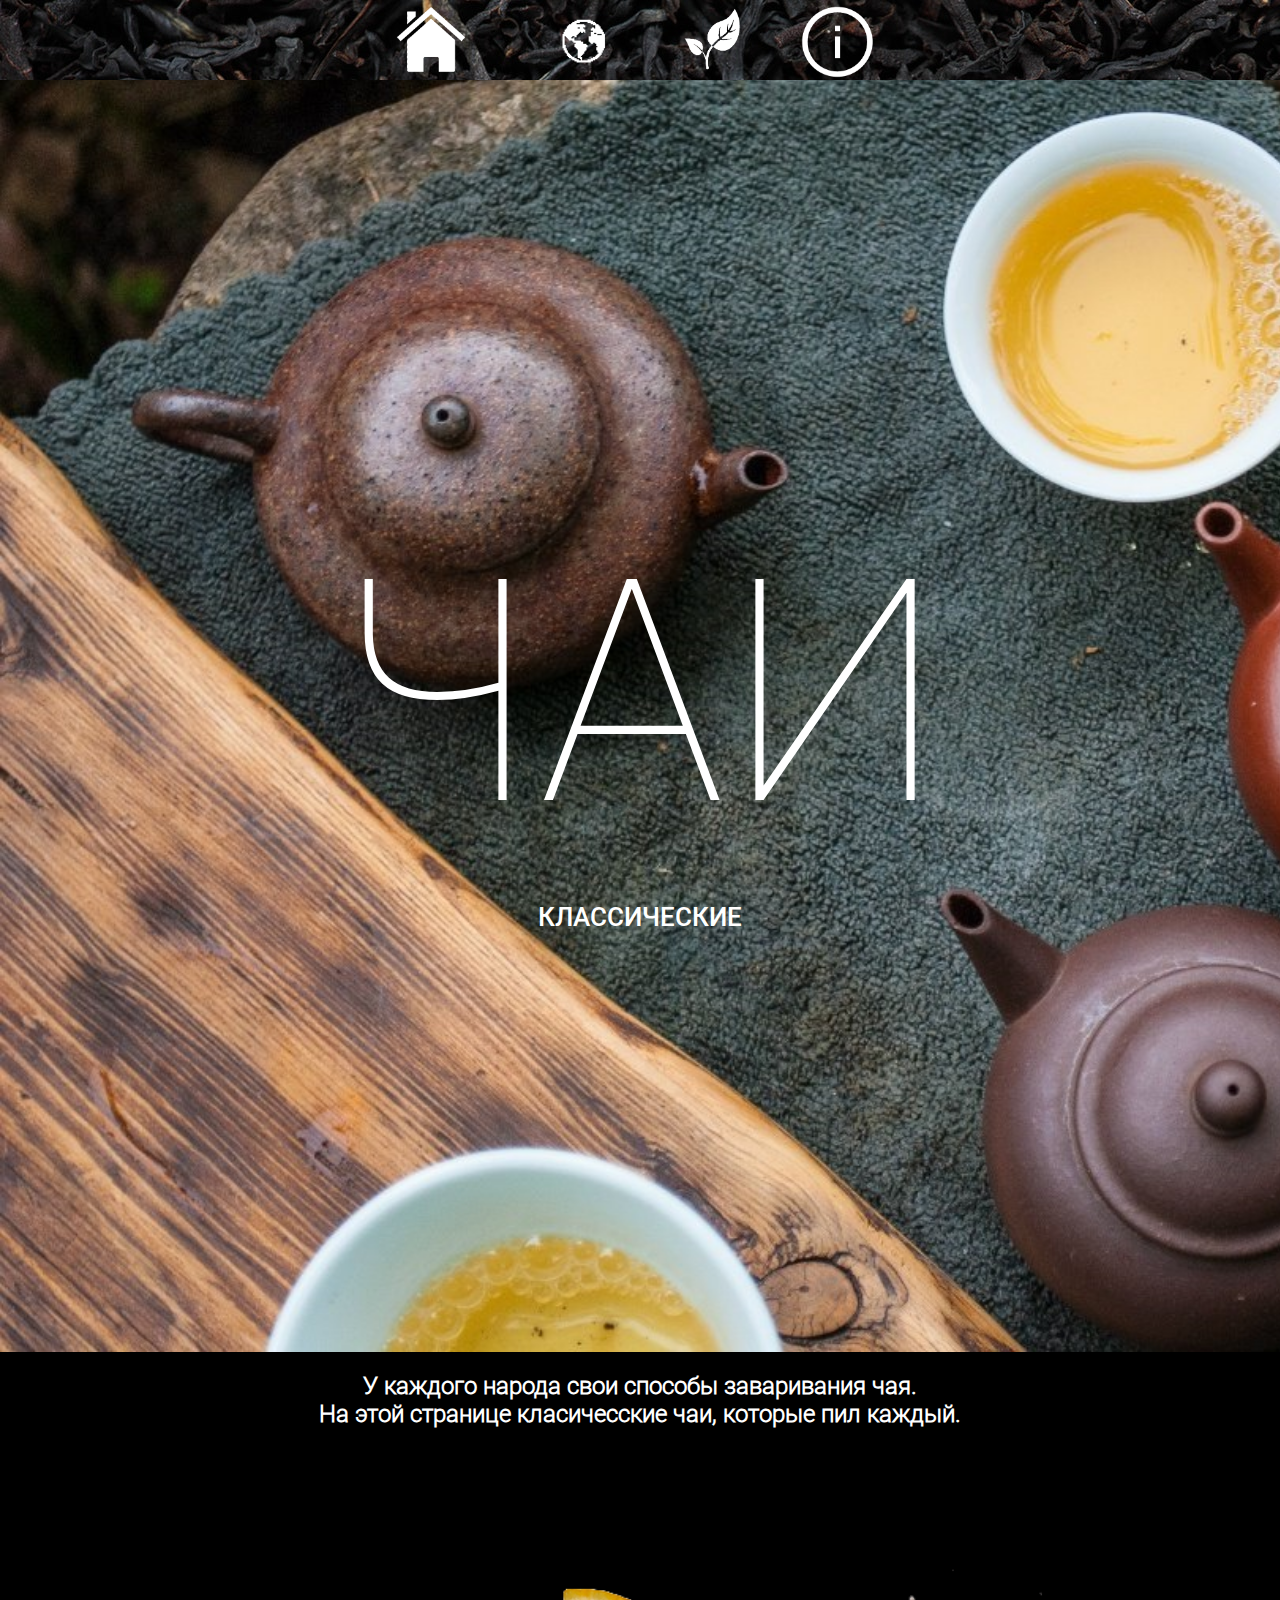
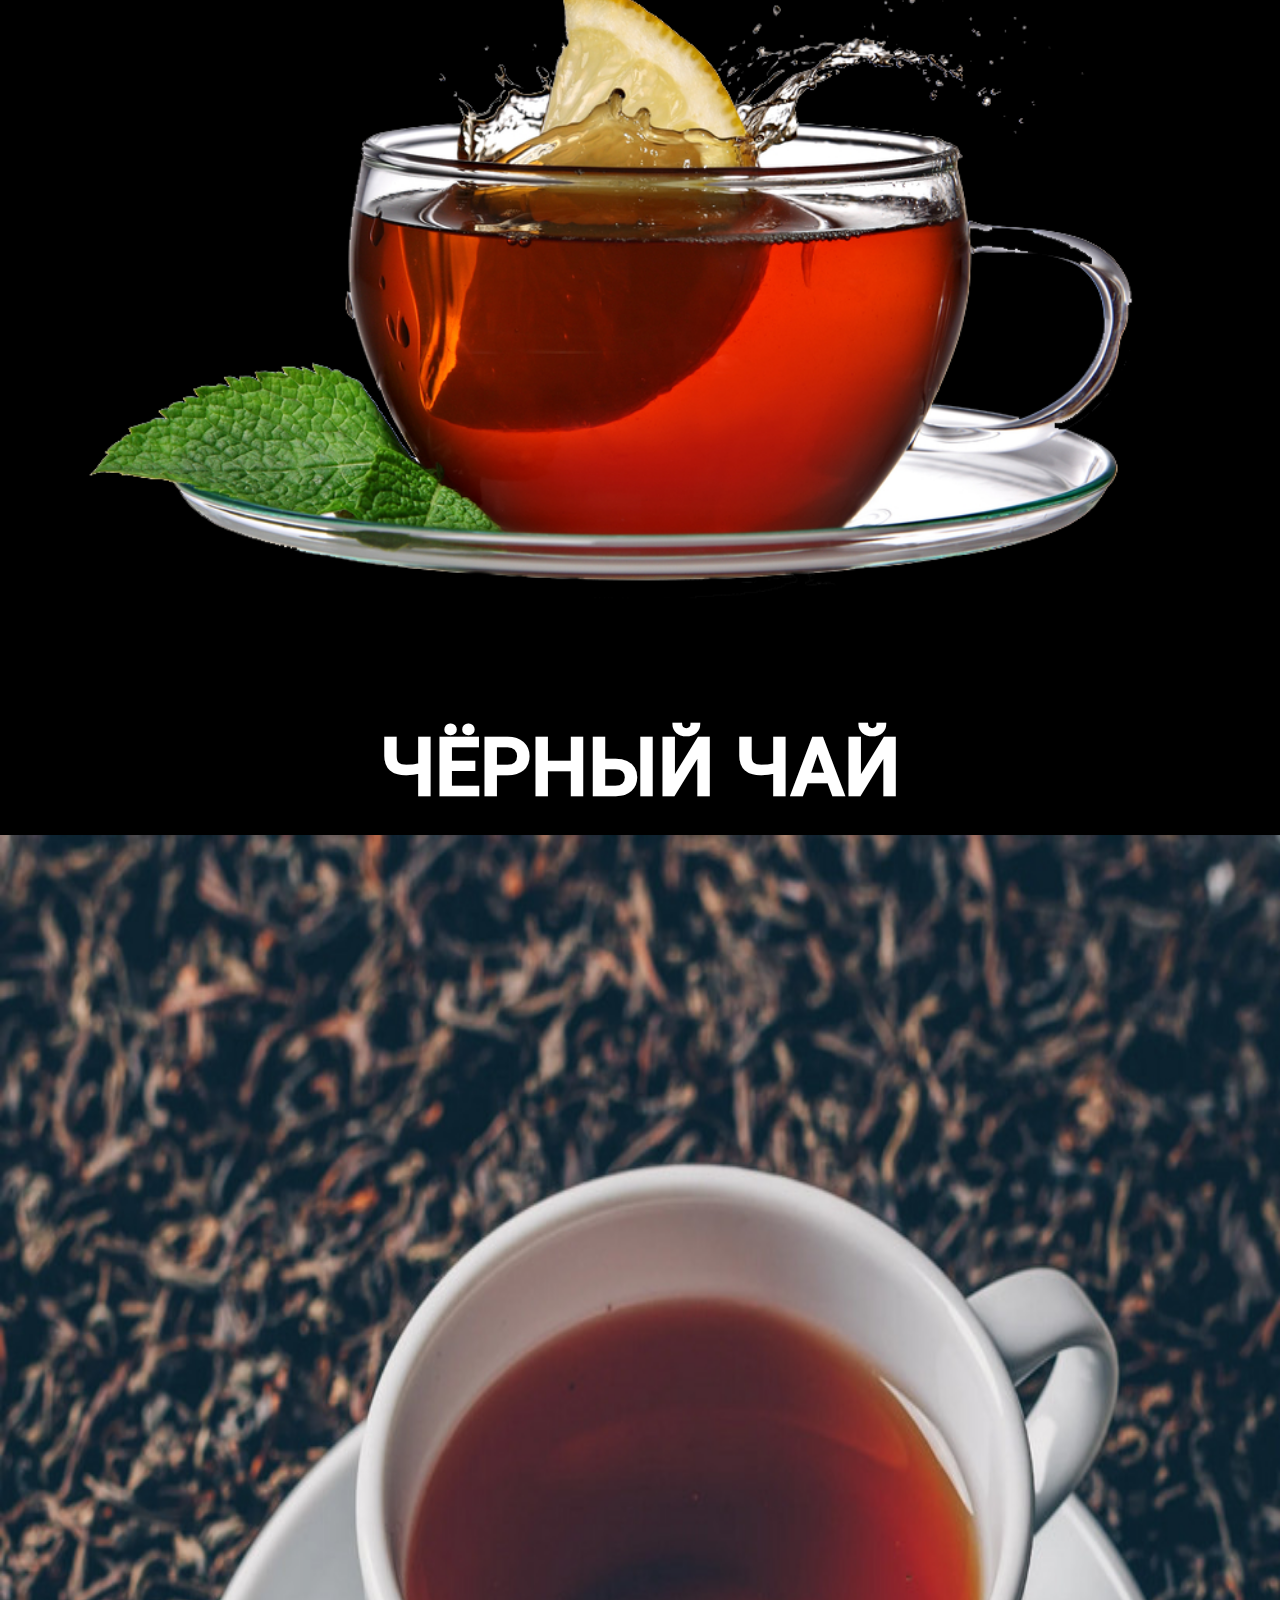
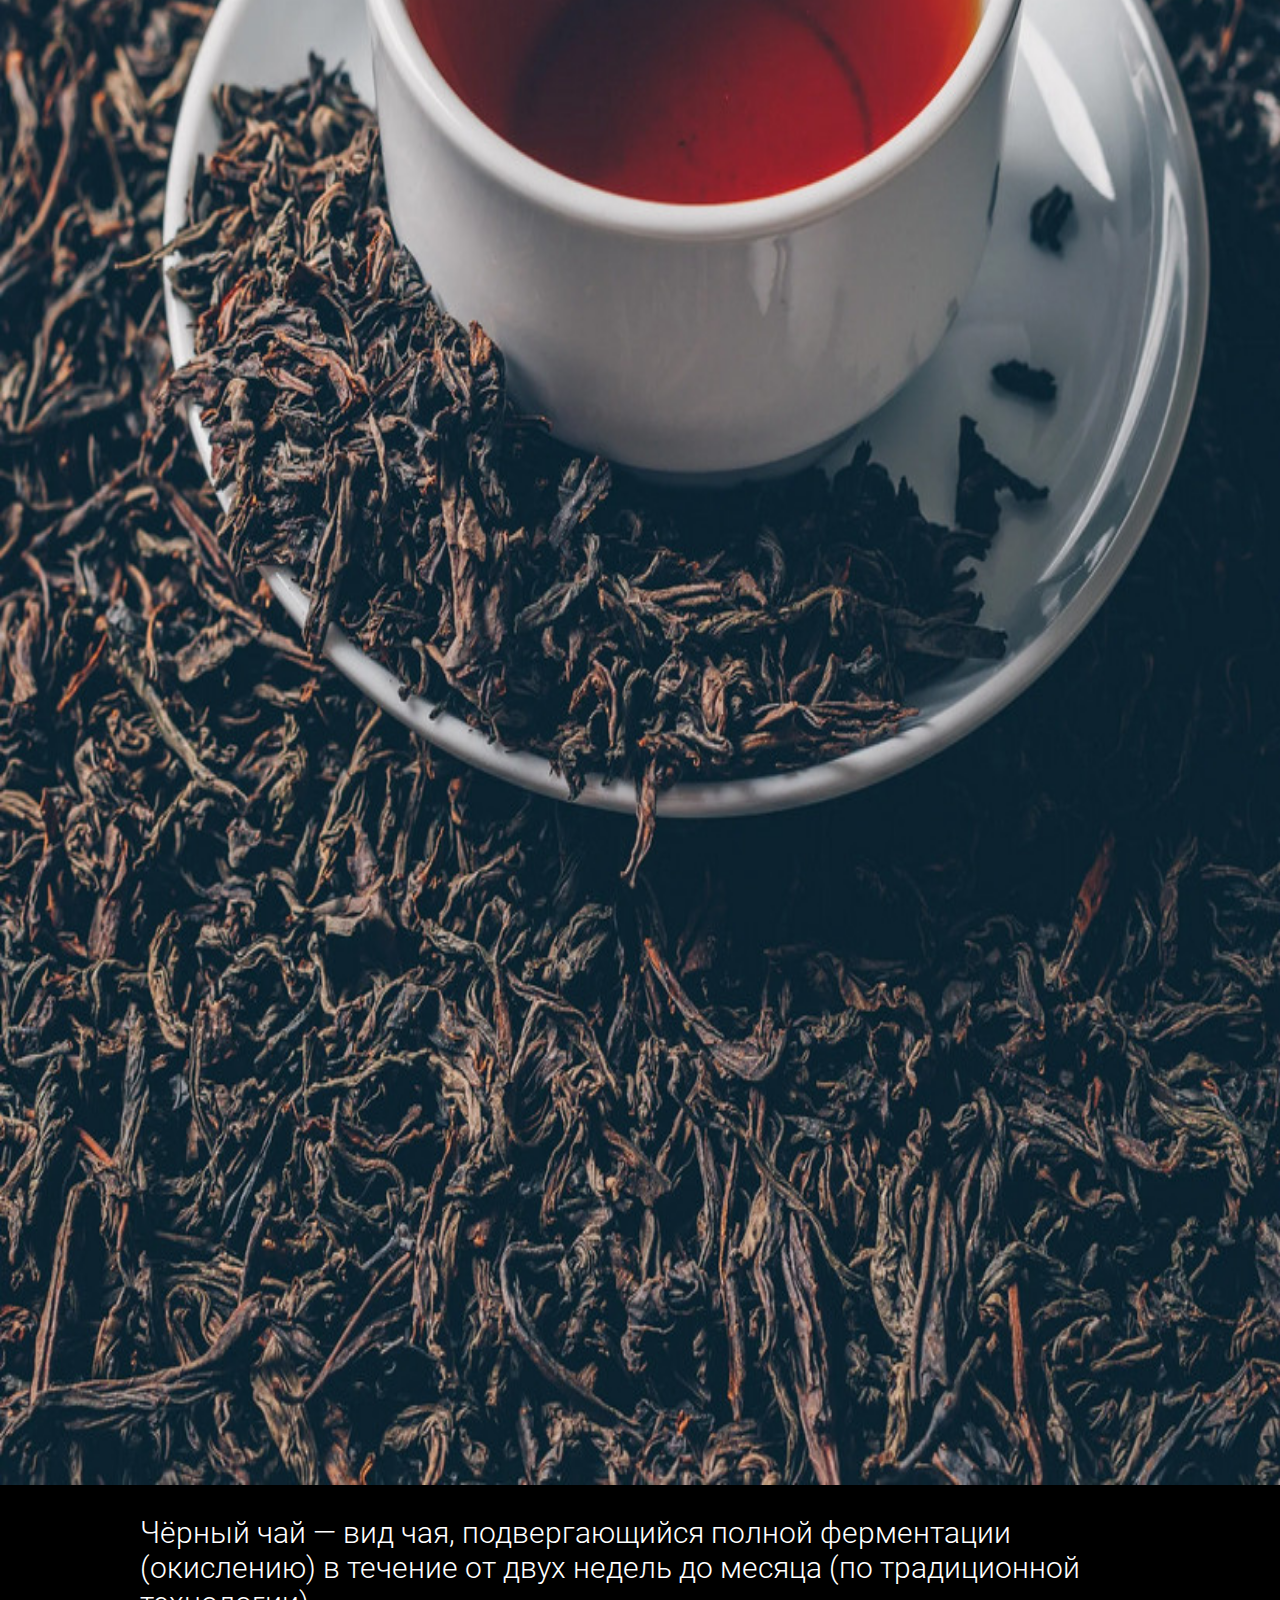
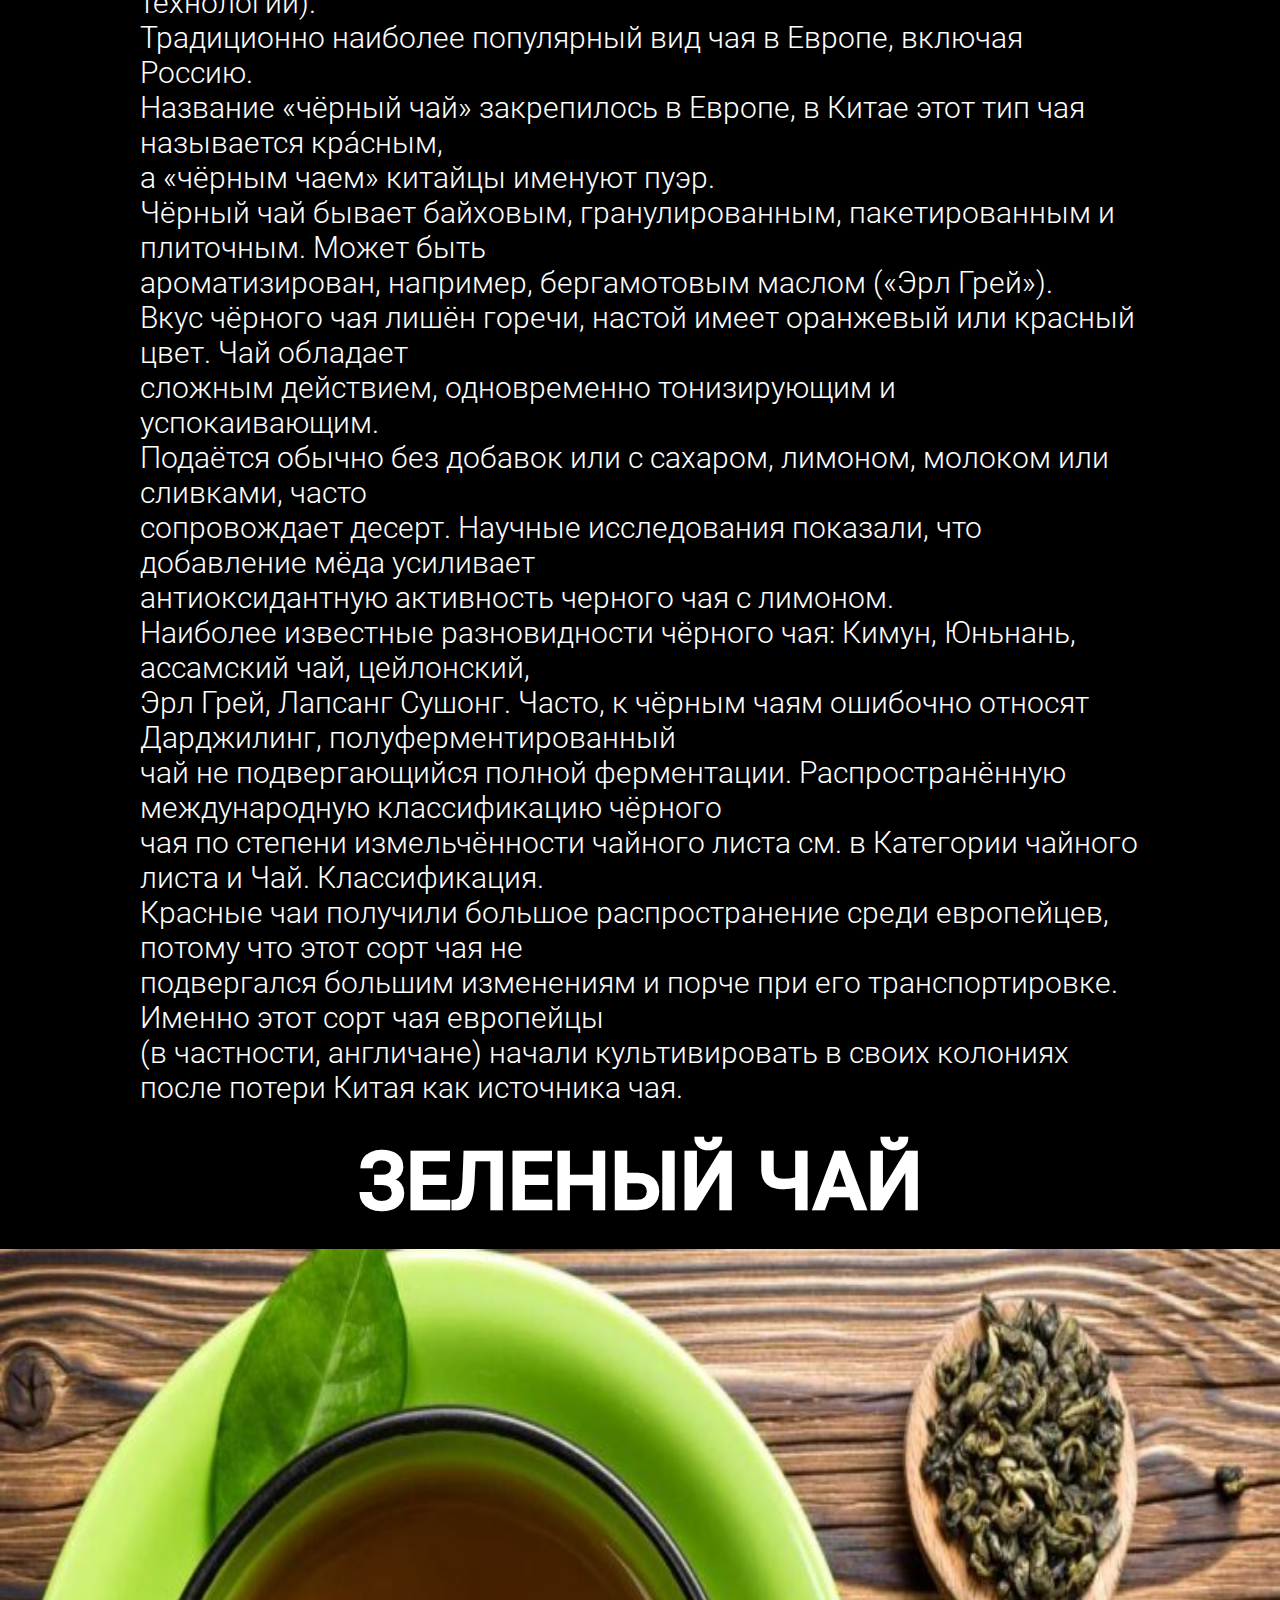
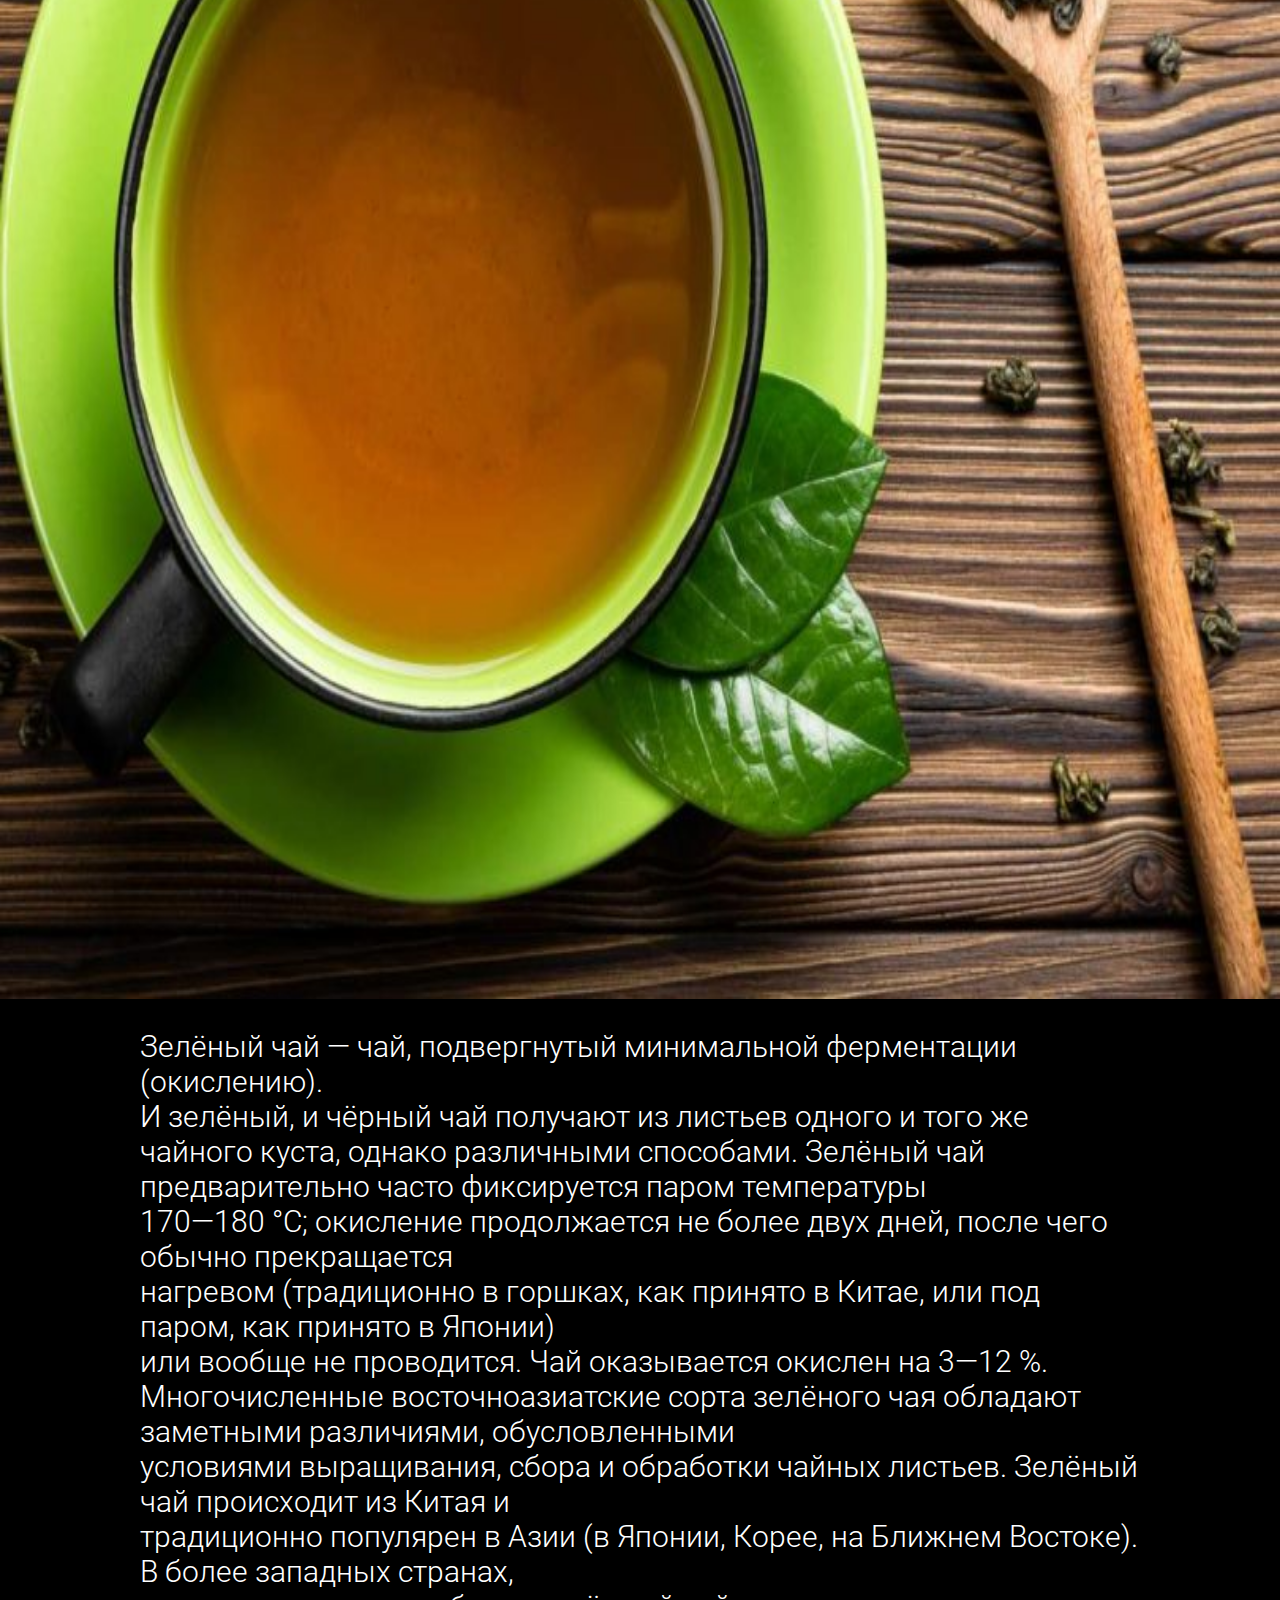
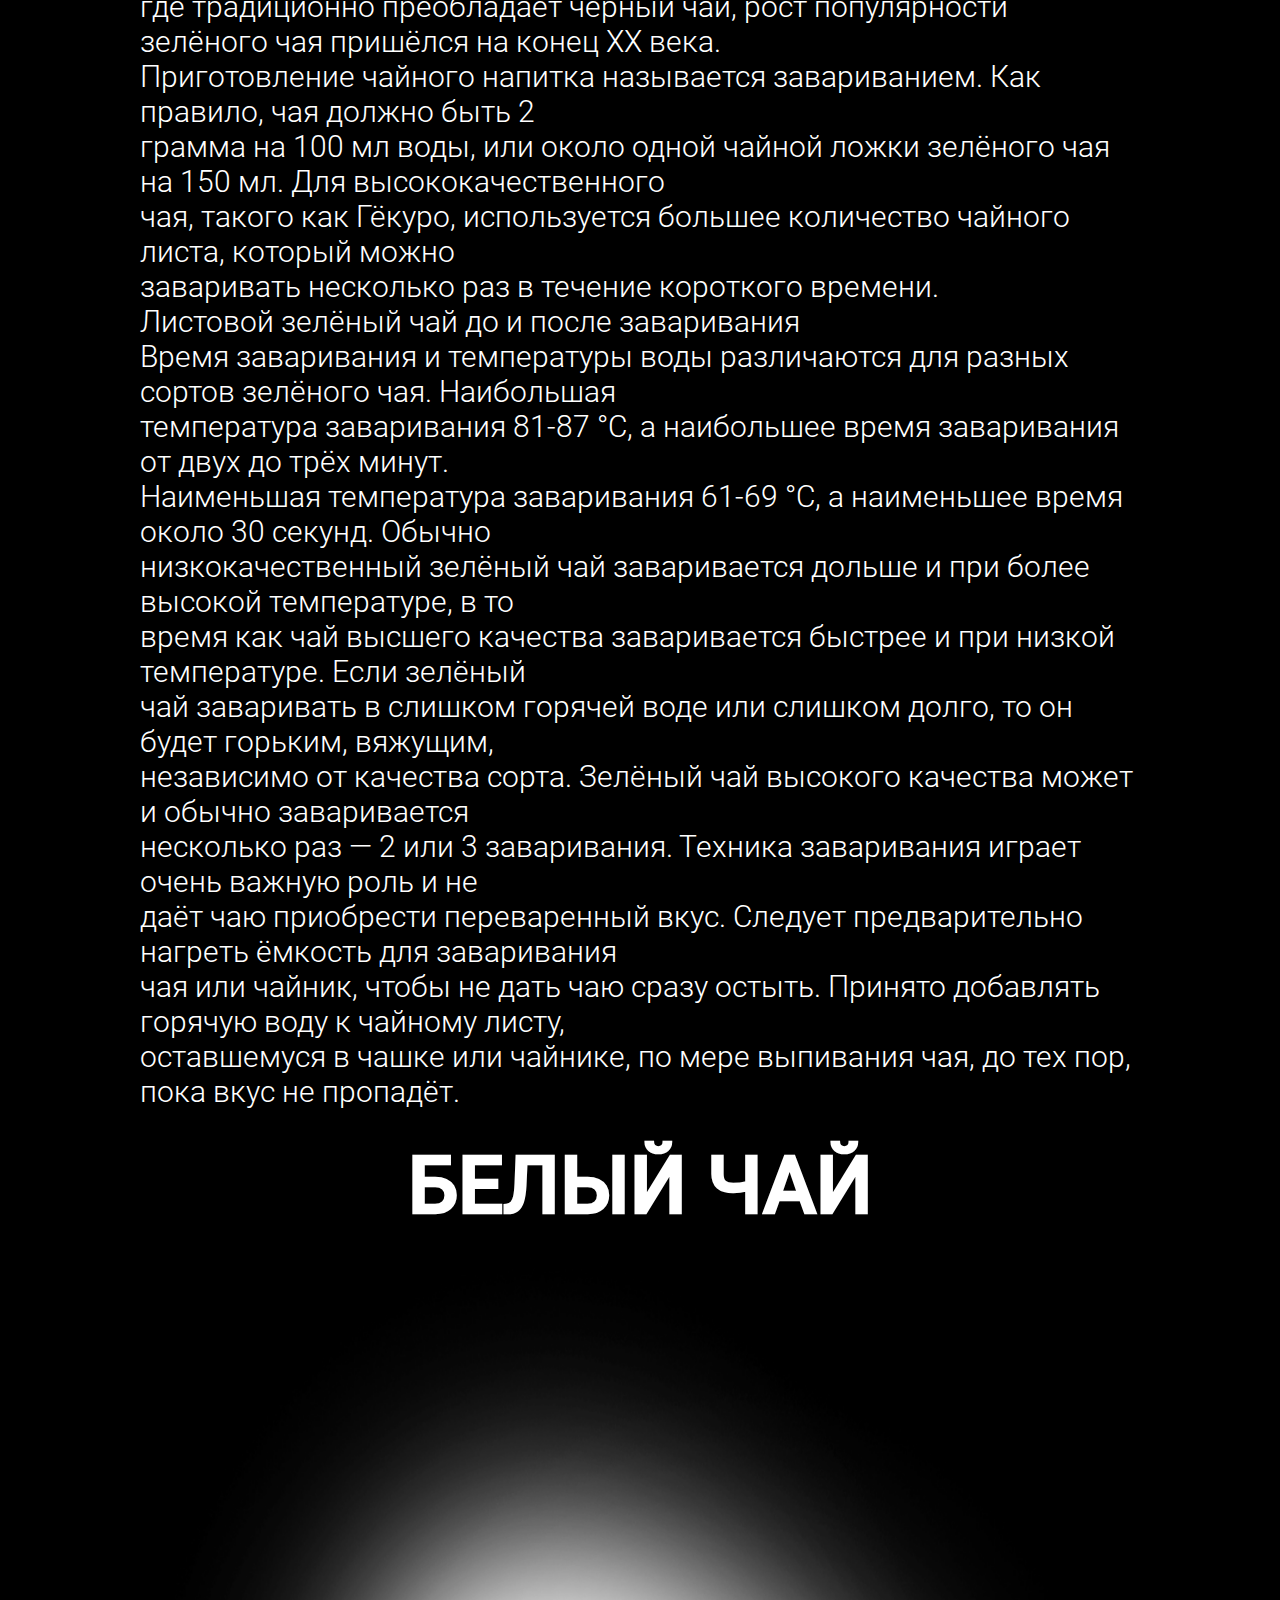
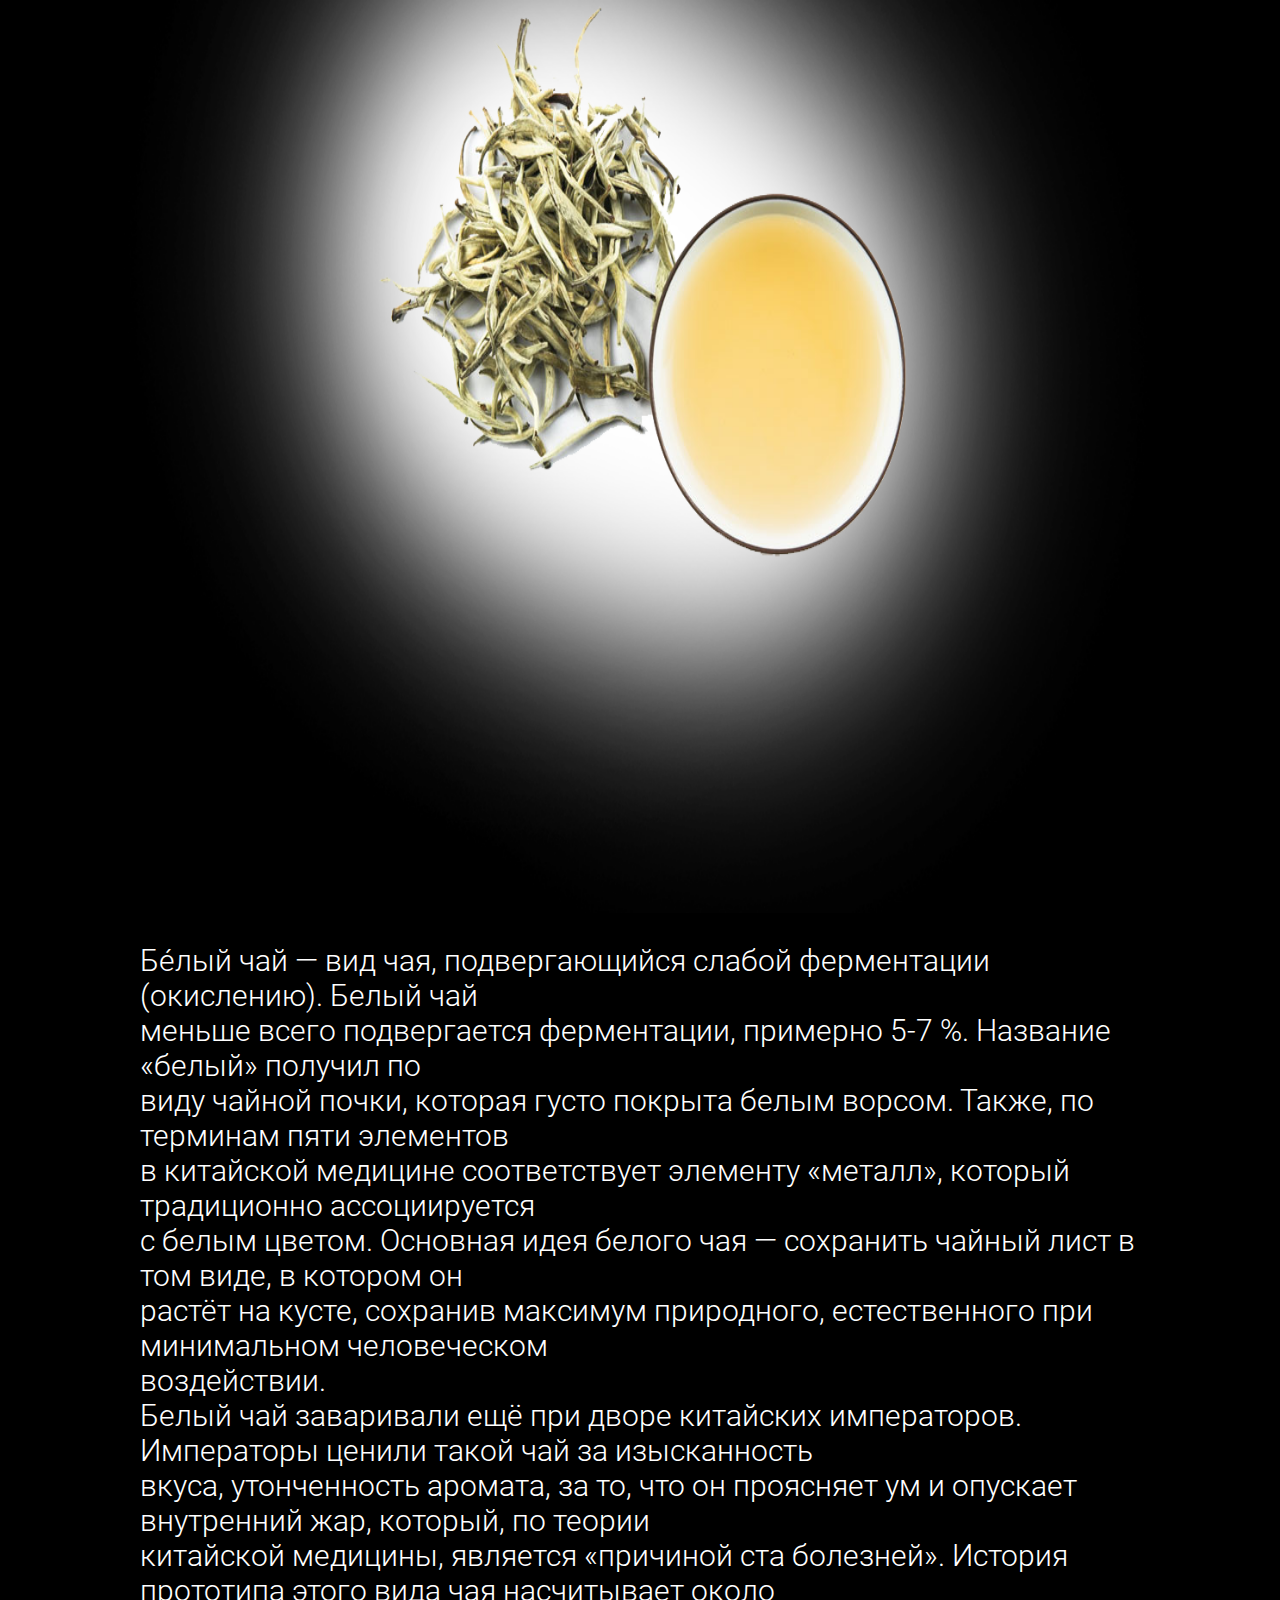
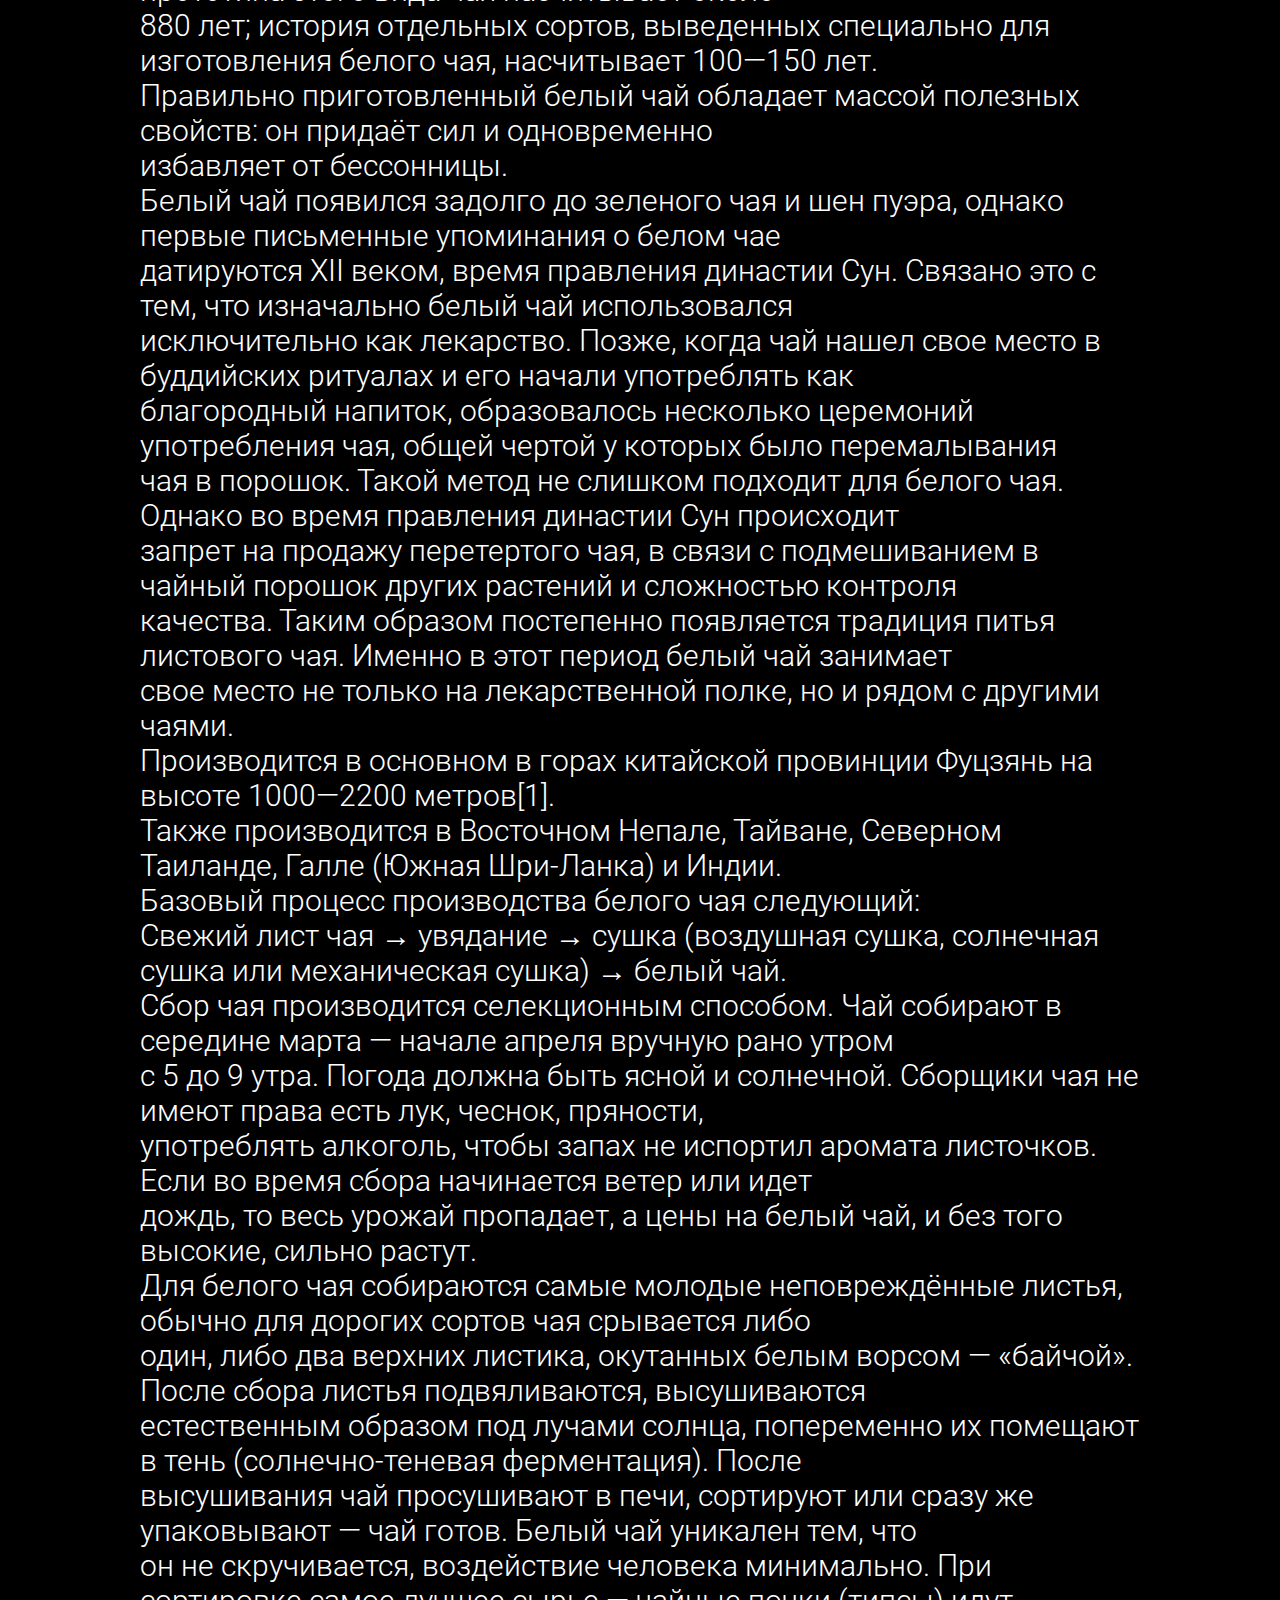
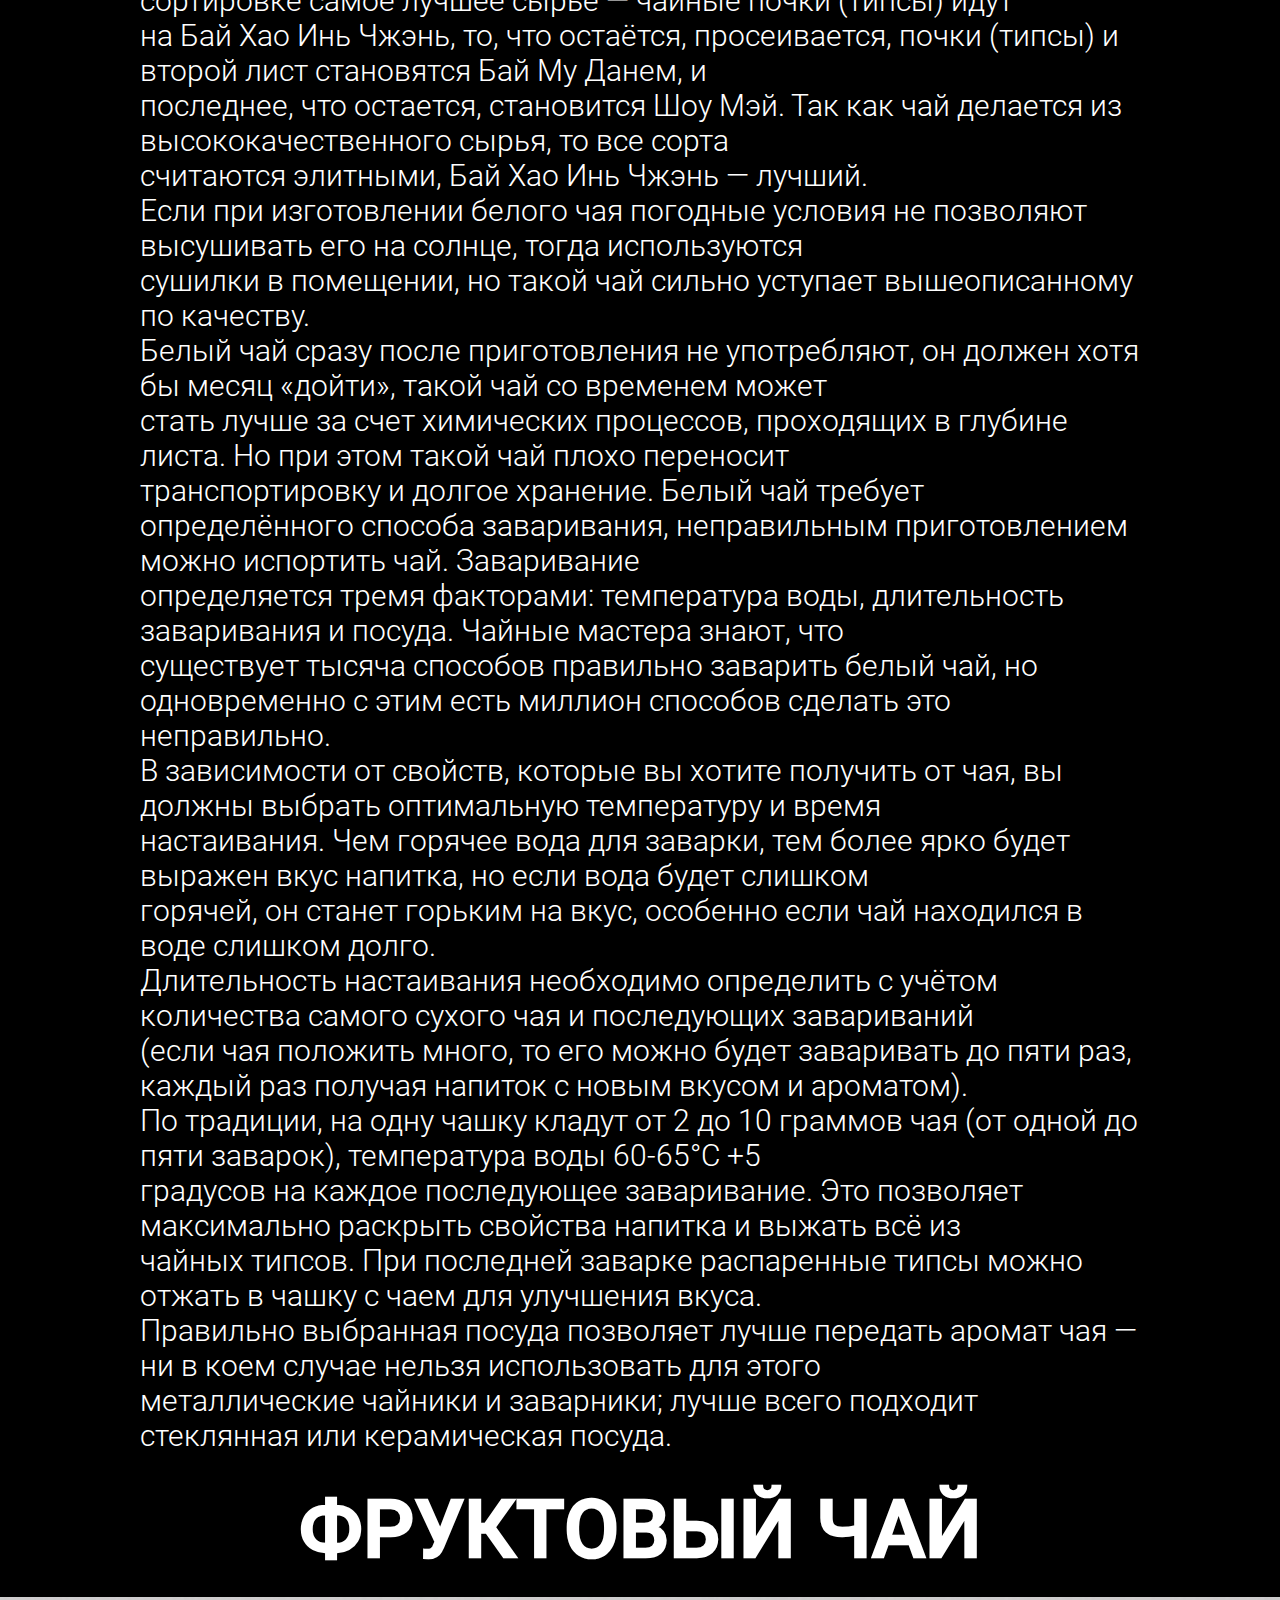
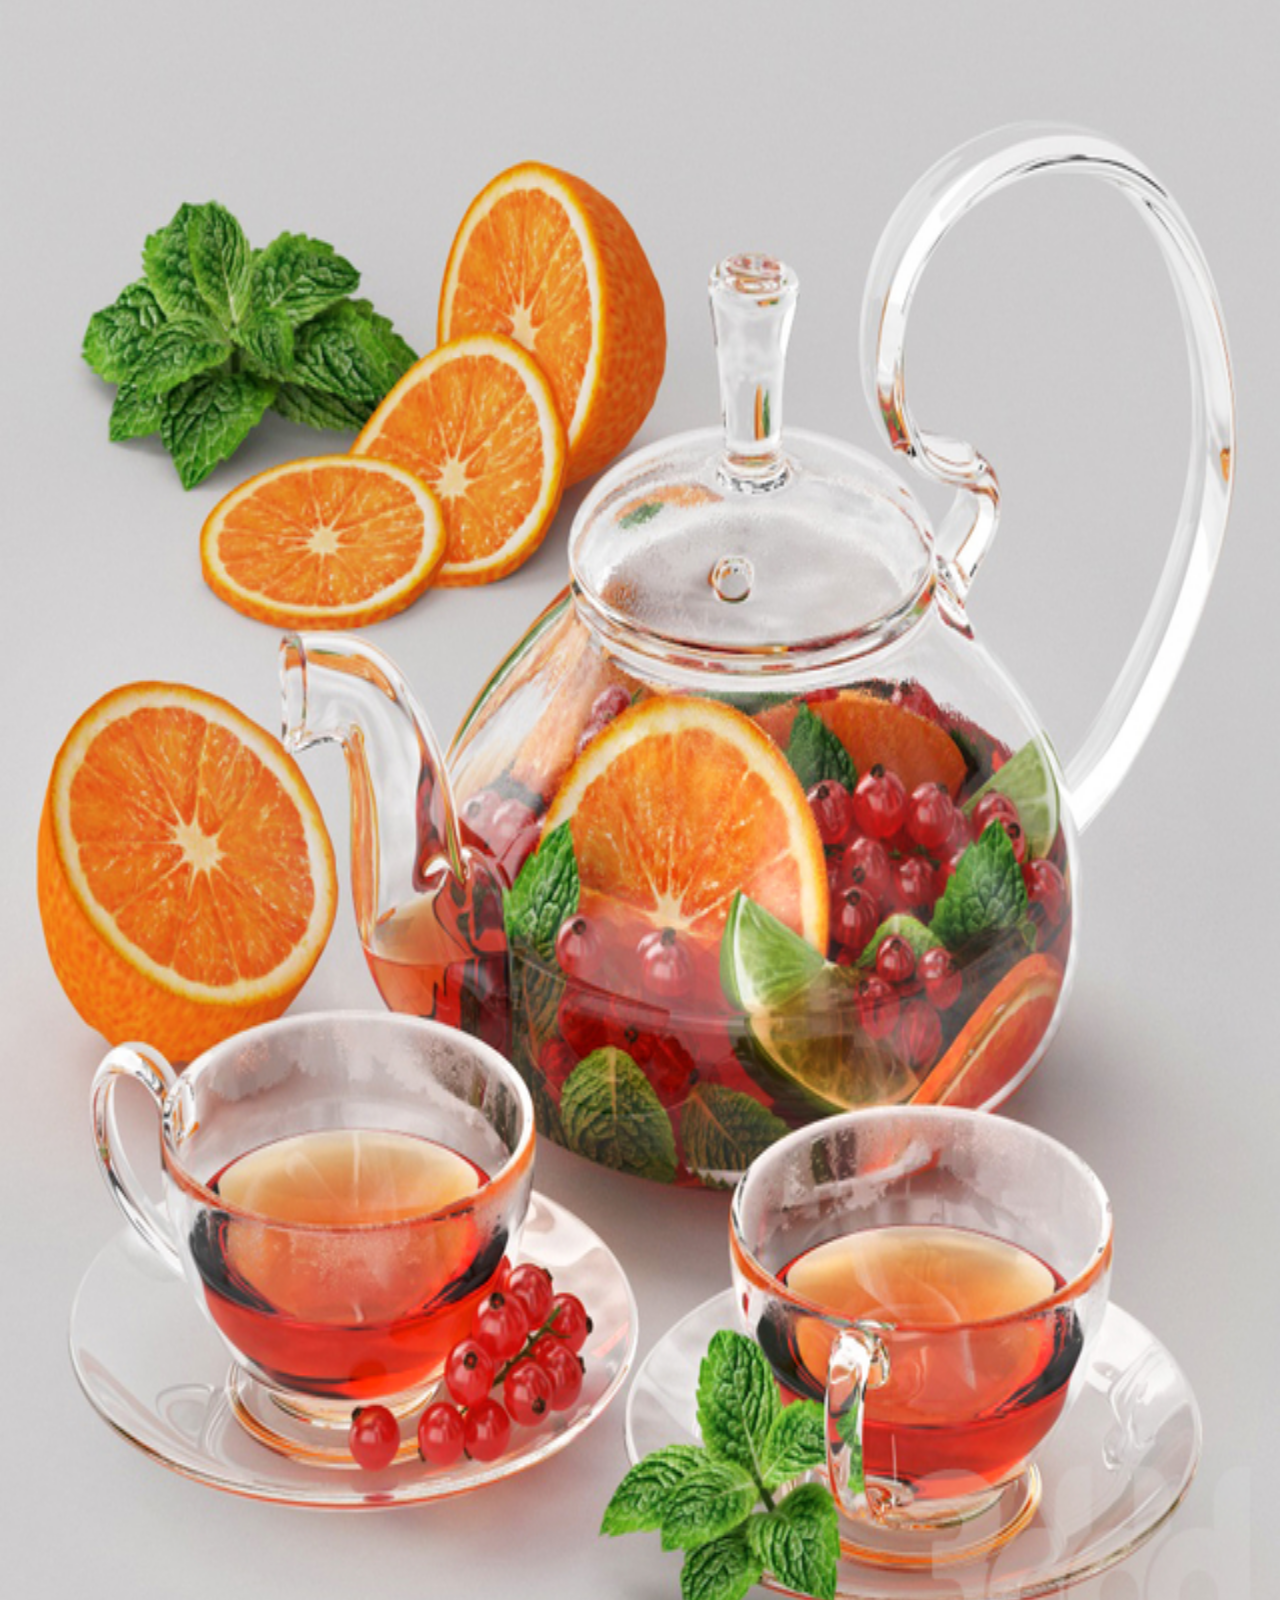
<file: page 3.html>
<html>
<head>
<title> 第二 (Классические чаи)</title>
<meta charset='utf-8'> 
<meta name= 'viewport' content='with=device-width, initial-scale=1'> 
<link rel='stylesheet' href='style.css'>

</head>
<body>

<header>
<nav id='menu'>
	<ul>
	
		<li><a href='index.html'><img src="images/icon1.png" height='30'></a></li>
		
		<li><a href='page 2.html'><img src="images/icon2.png" height='30'></a>
			<ul>
				<li><a href='#eng'><img src="images/64391.jpg" height='30'></a></li>
				<li><a href='#ch'><img src="images/2280920_original.jpg" height='30'></a></li>
				<li><a href='#ind'><img src="images/depositphotos_10884923-stock-photo-indian-flag.jpg" height='30'></a></li>
				<li><a href='#jp'><img src="images/329089-alexfas01.jpg" height='30'></a></li>
				<li><a href='#tr'><img src="images/regnum_picture_1468857835308927_normal.jpg" height='30'></a></li>
			</ul>
		</li>
		
		<li><a href='page 3.html'><img src="images/icon3.png" height='30'></a>
			<ul>
				<li><a href='#black'><img src="images/Green-Tea-PNG-Images.png" height='40'></a></li>
				<li><a href='#grn'><img src="images/greeen.png" height='40'></a></li>
				<li><a href='#wht'><img src="images/65_2_white-tea-1.png" height='40'></a></li> 
				<li><a href='#frt'><img src="images/frtt.png" height='30'></a></li> 
			</ul>
		</li>
	
		<li><a href='page 4.html'><img src="images/icon4.png" height='30'></a></li>
		
	</ul>
	
	</nav>
<p class='logo'> ЧАИ</p>
<p class='text-top'> КЛАССИЧЕСКИЕ </p>
</header> 
<main>
<div>

</div> 







<div class='block'> <h2>  У каждого народа свои способы заваривания чая.<br>
На этой странице класичесские чаи, которые пил каждый.
  <br> </h2>
 
 
 

 </div>
 <img src='images/chhay.png' width='100%'>
 <div class='block1'>
 
 <h2> <b class='big' id='black'> ЧЁРНЫЙ ЧАЙ </b> </h2>
 
  <img src='images/2.jpg' height='250%' width='100%'>
 
 <p> Чёрный чай — вид чая, подвергающийся полной ферментации <br>
 (окислению) в течение от двух недель до месяца (по традиционной технологии). <br>
 Традиционно наиболее популярный вид чая в Европе, включая Россию.<br>

Название «чёрный чай» закрепилось в Европе, в Китае этот тип чая называется кра́сным, <br>
а «чёрным чаем» китайцы именуют пуэр.<br>

Чёрный чай бывает байховым, гранулированным, пакетированным и плиточным. Может быть <br>
ароматизирован, например, бергамотовым маслом («Эрл Грей»).<br>

Вкус чёрного чая лишён горечи, настой имеет оранжевый или красный цвет. Чай обладает<br>
 сложным действием, одновременно тонизирующим и успокаивающим.<br>

Подаётся обычно без добавок или с сахаром, лимоном, молоком или сливками, часто <br>
сопровождает десерт. Научные исследования показали, что добавление мёда усиливает <br>
антиоксидантную активность черного чая с лимоном.<br>

Наиболее известные разновидности чёрного чая: Кимун, Юньнань, ассамский чай, цейлонский, <br>
Эрл Грей, Лапсанг Сушонг. Часто, к чёрным чаям ошибочно относят Дарджилинг, полуферментированный <br>
чай не подвергающийся полной ферментации. Распространённую международную классификацию чёрного <br>
чая по степени измельчённости чайного листа см. в Категории чайного листа и Чай. Классификация.<br>

Красные чаи получили большое распространение среди европейцев, потому что этот сорт чая не <br>
подвергался большим изменениям и порче при его транспортировке. Именно этот сорт чая европейцы <br>
(в частности, англичане) начали культивировать в своих колониях после потери Китая как источника чая.<br>
</p>


 
 <h2> <b class='big' id='grn'> ЗЕЛЕНЫЙ ЧАЙ </b> </h2>
 
   <img src='images/zelenyj-chaj-poleznye-svojstva-1.jpg' height='150%' width='100%'>
   
   <p>  Зелёный чай — чай, подвергнутый минимальной ферментации (окислению).<br>

И зелёный, и чёрный чай получают из листьев одного и того же чайного куста, однако 
различными способами. Зелёный чай предварительно часто фиксируется паром температуры <br>
170—180 °C; окисление продолжается не более двух дней, после чего обычно прекращается <br>
нагревом (традиционно в горшках, как принято в Китае, или под паром, как принято в Японии) <br>
или вообще не проводится. Чай оказывается окислен на 3—12 %.<br>

Многочисленные восточноазиатские сорта зелёного чая обладают заметными различиями, обусловленными <br>
условиями выращивания, сбора и обработки чайных листьев. Зелёный чай происходит из Китая и <br>
традиционно популярен в Азии (в Японии, Корее, на Ближнем Востоке). В более западных странах, <br>
где традиционно преобладает чёрный чай, рост популярности зелёного чая пришёлся на конец XX века.<br>

Приготовление чайного напитка называется завариванием. Как правило, чая должно быть 2 <br>
грамма на 100 мл воды, или около одной чайной ложки зелёного чая на 150 мл. Для высококачественного <br>
чая, такого как Гёкуро, используется большее количество чайного листа, который можно <br>
заваривать несколько раз в течение короткого времени.<br>


Листовой зелёный чай до и после заваривания<br>
Время заваривания и температуры воды различаются для разных сортов зелёного чая. Наибольшая <br>
температура заваривания 81-87 °C, а наибольшее время заваривания от двух до трёх минут. <br>
Наименьшая температура заваривания 61-69 °C, а наименьшее время около 30 секунд. Обычно <br>
низкокачественный зелёный чай заваривается дольше и при более высокой температуре, в то <br>
время как чай высшего качества заваривается быстрее и при низкой температуре. Если зелёный <br>
чай заваривать в слишком горячей воде или слишком долго, то он будет горьким, вяжущим, <br>
независимо от качества сорта. Зелёный чай высокого качества может и обычно заваривается <br>
несколько раз — 2 или 3 заваривания. Техника заваривания играет очень важную роль и не <br>
даёт чаю приобрести переваренный вкус. Следует предварительно нагреть ёмкость для заваривания <br>
чая или чайник, чтобы не дать чаю сразу остыть. Принято добавлять горячую воду к чайному листу, <br>
оставшемуся в чашке или чайнике, по мере выпивания чая, до тех пор, пока вкус не пропадёт.<br>

</p>



<h2> <b class='big' id='wht'> БЕЛЫЙ ЧАЙ </b> </h2>
 
   <img src='images/65_2_white-tea-1.png' height='140%' width='100%'>
   
   <p> Бе́лый чай — вид чая, подвергающийся слабой ферментации (окислению). Белый чай <br>
   меньше всего подвергается ферментации, примерно 5-7 %. Название «белый» получил по <br>
   виду чайной почки, которая густо покрыта белым ворсом. Также, по терминам пяти элементов<br>
   в китайской медицине соответствует элементу «металл», который традиционно ассоциируется <br>
   с белым цветом. Основная идея белого чая — сохранить чайный лист в том виде, в котором он <br>
   растёт на кусте, сохранив максимум природного, естественного при минимальном человеческом <br>
   воздействии.<br>

Белый чай заваривали ещё при дворе китайских императоров. Императоры ценили такой чай за изысканность <br>
вкуса, утонченность аромата, за то, что он проясняет ум и опускает внутренний жар, который, по теории <br>
китайской медицины, является «причиной ста болезней». История прототипа этого вида чая насчитывает около <br>
880 лет; история отдельных сортов, выведенных специально для изготовления белого чая, насчитывает 100—150 лет.<br>

Правильно приготовленный белый чай обладает массой полезных свойств: он придаёт сил и одновременно <br>
избавляет от бессонницы.<br>

Белый чай появился задолго до зеленого чая и шен пуэра, однако первые письменные упоминания о белом чае <br>
датируются XII веком, время правления династии Сун. Связано это с тем, что изначально белый чай использовался <br>
исключительно как лекарство. Позже, когда чай нашел свое место в буддийских ритуалах и его начали употреблять как <br>
благородный напиток, образовалось несколько церемоний употребления чая, общей чертой у которых было перемалывания <br>
чая в порошок. Такой метод не слишком подходит для белого чая. Однако во время правления династии Сун происходит <br>
запрет на продажу перетертого чая, в связи с подмешиванием в чайный порошок других растений и сложностью контроля <br>
качества. Таким образом постепенно появляется традиция питья листового чая. Именно в этот период белый чай занимает <br>
свое место не только на лекарственной полке, но и рядом с другими чаями.<br>

Производится в основном в горах китайской провинции Фуцзянь на высоте 1000—2200 метров[1]. <br>
Также производится в Восточном Непале, Тайване, Северном Таиланде, Галле (Южная Шри-Ланка) и Индии.<br>

Базовый процесс производства белого чая следующий:<br>

Свежий лист чая → увядание → сушка (воздушная сушка, солнечная сушка или механическая сушка) → белый чай.<br>

Сбор чая производится селекционным способом. Чай собирают в середине марта — начале апреля вручную рано утром <br>
с 5 до 9 утра. Погода должна быть ясной и солнечной. Сборщики чая не имеют права есть лук, чеснок, пряности, <br>
употреблять алкоголь, чтобы запах не испортил аромата листочков. Если во время сбора начинается ветер или идет <br>
дождь, то весь урожай пропадает, а цены на белый чай, и без того высокие, сильно растут.<br>

Для белого чая собираются самые молодые неповреждённые листья, обычно для дорогих сортов чая срывается либо<br> 
один, либо два верхних листика, окутанных белым ворсом — «байчой». После сбора листья подвяливаются, высушиваются <br>
естественным образом под лучами солнца, попеременно их помещают в тень (солнечно-теневая ферментация). После <br>
высушивания чай просушивают в печи, сортируют или сразу же упаковывают — чай готов. Белый чай уникален тем, что <br>
он не скручивается, воздействие человека минимально. При сортировке самое лучшее сырье — чайные почки (типсы) идут <br>
на Бай Хао Инь Чжэнь, то, что остаётся, просеивается, почки (типсы) и второй лист становятся Бай Му Данем, и <br>
последнее, что остается, становится Шоу Мэй. Так как чай делается из высококачественного сырья, то все сорта <br>
считаются элитными, Бай Хао Инь Чжэнь — лучший.<br>

Если при изготовлении белого чая погодные условия не позволяют высушивать его на солнце, тогда используются <br>
сушилки в помещении, но такой чай сильно уступает вышеописанному по качеству.<br>

Белый чай сразу после приготовления не употребляют, он должен хотя бы месяц «дойти», такой чай со временем может <br>
стать лучше за счет химических процессов, проходящих в глубине листа. Но при этом такой чай плохо переносит <br>
транспортировку и долгое хранение.

Белый чай требует определённого способа заваривания, неправильным приготовлением можно испортить чай. Заваривание <br>
определяется тремя факторами: температура воды, длительность заваривания и посуда. Чайные мастера знают, что <br>
существует тысяча способов правильно заварить белый чай, но одновременно с этим есть миллион способов сделать это неправильно.<br>

В зависимости от свойств, которые вы хотите получить от чая, вы должны выбрать оптимальную температуру и время <br>
настаивания. Чем горячее вода для заварки, тем более ярко будет выражен вкус напитка, но если вода будет слишком<br>
горячей, он станет горьким на вкус, особенно если чай находился в воде слишком долго.<br>

Длительность настаивания необходимо определить с учётом количества самого сухого чая и последующих завариваний <br>
(если чая положить много, то его можно будет заваривать до пяти раз, каждый раз получая напиток с новым вкусом и ароматом).<br>

По традиции, на одну чашку кладут от 2 до 10 граммов чая (от одной до пяти заварок), температура воды 60-65°С +5 <br>
градусов на каждое последующее заваривание. Это позволяет максимально раскрыть свойства напитка и выжать всё из <br>
чайных типсов. При последней заварке распаренные типсы можно отжать в чашку с чаем для улучшения вкуса.<br>

Правильно выбранная посуда позволяет лучше передать аромат чая — ни в коем случае нельзя использовать для этого <br>
металлические чайники и заварники; лучше всего подходит стеклянная или керамическая посуда.<br>
</p>

<h2> <b class='big' id='frt'> ФРУКТОВЫЙ ЧАЙ </b> </h2>
 
   <img src='images/fruittea.jpeg' height='190%' width='100%'>

<p> Фруктовый чай — смесь различных видов обжаренного растительного сырья с добавлением рафинадной патоки <br>
и фруктовых эссенций. При заваривании фруктового чая кипятком получается горячий напиток — приятный фруктовый <br>
настой коричневого или тёмно-коричневого цвета с кисловато-горьковатым вкусом, который употребляют с <br>
сахаром и обычно без молока. Заменяет натуральный чай, почти не уступает ему по питательности, но не <br>
содержит алкалоидов (танина и кофеина). Фруктовый чай обладает высокой экстрактивностью, лёгкой и <br>
полной усвояемостью, содержит витамины C, B1, B2, PP. В СССР фруктовый чай производили в 14 наименованиях, <br>
в том числе: абрикосовый, апельсиновый, грушевый, земляничный, клубничный, лимонный, малиновый, <br>
медовый, ягодный, урюковый, черёмуховый, яблочный.<br>

Фруктовый чай производят из диких сортов яблок и груш, поскольку они обладают по сравнению с <br>
культурными сортами большей кислотностью, необходимой для полноты вкуса, и цикория. Фруктовые <br>
и ягодные компоненты и фруктовые эссенции дополняют букет и аромат. При производстве фруктового <br>
чая исходное сырье очищают, обжаривают, дробят на крупку и смешивают согласно рецептуре. Патоку <br>
в горячем виде добавляют в смесь для получения прессованного фруктового чая, который фасуют в <br>
брикетах. Патока выполняет цементирующую функцию и обладает питательными свойствами. При обжарке <br>
в растительном сырье происходят глубокие изменения веществ: вода испаряется, сахара <br>
карамелизируются, белки и другие вещества разлагаются, увеличивается количество веществ, <br>
растворимых в воде. В цикории при высокой температуре происходит гидролиз инулина, который <br>
частично переходит во фруктозу.   <br>
</p>
   
    
  



</div>




 

</main>
<footer>

<img src="images/tea.jpg" height='1080'>

</footer>
</body>
</html>
</file>
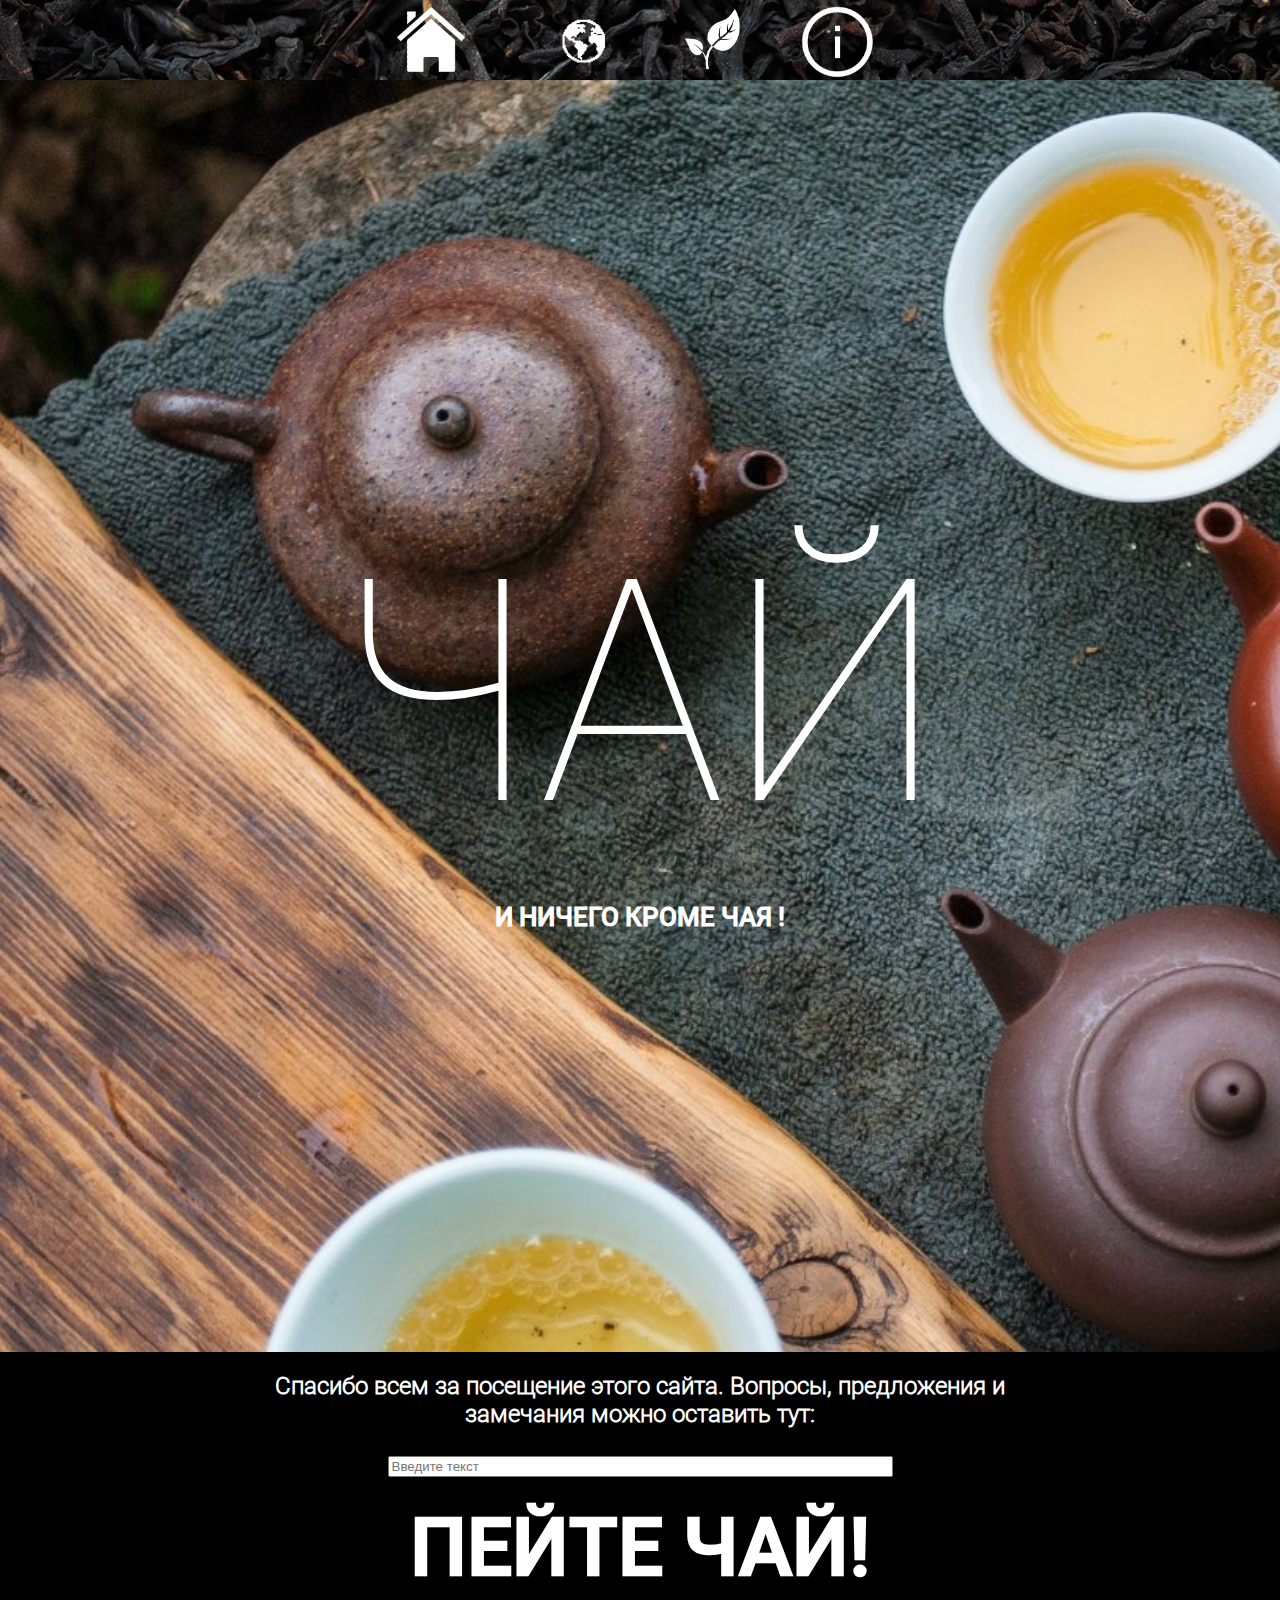
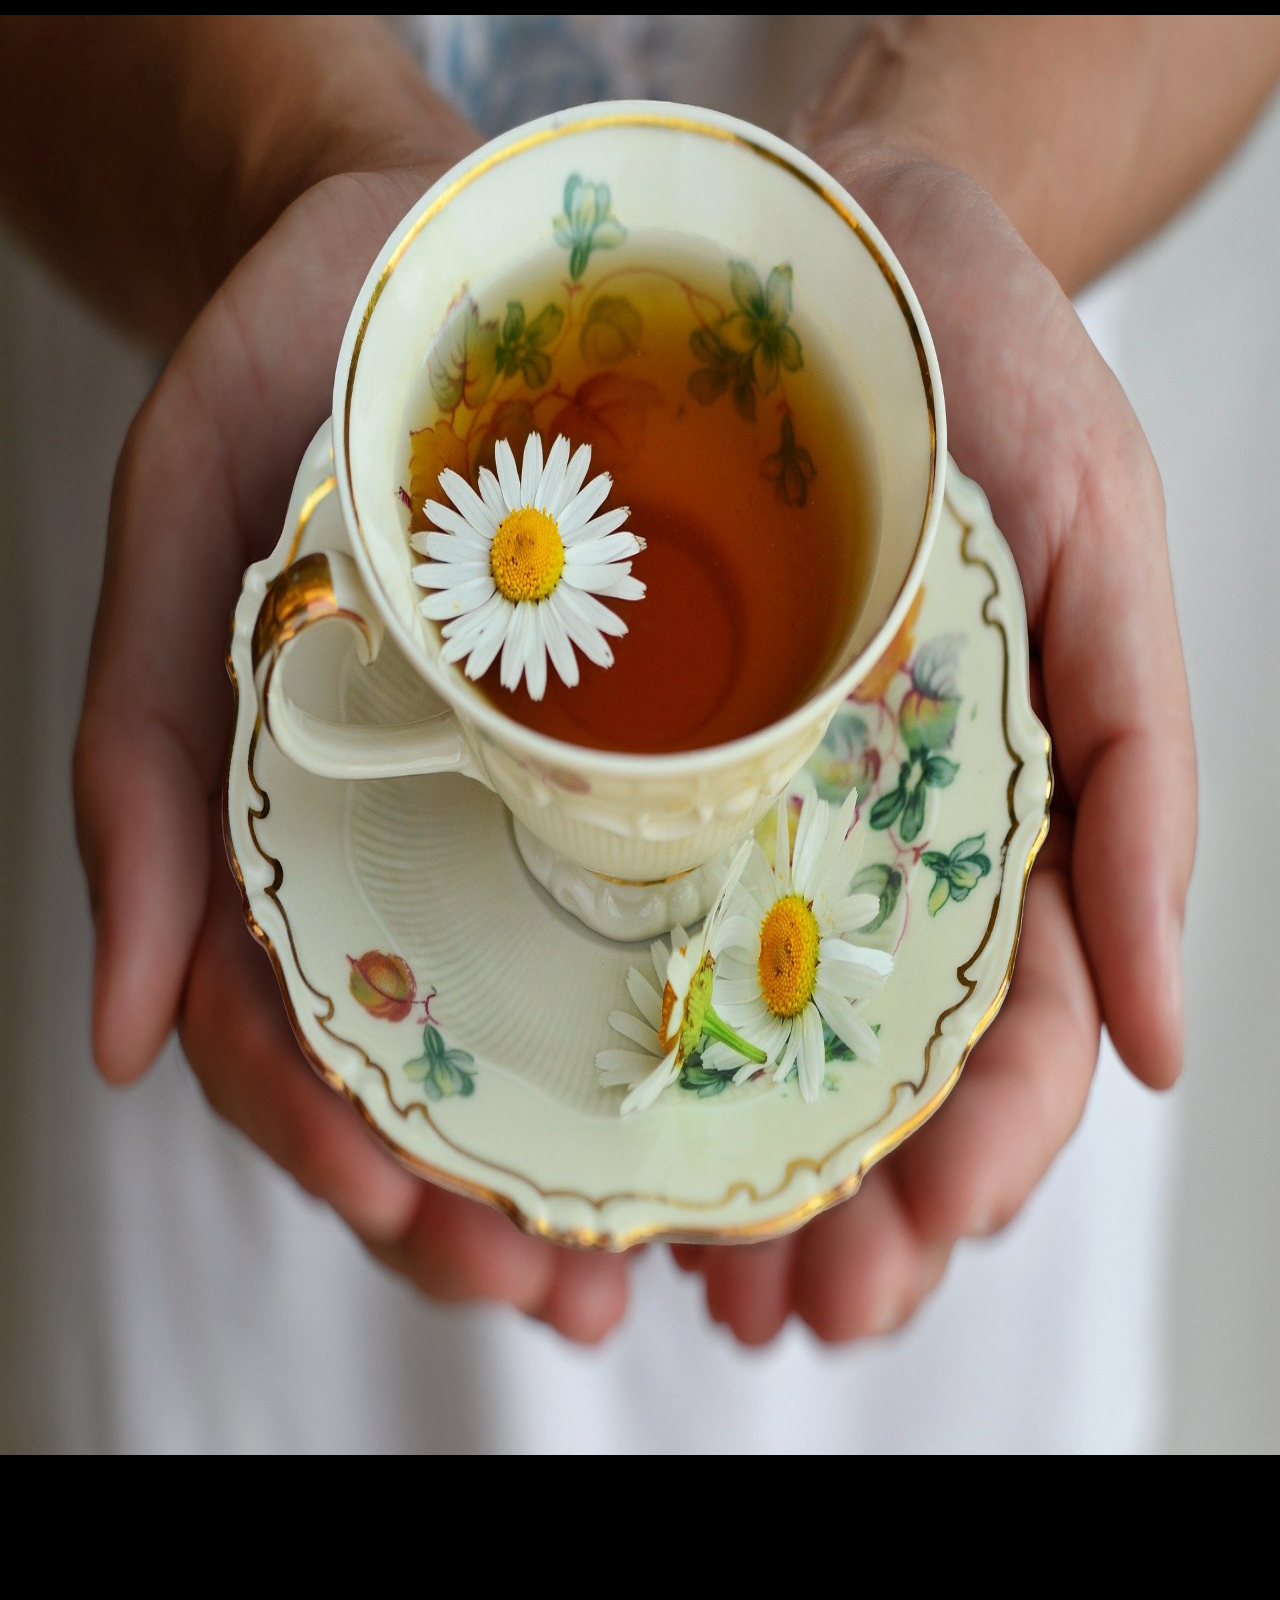
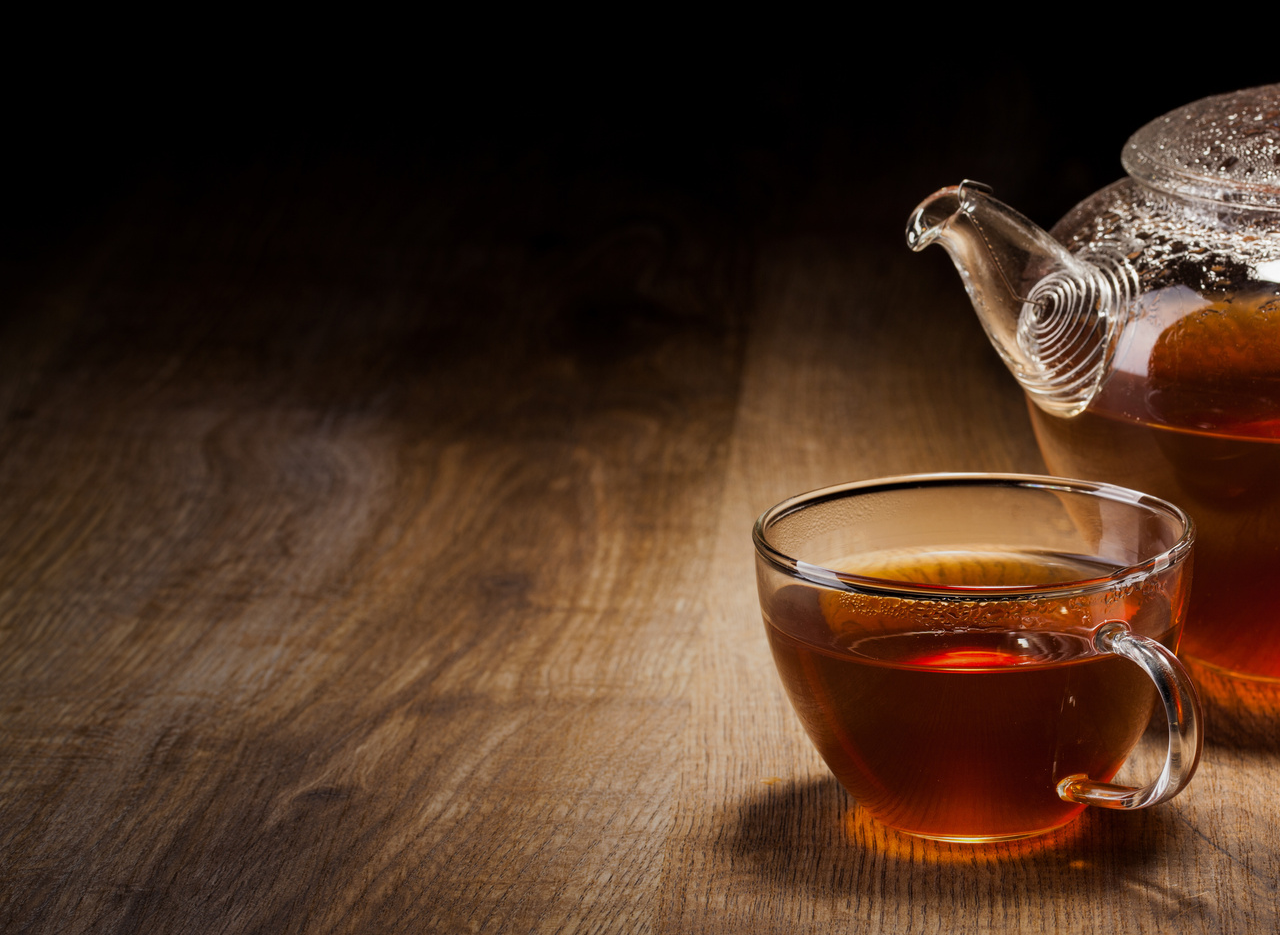
<file: page 4.html>
<html>
<head>
<title> 结束 (Информация) </title>
<meta charset='utf-8'> 
<meta name= 'viewport' content='with=device-width, initial-scale=1'> 
<link rel='stylesheet' href='style.css'>

</head>
<body>

<header>
<nav id='menu'>
	<ul>
	
		<li><a href='index.html'><img src="images/icon1.png" height='30'></a></li>
		
		<li><a href='page 2.html'><img src="images/icon2.png" height='30'></a>
			<ul>
				<li><a href='#eng'><img src="images/64391.jpg" height='30'></a></li>
				<li><a href='#ch'><img src="images/2280920_original.jpg" height='30'></a></li>
				<li><a href='#ind'><img src="images/depositphotos_10884923-stock-photo-indian-flag.jpg" height='30'></a></li>
				<li><a href='#jp'><img src="images/329089-alexfas01.jpg" height='30'></a></li>
				<li><a href='#tr'><img src="images/regnum_picture_1468857835308927_normal.jpg" height='30'></a></li>
			</ul>
		</li>
		
		<li><a href='page 3.html'><img src="images/icon3.png" height='30'></a>
			<ul>
				<li><a href='#black'><img src="images/Green-Tea-PNG-Images.png" height='40'></a></li>
				<li><a href='#grn'><img src="images/greeen.png" height='40'></a></li>
				<li><a href='#wht'><img src="images/65_2_white-tea-1.png" height='40'></a></li> 
				<li><a href='#frt'><img src="images/frtt.png" height='30'></a></li> 
			</ul>
		</li>
	
		<li><a href='page 4.html'><img src="images/icon4.png" height='30'></a></li>
		
	</ul>
	
	</nav>
<p class='logo'> ЧАЙ</p>
<h3> <p class='text-top'> И НИЧЕГО КРОМЕ ЧАЯ !</p> </h3>
</header> 
<main>
<div>


</div> 







<div class='block'> <h2>  Спасибо всем за посещение этого сайта. Вопросы, предложения и <br>

замечания можно оставить тут:<br>

<br>



<form>

<input placeholder='Введите текст' type='text' size='60'>



</form>


</h2>
 
 
 

 </div>
 
 
 <h2> <b class='big'> ПЕЙТЕ ЧАЙ! </b> </h2>
 
  <img src='images/3e12143b7e4363064759cf1df1699497.jpg' height='160%' width='100%'>
 
 


 

  
  



</div>




 

</main>
<footer>

<img src="images/tea.jpg" height='1080'>

</footer>
</body>
</html>
</file>
<file: style.css>
@font-face{
	font-family:'font1';
	src:url(fonts/Roboto-Thin.ttf);
	}

@font-face{
	font-family:'font2';
	src:url(fonts/Roboto-Light.ttf);
}
@font-face{
	font-family:'font3';
	src:url(fonts/Roboto-Medium.ttf);
}

body{
	margin:0;

	background-color: black;
	color:white;
}
header{
	background-image:url(images/8.jpg);
	height:1152px;
	width:100%;
	background-size:cover;
	padding-top:200px;

}
nav{
	height:200px;
	background-image:url(images/photo-1433891248364-3ce993ff0e92.jpeg);
}

nav{
	text-align:center;
}

nav > div{
	display: flex;
}

nav img{
	height: 80px;
}
.logo{
	font-size:311px;
	text-align:center;
	margin-bottom: 5px;
	font-family: font1;
}
header p{
	text-align:center;
	font-size:26px;
}

}
.block{
	display:flex;
	margin:0 140px;
	font-family:'font2';
	
}
.block p{
	text-align:center;
	font-size: 30px;
	font-family:'font2';
}
.block h1{
	text-align:center;
	font-size: 130px;
	font-family:'font3';

	
}
.big{
	font-size:80px;
	font-family:'font3';
}
.block1 p{
	font-size: 30px;
	padding:0px 140px;
	font-family:'font2';
}

.text-top{
	font-family:'font3';
}


.block h2{
	text-align:center;
	font-family:'font2';
}
.block img{
	width:100%;
}

.block div{
    padding:50px 60px 50px 30px;    
	
}		
	

.footer{
	background-image:url(images/main40141870_b68327f62e326569fe14e95a2e815d29);
	height:1152px;
	background-size: cover;
 

}
.block1 h2{
	text-align:center;
	font-family:'font2';
	
}
#menu{
	display:block;
	width:100%;
	height:80px;
	position:fixed;
	z-index:10;
	top:0;
	padding-left:calc(50% - 300px);
	
}
#menu ul{
	display:block;
	width:100%;
	height:auto;
	position:relative;
	padding:0;
	margin:0;
	list-style:none;
}
#menu ul li{
	position:relative;
	display:block;
	width:auto;
	height:auto;
	float:left;
}
#menu ul li a{
	
	display:block;
	padding:0px 20px;
	
	height:30px;
	
}
#menu ul li ul{
	position:absolute;
	left:0;
	top:80px;
	display:none;
	width:200px;
	background-image:url(images/photo-1433891248364-3ce993ff0e92.jpeg);
}
#menu ul li ul li{
	width:100%;
	float:left;
}
#menu ul li ul li a{
	display:block;
	text-transform:none;
	height:auto;
	width:100%;
	padding:8px 20px;
	color:white;
	border-top:1px solid gray;
	box-sizing:border-box;
}
#menu ul li:hover ul{
	display:block;
}

#menu > ul::after{
	display:block;
	content:' ';
	width:100%;
	height:0;
	clear:both;
}
#menu ul li ul li:first-child a{
	border-top:0;
} 
h2{
	text-align:center;
}
</file>
